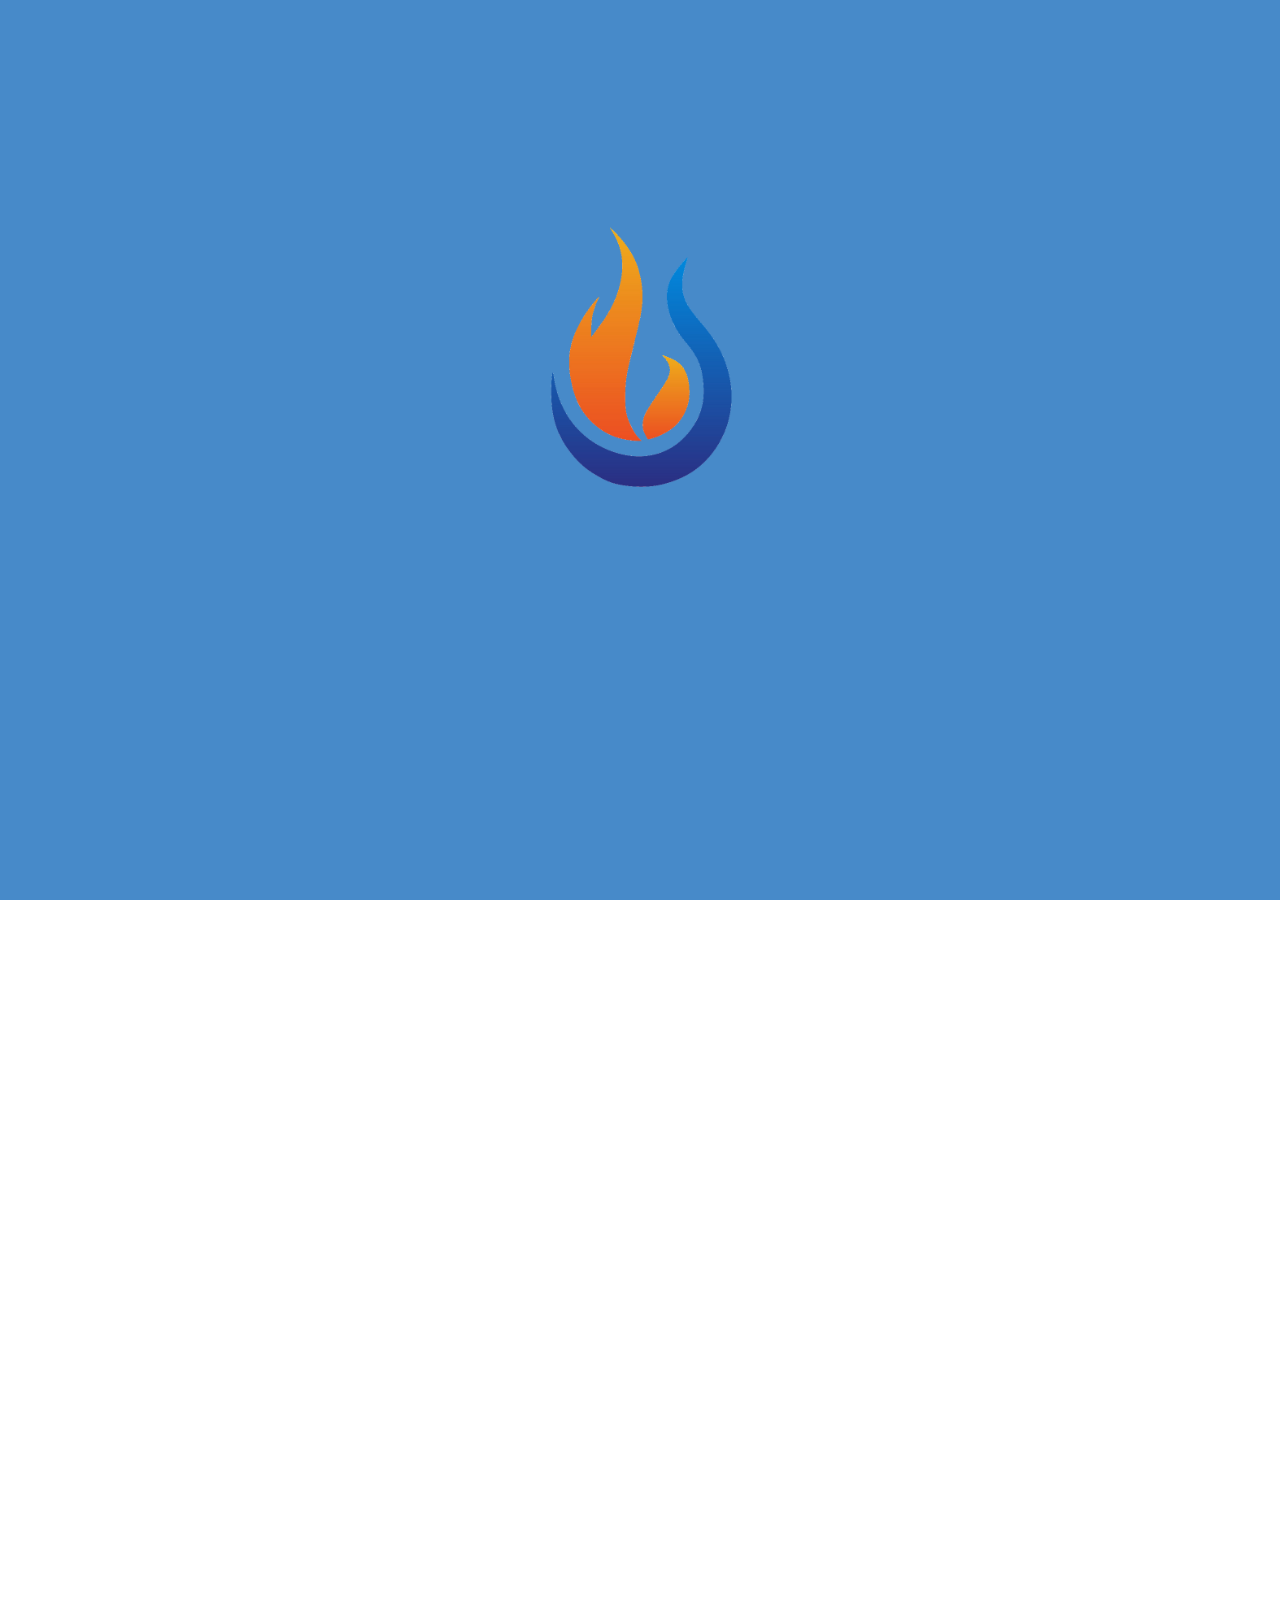
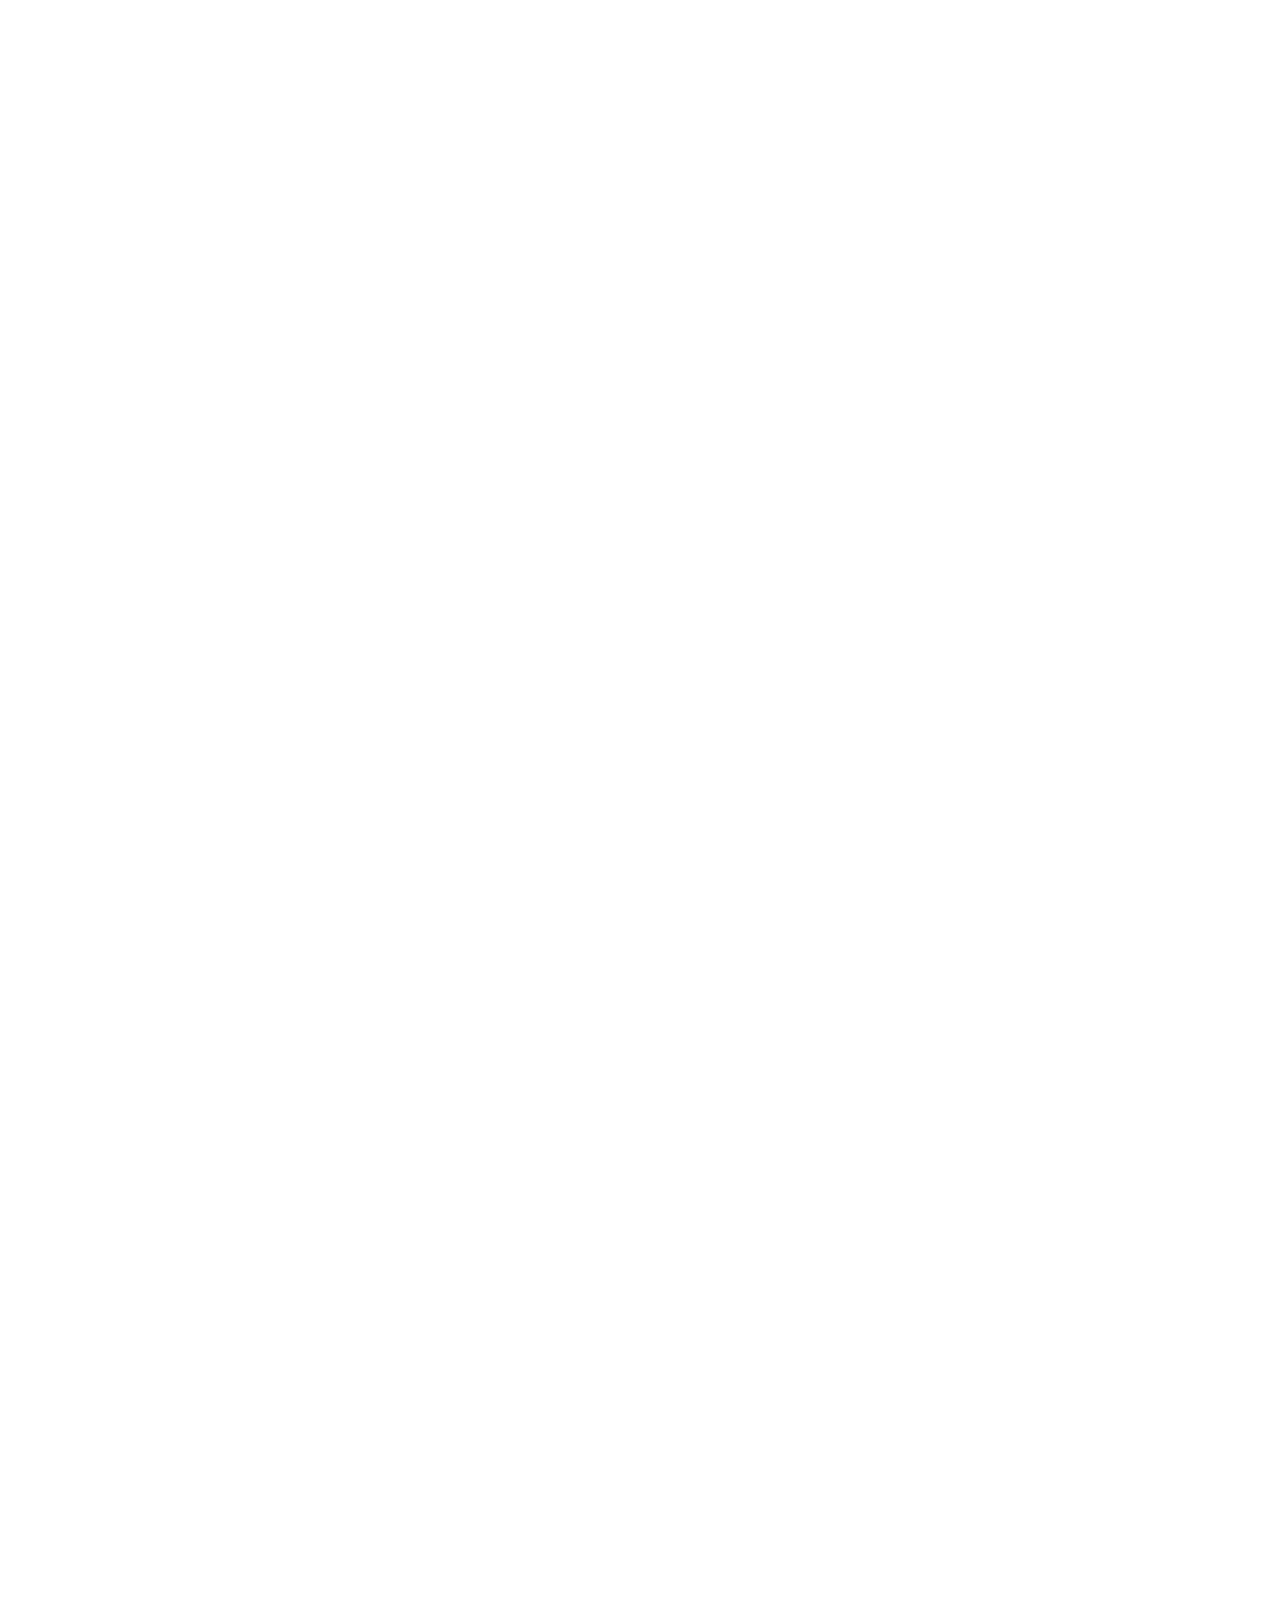
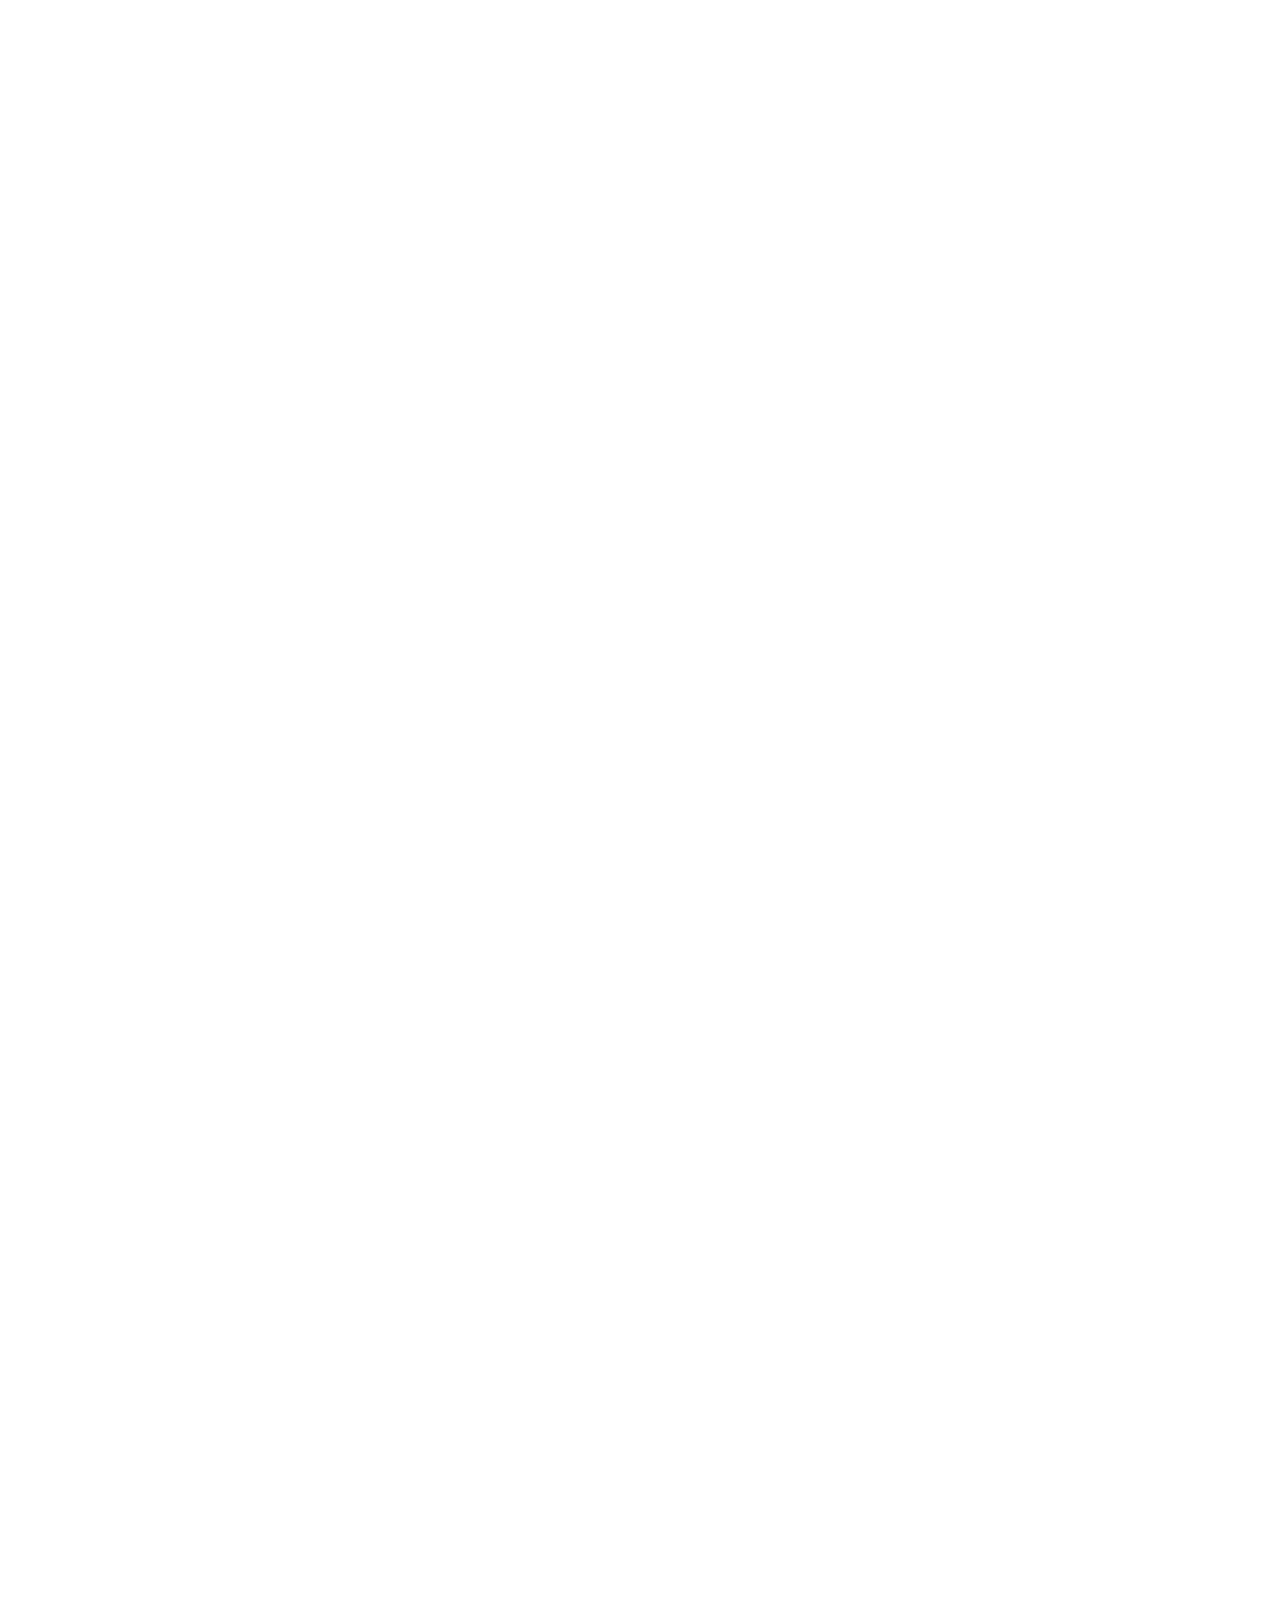
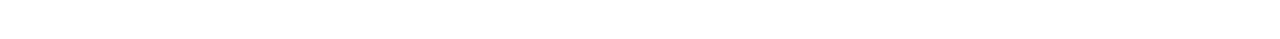
<file: index.html>
<!DOCTYPE html>
<html style="font-size: 16px;" lang="sk-SK"><head>
    <meta name="viewport" content="width=device-width, initial-scale=1.0">
    <meta charset="utf-8">
    <meta name="keywords" content="Key Features, Design Perfection, Business Center">
    <meta name="description" content="Kompletné inštalatérske služby – voda, plyn, kúrenie, odpady a solárne panely. Montáž, servis a revízie pre domácnosti aj firmy. Spoľahlivo a odborne.">
    <title>OPUSS</title>
    <link rel="stylesheet" href="nicepage.css" media="screen">
<link rel="stylesheet" href="index.css" media="screen">
    <script class="u-script" type="text/javascript" src="jquery.js" defer=""></script>
    <script class="u-script" type="text/javascript" src="nicepage.js" defer=""></script>
    <meta name="generator" content="Nicepage 7.7.3, nicepage.com">
    <meta property="og:title" content="Opuss">
    <meta property="og:description" content="Kompletné inštalatérske služby – voda, plyn, kúrenie, odpady a solárne panely. Montáž, servis a revízie pre domácnosti aj firmy. Spoľahlivo a odborne.">
    <meta property="og:image" content="images/Opusslogo.jpg">
    <link rel="icon" href="images/favicon.png">
    
    
    
    
    
    
    
    
    <link id="u-theme-google-font" rel="stylesheet" href="https://fonts.googleapis.com/css?family=Roboto:100,100i,300,300i,400,400i,500,500i,700,700i,900,900i|Open+Sans:300,300i,400,400i,500,500i,600,600i,700,700i,800,800i">
    <script type="application/ld+json">{
		"@context": "http://schema.org",
		"@type": "Organization",
		"name": "OPUSS",
		"logo": "images/Opusslogo1.png",
		"sameAs": [
				"https://www.facebook.com/profile.php?id=61574828747171",
				"https://www.instagram.com/opuss__vpk/",
				"https://www.facebook.com/profile.php?id=61574828747171",
				"https://www.instagram.com/opuss__vpk/"
		]
}</script>
    <meta name="theme-color" content="#478ac9">
    <meta property="og:type" content="website">
  <meta data-intl-tel-input-cdn-path="intlTelInput/"></head>
  <body data-home-page="OPUSS.html" data-home-page-title="OPUSS" data-path-to-root="./" data-include-products="false" class="u-body u-overlap u-overlap-transparent u-stick-footer u-xl-mode" data-lang="sk"><header class="u-clearfix u-header u-palette-1-base u-sticky u-sticky-5b9e u-header" id="header"><div class="u-clearfix u-sheet u-sheet-1">
    <div id="loading-screen" style="display: flex; justify-content: center; align-items: center; flex-direction: column; height: 100vh; background-color: #ffffff; position: fixed; top: 0; left: 0; width: 100%; z-index: 9999; transition: opacity 0.5s ease-in-out; opacity: 1; overflow: hidden; pointer-events: all;">
      <img src="images/Opusslogo1.png" alt="Opuss Logo" class="loading-logo" style="width: 200px; height: auto; margin-bottom: 30px;">
      <h1 class="loading-text" style="font-size: 48px; color: #ffffff; text-align: center;">OPUSS</h1>
      <p class="loading-subtext" style="font-size: 32px; color: #ffffff; text-align: center;">plyn-voda-kurenie</p>
    </div>
    
  <!-- ✅ Loader Script -->
  <script>
    if (!sessionStorage.getItem('firstVisit')) {
      const html = document.documentElement;
      const body = document.body;

      // Prevent scrolling before page loads
      html.style.overflow = 'hidden';
      html.style.height = '100%';
      body.style.overflow = 'hidden';
      body.style.height = '100%';

      window.addEventListener('load', () => {
        const loadingScreen = document.getElementById('loading-screen');

        // Start fade-out after delay
        setTimeout(() => {
          loadingScreen.style.opacity = '0';

          // Fully hide loader and allow scrolling
          setTimeout(() => {
            loadingScreen.style.display = 'none';
            html.style.overflow = '';
            html.style.height = '';
            body.style.overflow = '';
            body.style.height = '';
          }, 500); // Duration of fade-out
        }, 2400); // Time before fade-out starts

        // Mark first visit complete
        sessionStorage.setItem('firstVisit', 'true');
      });
    } else {
      // Skip loader on later visits
      const loadingScreen = document.getElementById('loading-screen');
      if (loadingScreen) loadingScreen.style.display = 'none';
    }
  </script>

        <a href="./" data-page-id="74715151" class="u-align-left u-image u-logo u-image-1" data-image-width="492" data-image-height="673" title="OPUSS">
          <img src="images/Opusslogo1.png" class="u-logo-image u-logo-image-1">
        </a>
        <h1 class="u-hidden-xs u-text u-text-default u-text-white u-text-1">
          <a class="u-btn u-button-link u-button-style u-btn-1" href="./#sec-dd91" data-page-id="74715151" title="OPUSS">OPUSS </a>
        </h1>
        <nav class="u-menu u-menu-one-level u-offcanvas u-menu-1">
          <div class="menu-collapse" style="font-size: 1rem; letter-spacing: 0px;">
            <a class="u-button-style u-custom-color u-custom-left-right-menu-spacing u-custom-padding-bottom u-custom-text-active-color u-custom-text-color u-custom-top-bottom-menu-spacing u-hamburger-link u-nav-link u-text-active-palette-1-base u-text-hover-palette-2-base" href="#">
              <svg class="u-svg-link" viewBox="0 0 24 24"><use xlink:href="#menu-hamburger"></use></svg>
              <svg class="u-svg-content" version="1.1" id="menu-hamburger" viewBox="0 0 16 16" x="0px" y="0px" xmlns:xlink="http://www.w3.org/1999/xlink" xmlns="http://www.w3.org/2000/svg"><g><rect y="1" width="16" height="2"></rect><rect y="7" width="16" height="2"></rect><rect y="13" width="16" height="2"></rect>
</g></svg>
            </a>
          </div>
          <div class="u-custom-menu u-nav-container">
            <ul class="u-nav u-unstyled u-nav-1"><li class="u-nav-item"><a class="u-button-style u-nav-link u-text-active-white u-text-hover-palette-2-base u-text-white" href="./#sec-3ad6" data-page-id="74715151" style="padding: 10px 20px;">SLUŽBY</a>
</li><li class="u-nav-item"><a class="u-button-style u-nav-link u-text-active-white u-text-hover-palette-2-base u-text-white" href="REFERENCIE.html" style="padding: 10px 20px;">REFERENCIE</a>
</li><li class="u-nav-item"><a class="u-button-style u-nav-link u-text-active-white u-text-hover-palette-2-base u-text-white" href="KONTAKT.html" style="padding: 10px 20px;">KONTAKT</a>
</li></ul>
          </div>
          <div class="u-custom-menu u-nav-container-collapse">
            <div class="u-container-style u-inner-container-layout u-opacity u-opacity-95 u-palette-1-dark-1 u-sidenav">
              <div class="u-inner-container-layout u-sidenav-overflow">
                <div class="u-menu-close u-menu-close-1"></div>
                <ul class="u-align-center u-nav u-popupmenu-items u-unstyled u-nav-2"><li class="u-nav-item"><a class="u-button-style u-nav-link" href="./#sec-3ad6" data-page-id="74715151">SLUŽBY</a>
</li><li class="u-nav-item"><a class="u-button-style u-nav-link" href="REFERENCIE.html">REFERENCIE</a>
</li><li class="u-nav-item"><a class="u-button-style u-nav-link" href="KONTAKT.html">KONTAKT</a>
</li></ul>
                <div class="u-social-icons u-social-icons-1">
                  <a class="u-social-url" title="facebook" target="_blank" href="https://www.facebook.com/profile.php?id=61574828747171"><span class="u-icon u-social-facebook u-social-icon u-text-white"><svg class="u-svg-link" preserveAspectRatio="xMidYMin slice" viewBox="0 0 97.75 97.75" style=""><use xmlns:xlink="http://www.w3.org/1999/xlink" xlink:href="#svg-1ca2"></use></svg><svg class="u-svg-content" viewBox="0 0 97.75 97.75" x="0px" y="0px" id="svg-1ca2" style="enable-background:new 0 0 97.75 97.75;"><g><path d="M48.875,0C21.882,0,0,21.882,0,48.875S21.882,97.75,48.875,97.75S97.75,75.868,97.75,48.875S75.868,0,48.875,0z    M67.521,24.89l-6.76,0.003c-5.301,0-6.326,2.519-6.326,6.215v8.15h12.641L67.07,52.023H54.436v32.758H41.251V52.023H30.229V39.258   h11.022v-9.414c0-10.925,6.675-16.875,16.42-16.875l9.851,0.015V24.89L67.521,24.89z"></path>
</g></svg></span>
                  </a>
                  <a class="u-social-url" title="instagram" target="_blank" href="https://www.instagram.com/opuss__vpk/"><span class="u-icon u-social-icon u-social-instagram u-text-white"><svg class="u-svg-link" preserveAspectRatio="xMidYMin slice" viewBox="0 0 512 512" style=""><use xmlns:xlink="http://www.w3.org/1999/xlink" xlink:href="#svg-c3cd"></use></svg><svg class="u-svg-content" viewBox="0 0 512 512" id="svg-c3cd"><path d="m305 256c0 27.0625-21.9375 49-49 49s-49-21.9375-49-49 21.9375-49 49-49 49 21.9375 49 49zm0 0"></path><path d="m370.59375 169.304688c-2.355469-6.382813-6.113281-12.160157-10.996094-16.902344-4.742187-4.882813-10.515625-8.640625-16.902344-10.996094-5.179687-2.011719-12.960937-4.40625-27.292968-5.058594-15.503906-.707031-20.152344-.859375-59.402344-.859375-39.253906 0-43.902344.148438-59.402344.855469-14.332031.65625-22.117187 3.050781-27.292968 5.0625-6.386719 2.355469-12.164063 6.113281-16.902344 10.996094-4.882813 4.742187-8.640625 10.515625-11 16.902344-2.011719 5.179687-4.40625 12.964843-5.058594 27.296874-.707031 15.5-.859375 20.148438-.859375 59.402344 0 39.25.152344 43.898438.859375 59.402344.652344 14.332031 3.046875 22.113281 5.058594 27.292969 2.359375 6.386719 6.113281 12.160156 10.996094 16.902343 4.742187 4.882813 10.515624 8.640626 16.902343 10.996094 5.179688 2.015625 12.964844 4.410156 27.296875 5.0625 15.5.707032 20.144532.855469 59.398438.855469 39.257812 0 43.90625-.148437 59.402344-.855469 14.332031-.652344 22.117187-3.046875 27.296874-5.0625 12.820313-4.945312 22.953126-15.078125 27.898438-27.898437 2.011719-5.179688 4.40625-12.960938 5.0625-27.292969.707031-15.503906.855469-20.152344.855469-59.402344 0-39.253906-.148438-43.902344-.855469-59.402344-.652344-14.332031-3.046875-22.117187-5.0625-27.296874zm-114.59375 162.179687c-41.691406 0-75.488281-33.792969-75.488281-75.484375s33.796875-75.484375 75.488281-75.484375c41.6875 0 75.484375 33.792969 75.484375 75.484375s-33.796875 75.484375-75.484375 75.484375zm78.46875-136.3125c-9.742188 0-17.640625-7.898437-17.640625-17.640625s7.898437-17.640625 17.640625-17.640625 17.640625 7.898437 17.640625 17.640625c-.003906 9.742188-7.898437 17.640625-17.640625 17.640625zm0 0"></path><path d="m256 0c-141.363281 0-256 114.636719-256 256s114.636719 256 256 256 256-114.636719 256-256-114.636719-256-256-256zm146.113281 316.605469c-.710937 15.648437-3.199219 26.332031-6.832031 35.683593-7.636719 19.746094-23.246094 35.355469-42.992188 42.992188-9.347656 3.632812-20.035156 6.117188-35.679687 6.832031-15.675781.714844-20.683594.886719-60.605469.886719-39.925781 0-44.929687-.171875-60.609375-.886719-15.644531-.714843-26.332031-3.199219-35.679687-6.832031-9.8125-3.691406-18.695313-9.476562-26.039063-16.957031-7.476562-7.339844-13.261719-16.226563-16.953125-26.035157-3.632812-9.347656-6.121094-20.035156-6.832031-35.679687-.722656-15.679687-.890625-20.6875-.890625-60.609375s.167969-44.929688.886719-60.605469c.710937-15.648437 3.195312-26.332031 6.828125-35.683593 3.691406-9.808594 9.480468-18.695313 16.960937-26.035157 7.339844-7.480469 16.226563-13.265625 26.035157-16.957031 9.351562-3.632812 20.035156-6.117188 35.683593-6.832031 15.675781-.714844 20.683594-.886719 60.605469-.886719s44.929688.171875 60.605469.890625c15.648437.710937 26.332031 3.195313 35.683593 6.824219 9.808594 3.691406 18.695313 9.480468 26.039063 16.960937 7.476563 7.34375 13.265625 16.226563 16.953125 26.035157 3.636719 9.351562 6.121094 20.035156 6.835938 35.683593.714843 15.675781.882812 20.683594.882812 60.605469s-.167969 44.929688-.886719 60.605469zm0 0"></path></svg></span>
                  </a>
                </div>
              </div>
            </div>
            <div class="u-black u-menu-overlay u-opacity u-opacity-70"></div>
          </div>
        </nav>
      </div></header>
    <section class="u-clearfix u-gradient u-image u-section-1" id="sec-dd91" data-image-width="800" data-image-height="600">
      <div class="u-clearfix u-sheet u-sheet-1">
        <div class="custom-expanded u-align-center u-container-align-center u-container-style u-group u-shape-rectangle u-group-1">
          <div class="u-container-layout u-container-layout-1">
            <h1 class="u-text u-text-palette-1-base u-title u-text-1"><span style="font-size: 6rem;">OPUSS</span>
              <br>plyn-voda-kurenie 
            </h1>
            <p class="u-large-text u-text u-text-variant u-text-2"> Odborníci na inštalatérske práce.<br><span style="font-size: 3.75rem;"></span>
              <br>
            </p>
          </div>
        </div>
      </div>
    </section>
    <section class="u-clearfix u-section-2" id="sec-fb9e">
      <div class="u-clearfix u-sheet u-valign-middle-lg u-valign-middle-md u-valign-middle-sm u-valign-middle-xs u-sheet-1">
        <div class="custom-expanded data-layout-selected u-clearfix u-gutter-10 u-layout-wrap u-layout-wrap-1">
          <div class="u-layout" style="">
            <div class="u-layout-row" style="">
              <div class="u-align-left u-container-align-left u-container-style u-layout-cell u-left-cell u-size-30 u-size-xs-60 u-layout-cell-1" src="">
                <div class="u-container-layout u-container-layout-1">
                  <h2 class="u-text u-text-default u-text-1">O NÁS </h2>
                  <p class="u-text u-text-2">Naša spoloč​​nosť sa špecializuje na inštalatérske práce so zameraním na širokú škálu služieb, ktoré zahŕňajú vodu, plyn, kúrenie, odpady a solárne panely. Sme tím odborníkov, ktorí poskytujú komplexné riešenia pre domácnosti aj komerčné objekty, a to od počiatočnej montáže, až po&nbsp;servisné prehliadky plynových kotlov rôznych značiek. </p>
                </div>
              </div>
              <div class="u-align-center u-container-align-center u-container-style u-layout-cell u-right-cell u-size-30 u-size-xs-60 u-layout-cell-2" src="">
                <div class="u-container-layout u-container-layout-2" src="">
                  <div class="u-carousel u-expanded-width u-gallery u-gallery-slider u-layout-carousel u-lightbox u-no-transition u-show-text-none u-gallery-1" data-interval="5000" data-u-ride="carousel" id="carousel-9021">
                    <ol class="u-absolute-hcenter u-carousel-indicators u-carousel-indicators-1">
                      <li data-u-target="#carousel-9021" data-u-slide-to="0" class="u-active u-grey-70 u-shape-circle" style="width: 10px; height: 10px;"></li>
                      <li data-u-target="#carousel-9021" data-u-slide-to="1" class="u-grey-70 u-shape-circle" style="width: 10px; height: 10px;"></li>
                      <li data-u-target="#carousel-9021" data-u-slide-to="2" class="u-grey-70 u-shape-circle" style="width: 10px; height: 10px;"></li>
                      <li data-u-target="#carousel-9021" data-u-slide-to="3" class="u-grey-70 u-shape-circle" style="width: 10px; height: 10px;"></li>
                      <li data-u-target="#carousel-9021" data-u-slide-to="4" class="u-grey-70 u-shape-circle" style="width: 10px; height: 10px;"></li>
                      <li data-u-target="#carousel-9021" data-u-slide-to="5" class="u-grey-70 u-shape-circle" style="width: 10px; height: 10px;"></li>
                    </ol>
                    <div class="u-carousel-inner u-gallery-inner" role="listbox">
                      <div class="u-active u-carousel-item u-gallery-item u-carousel-item-1">
                        <div class="u-back-slide" data-image-width="768" data-image-height="512">
                          <img class="u-back-image u-expanded u-image-contain" src="images/kupelka21.jpg">
                        </div>
                        <div class="u-align-center u-over-slide u-shading u-valign-bottom u-over-slide-1">
                          <h3 class="u-gallery-heading">Sample Title</h3>
                          <p class="u-gallery-text">Sample Text</p>
                        </div>
                      </div>
                      <div class="u-carousel-item u-gallery-item u-carousel-item-2">
                        <div class="u-back-slide" data-image-width="515" data-image-height="386">
                          <img class="u-back-image u-expanded u-image-contain u-back-image-2" src="images/kupelka1.jpg">
                        </div>
                        <div class="u-align-center u-over-slide u-shading u-valign-bottom u-over-slide-2">
                          <h3 class="u-gallery-heading">Sample Title</h3>
                          <p class="u-gallery-text">Sample Text</p>
                        </div>
                      </div>
                      <div class="u-carousel-item u-gallery-item u-carousel-item-3" data-image-width="1600" data-image-height="1200">
                        <div class="u-back-slide" data-image-width="1200" data-image-height="1600">
                          <img class="u-back-image u-expanded" src="images/WhatsAppImage2025-04-08at21.40.37.jpeg">
                        </div>
                        <div class="u-align-center u-over-slide u-shading u-valign-bottom u-over-slide-3"></div>
                        <style data-mode="XL" data-visited="true"></style>
                        <style data-mode="LG"></style>
                        <style data-mode="MD"></style>
                        <style data-mode="SM"></style>
                        <style data-mode="XS" data-visited="true"></style>
                      </div>
                      <div class="u-carousel-item u-gallery-item u-carousel-item-4" data-image-width="1200" data-image-height="1600">
                        <div class="u-back-slide">
                          <img class="u-back-image u-expanded" src="images/WhatsAppImage2025-04-08at21.44.59.jpeg">
                        </div>
                        <div class="u-align-center u-over-slide u-shading u-valign-bottom u-over-slide-4"></div>
                        <style data-mode="XL"></style>
                        <style data-mode="LG"></style>
                        <style data-mode="MD"></style>
                        <style data-mode="SM"></style>
                        <style data-mode="XS" data-visited="true"></style>
                      </div>
                      <div class="u-carousel-item u-gallery-item u-carousel-item-5" data-image-width="1600" data-image-height="1200">
                        <div class="u-back-slide">
                          <img class="u-back-image u-expanded" src="images/01ec84d3-4795-4875-af0c-515a153c2551.jpeg">
                        </div>
                        <div class="u-align-center u-over-slide u-shading u-valign-bottom u-over-slide-5"></div>
                        <style data-mode="XL"></style>
                        <style data-mode="LG"></style>
                        <style data-mode="MD"></style>
                        <style data-mode="SM"></style>
                        <style data-mode="XS" data-visited="true"></style>
                      </div>
                      <div class="u-carousel-item u-gallery-item u-carousel-item-6" data-image-width="1200" data-image-height="1600">
                        <div class="u-back-slide" data-image-width="1200" data-image-height="1600">
                          <img class="u-back-image u-expanded" src="images/9c1bee20-fde5-4c9b-9c4a-fbb97d89cb91.jpeg">
                        </div>
                        <div class="u-align-center u-over-slide u-shading u-valign-bottom u-over-slide-6"></div>
                        <style data-mode="XL"></style>
                        <style data-mode="LG"></style>
                        <style data-mode="MD"></style>
                        <style data-mode="SM"></style>
                        <style data-mode="XS" data-visited="true"></style>
                      </div>
                    </div>
                    <a class="u-absolute-vcenter u-carousel-control u-carousel-control-prev u-grey-70 u-icon-circle u-opacity u-opacity-70 u-spacing-10 u-text-white u-carousel-control-1" href="#carousel-9021" role="button" data-u-slide="prev"><span aria-hidden="true">
                        <svg viewBox="0 0 451.847 451.847"><path d="M97.141,225.92c0-8.095,3.091-16.192,9.259-22.366L300.689,9.27c12.359-12.359,32.397-12.359,44.751,0
c12.354,12.354,12.354,32.388,0,44.748L173.525,225.92l171.903,171.909c12.354,12.354,12.354,32.391,0,44.744
c-12.354,12.365-32.386,12.365-44.745,0l-194.29-194.281C100.226,242.115,97.141,234.018,97.141,225.92z"></path></svg></span><span class="sr-only">
                        <svg viewBox="0 0 451.847 451.847"><path d="M97.141,225.92c0-8.095,3.091-16.192,9.259-22.366L300.689,9.27c12.359-12.359,32.397-12.359,44.751,0
c12.354,12.354,12.354,32.388,0,44.748L173.525,225.92l171.903,171.909c12.354,12.354,12.354,32.391,0,44.744
c-12.354,12.365-32.386,12.365-44.745,0l-194.29-194.281C100.226,242.115,97.141,234.018,97.141,225.92z"></path></svg></span>
                    </a>
                    <a class="u-absolute-vcenter u-carousel-control u-carousel-control-next u-grey-70 u-icon-circle u-opacity u-opacity-70 u-spacing-10 u-text-white u-carousel-control-2" href="#carousel-9021" role="button" data-u-slide="next"><span aria-hidden="true">
                        <svg viewBox="0 0 451.846 451.847"><path d="M345.441,248.292L151.154,442.573c-12.359,12.365-32.397,12.365-44.75,0c-12.354-12.354-12.354-32.391,0-44.744
L278.318,225.92L106.409,54.017c-12.354-12.359-12.354-32.394,0-44.748c12.354-12.359,32.391-12.359,44.75,0l194.287,194.284
c6.177,6.18,9.262,14.271,9.262,22.366C354.708,234.018,351.617,242.115,345.441,248.292z"></path></svg></span><span class="sr-only">
                        <svg viewBox="0 0 451.846 451.847"><path d="M345.441,248.292L151.154,442.573c-12.359,12.365-32.397,12.365-44.75,0c-12.354-12.354-12.354-32.391,0-44.744
L278.318,225.92L106.409,54.017c-12.354-12.359-12.354-32.394,0-44.748c12.354-12.359,32.391-12.359,44.75,0l194.287,194.284
c6.177,6.18,9.262,14.271,9.262,22.366C354.708,234.018,351.617,242.115,345.441,248.292z"></path></svg></span>
                    </a>
                    <div class="u-gallery-item u-gallery-item-7" data-image-width="1600" data-image-height="1200">
                      <div class="u-back-slide">
                        <img class="u-back-image u-expanded" src="images/01ec84d3-4795-4875-af0c-515a153c2551.jpeg">
                      </div>
                      <div class="u-align-center u-over-slide u-shading u-valign-bottom u-over-slide-7"></div>
                    </div>
                    <div class="u-gallery-item u-gallery-item-8" data-image-width="1200" data-image-height="1600">
                      <div class="u-back-slide">
                        <img class="u-back-image u-expanded" src="images/479e3948-6a18-4a7a-8b89-f17df58b903b.jpeg">
                      </div>
                      <div class="u-align-center u-over-slide u-shading u-valign-bottom u-over-slide-8"></div>
                    </div>
                  </div>
                </div>
              </div>
            </div>
          </div>
        </div>
      </div>
    </section>
    <section class="u-clearfix u-palette-1-base u-section-3" id="carousel_0960">
      <div class="u-clearfix u-sheet u-valign-middle u-sheet-1">
        <div class="data-layout-selected u-clearfix u-expanded-width u-gutter-10 u-layout-wrap u-layout-wrap-1">
          <div class="u-layout" style="">
            <div class="u-layout-row" style="">
              <div class="u-align-center u-container-align-center u-container-style u-layout-cell u-right-cell u-size-30 u-size-xs-60 u-layout-cell-1" src="">
                <div class="u-container-layout u-valign-middle-xl u-valign-top-lg u-valign-top-md u-valign-top-sm u-valign-top-xs u-container-layout-1" src="">
                  <div class="custom-expanded u-carousel u-gallery u-gallery-slider u-layout-carousel u-lightbox u-no-transition u-show-text-none u-gallery-1" data-interval="5000" data-u-ride="false" id="carousel-2afd">
                    <ol class="u-absolute-hcenter u-carousel-indicators u-carousel-indicators-1">
                      <li data-u-target="#carousel-2afd" data-u-slide-to="0" class="u-active u-grey-70 u-shape-circle" style="width: 10px; height: 10px;"></li>
                      <li data-u-target="#carousel-2afd" data-u-slide-to="1" class="u-grey-70 u-shape-circle" style="width: 10px; height: 10px;"></li>
                      <li data-u-target="#carousel-2afd" data-u-slide-to="2" class="u-grey-70 u-shape-circle" style="width: 10px; height: 10px;"></li>
                    </ol>
                    <div class="u-carousel-inner u-gallery-inner" role="listbox">
                      <div class="u-active u-carousel-item u-gallery-item u-carousel-item-1">
                        <div class="u-back-slide" data-image-width="1200" data-image-height="1600">
                          <img class="u-back-image u-expanded" src="images/bf2a421f-df02-43b8-9106-7a238c29a99e.jpeg">
                        </div>
                        <div class="u-align-center u-over-slide u-shading u-valign-bottom u-over-slide-1">
                          <h3 class="u-gallery-heading">Sample Title</h3>
                          <p class="u-gallery-text">Sample Text</p>
                        </div>
                      </div>
                      <div class="u-carousel-item u-gallery-item u-carousel-item-2" data-image-width="1200" data-image-height="1600">
                        <div class="u-back-slide">
                          <img class="u-back-image u-expanded" src="images/27360ddf-70f3-4ca3-8c69-03491b7c95fc.jpeg">
                        </div>
                        <div class="u-align-center u-over-slide u-shading u-valign-bottom u-over-slide-2"></div>
                        <style data-mode="XL" data-visited="true"></style>
                        <style data-mode="LG"></style>
                        <style data-mode="MD"></style>
                        <style data-mode="SM"></style>
                        <style data-mode="XS" data-visited="true"></style>
                      </div>
                      <div class="u-carousel-item u-gallery-item u-carousel-item-3" data-image-width="1200" data-image-height="1600">
                        <div class="u-back-slide">
                          <img class="u-back-image u-expanded" src="images/WhatsAppImage2025-04-08at21.49.52.jpeg">
                        </div>
                        <div class="u-align-center u-over-slide u-shading u-valign-bottom u-over-slide-3"></div>
                        <style data-mode="XL" data-visited="true"></style>
                        <style data-mode="LG"></style>
                        <style data-mode="MD"></style>
                        <style data-mode="SM"></style>
                        <style data-mode="XS" data-visited="true"></style>
                      </div>
                    </div>
                    <a class="u-absolute-vcenter u-carousel-control u-carousel-control-prev u-grey-70 u-icon-circle u-opacity u-opacity-70 u-spacing-10 u-text-white u-carousel-control-1" href="#carousel-2afd" role="button" data-u-slide="prev"><span aria-hidden="true">
                        <svg viewBox="0 0 451.847 451.847"><path d="M97.141,225.92c0-8.095,3.091-16.192,9.259-22.366L300.689,9.27c12.359-12.359,32.397-12.359,44.751,0
c12.354,12.354,12.354,32.388,0,44.748L173.525,225.92l171.903,171.909c12.354,12.354,12.354,32.391,0,44.744
c-12.354,12.365-32.386,12.365-44.745,0l-194.29-194.281C100.226,242.115,97.141,234.018,97.141,225.92z"></path></svg></span><span class="sr-only">
                        <svg viewBox="0 0 451.847 451.847"><path d="M97.141,225.92c0-8.095,3.091-16.192,9.259-22.366L300.689,9.27c12.359-12.359,32.397-12.359,44.751,0
c12.354,12.354,12.354,32.388,0,44.748L173.525,225.92l171.903,171.909c12.354,12.354,12.354,32.391,0,44.744
c-12.354,12.365-32.386,12.365-44.745,0l-194.29-194.281C100.226,242.115,97.141,234.018,97.141,225.92z"></path></svg></span>
                    </a>
                    <a class="u-absolute-vcenter u-carousel-control u-carousel-control-next u-grey-70 u-icon-circle u-opacity u-opacity-70 u-spacing-10 u-text-white u-carousel-control-2" href="#carousel-2afd" role="button" data-u-slide="next"><span aria-hidden="true">
                        <svg viewBox="0 0 451.846 451.847"><path d="M345.441,248.292L151.154,442.573c-12.359,12.365-32.397,12.365-44.75,0c-12.354-12.354-12.354-32.391,0-44.744
L278.318,225.92L106.409,54.017c-12.354-12.359-12.354-32.394,0-44.748c12.354-12.359,32.391-12.359,44.75,0l194.287,194.284
c6.177,6.18,9.262,14.271,9.262,22.366C354.708,234.018,351.617,242.115,345.441,248.292z"></path></svg></span><span class="sr-only">
                        <svg viewBox="0 0 451.846 451.847"><path d="M345.441,248.292L151.154,442.573c-12.359,12.365-32.397,12.365-44.75,0c-12.354-12.354-12.354-32.391,0-44.744
L278.318,225.92L106.409,54.017c-12.354-12.359-12.354-32.394,0-44.748c12.354-12.359,32.391-12.359,44.75,0l194.287,194.284
c6.177,6.18,9.262,14.271,9.262,22.366C354.708,234.018,351.617,242.115,345.441,248.292z"></path></svg></span>
                    </a>
                  </div>
                </div>
              </div>
              <div class="u-align-left u-container-align-left u-container-style u-layout-cell u-left-cell u-size-30 u-size-xs-60 u-layout-cell-2" src="">
                <div class="u-container-layout u-valign-middle-lg u-valign-middle-md u-valign-middle-sm u-valign-middle-xs u-container-layout-2">
                  <h2 class="u-text u-text-default u-text-1">Naša práca nekončí len pri inštaláciách </h2>
                  <p class="u-text u-text-2">Venujeme sa aj čisteniu vykurovacích systémov, kde máme certifikát z preplachovacej akadémie. Vďaka profesionálnemu vybaveniu dokážeme zabezpečiť dlhodobú efektivitu a spoľahlivosť vykurovania. </p>
                </div>
              </div>
            </div>
          </div>
        </div>
      </div>
    </section>
    <section class="u-clearfix u-grey-5 u-section-4" id="sec-3ad6">
      <div class="u-clearfix u-sheet u-valign-middle-lg u-valign-middle-md u-valign-middle-sm u-sheet-1">
        <h2 class="u-align-center u-text u-text-default u-text-1">Naša ponuka zahŕňa </h2>
        <div class="data-layout-selected u-clearfix u-expanded-width u-gutter-0 u-layout-wrap u-layout-wrap-1">
          <div class="u-gutter-0 u-layout">
            <div class="u-layout-col">
              <div class="u-size-20">
                <div class="u-layout-row">
                  <div class="u-container-align-center u-container-style u-image u-layout-cell u-size-15 u-image-1">
                    <div class="u-container-layout u-valign-middle u-container-layout-1"></div>
                  </div>
                  <div class="u-align-left u-container-align-left u-container-style u-layout-cell u-size-15 u-white u-layout-cell-2">
                    <div class="u-container-layout u-valign-top-lg u-valign-top-md u-valign-top-sm u-valign-top-xs u-container-layout-2">
                      <h5 class="u-text u-text-2"> Inštalácie vodovodných a kanalizačných systémov</h5>
                      <p class="u-text u-text-3"> zaistíme kvalitné pripojenie na vodovod a odpadové systémy, vrátane rekonštrukcie a výmeny potrubí.</p>
                    </div>
                  </div>
                  <div class="u-container-style u-image u-layout-cell u-size-15 u-image-2">
                    <div class="u-container-layout u-container-layout-3"></div>
                  </div>
                  <div class="u-align-left u-container-align-left u-container-style u-layout-cell u-size-15 u-white u-layout-cell-4">
                    <div class="u-container-layout u-container-layout-4">
                      <h4 class="u-text u-text-4"> Plyno<span style="font-size: 1.25rem;"></span>vé inštalácie
                      </h4>
                      <p class="u-text u-text-5">montujeme a zabezpečujeme správnu funkčnosť plynových potrubí, kotlov, sporákov a iných plynových spotrebičov. Náš tím je vyškolený na prácu so všetkými typmi plynových zariadení a vždy dbáme na bezpečnosť.​Okrem montáže a servisu vykonávame aj revízie plynovodov.</p>
                    </div>
                  </div>
                </div>
              </div>
              <div class="u-size-20">
                <div class="u-layout-row">
                  <div class="u-align-left u-container-align-left u-container-style u-layout-cell u-size-15 u-white u-layout-cell-5">
                    <div class="u-container-layout u-valign-middle-lg u-valign-middle-md u-valign-middle-sm u-valign-middle-xs u-valign-top-xl u-container-layout-5">
                      <h5 class="u-text u-text-6"> Kúre​nie</h5>
                      <p class="u-text u-text-7"> ponúkame inštaláciu a údržbu vykurovacích systémov, vrátane podlahového kúrenia, radiátorov a kotlov. Riešime aj poruchy vykurovacieho systému a jeho pravidelný servis.</p>
                    </div>
                  </div>
                  <div class="u-container-style u-image u-layout-cell u-size-15 u-image-3">
                    <div class="u-container-layout u-container-layout-6"></div>
                  </div>
                  <div class="u-align-left u-container-align-left u-container-style u-layout-cell u-size-15 u-white u-layout-cell-7">
                    <div class="u-container-layout u-valign-middle u-container-layout-7">
                      <h5 class="u-text u-text-8">Solárne panely </h5>
                      <p class="u-text u-text-9">ponúkame inštaláciu solárnych panelov, ktoré znižujú náklady na energiu a prispievajú k ochrane životného prostredia. Naši odborníci navrhnú optimálny systém pre maximálny výkon a efektívnosť podľa vašich potrieb. </p>
                    </div>
                  </div>
                  <div class="u-container-align-center u-container-style u-image u-layout-cell u-size-15 u-image-4">
                    <div class="u-container-layout u-container-layout-8"></div>
                  </div>
                </div>
              </div>
              <div class="u-size-20">
                <div class="u-layout-row">
                  <div class="u-container-style u-image u-layout-cell u-size-15 u-image-5" data-image-width="1600" data-image-height="1200">
                    <div class="u-container-layout u-container-layout-9"></div>
                  </div>
                  <div class="u-container-style u-layout-cell u-size-15 u-white u-layout-cell-10">
                    <div class="u-container-layout u-container-layout-10">
                      <h5 class="u-text u-text-10">Montáž tepelných čerpadiel </h5>
                      <p class="u-text u-text-11"> Montujeme tepelné čerpadlá pre efektívne a úsporné vykurovanie. Zabezpečujeme profesionálnu inštaláciu a spoľahlivý chod systému. Poradíme vám s výberom vhodného riešenia presne podľa potrieb vašej domácnosti.</p>
                    </div>
                  </div>
                  <div class="u-container-style u-image u-layout-cell u-size-15 u-image-6" data-image-width="1200" data-image-height="1600">
                    <div class="u-container-layout u-container-layout-11"></div>
                  </div>
                  <div class="u-container-style u-layout-cell u-size-15 u-white u-layout-cell-12">
                    <div class="u-container-layout u-container-layout-12">
                      <h5 class="u-text u-text-12">Revízie a prehliadky</h5>
                      <p class="u-text u-text-13"> Zabezpečujeme odborné kontroly všetkých rozvodov – vodovodu, plynu aj kúrenia. Vykonávame kompletné revízie a prehliadky podľa platných noriem a predpisov.</p>
                    </div>
                  </div>
                </div>
              </div>
            </div>
          </div>
        </div>
      </div>
    </section>
    <section class="u-clearfix u-section-5" id="carousel_a9bb">
      <div class="u-clearfix u-sheet u-valign-middle-lg u-valign-middle-md u-valign-middle-sm u-valign-middle-xs u-sheet-1">
        <div class="data-layout-selected u-clearfix u-expanded-width u-gutter-10 u-layout-wrap u-layout-wrap-1">
          <div class="u-layout" style="">
            <div class="u-layout-row" style="">
              <div class="u-container-align-left u-container-style u-layout-cell u-left-cell u-size-30 u-size-xs-60 u-layout-cell-1" src="">
                <div class="u-container-layout u-container-layout-1">
                  <h2 class="u-align-left u-text u-text-default u-text-1"> Duálne&nbsp;vzdelávania v rámci RÚZ.</h2>
                  <p class="u-align-left u-text u-text-2">Okrem praktickej činnosti sa zapájame aj do duálneho vzdelávania v rámci RÚZ. Podporujeme mladých odborníkov a pomáhame im získavať cenné skúsenosti priamo v teréne. Našim cieľom je vychovávať novú generáciu kvalitných inštalatérov. </p>
                </div>
              </div>
              <div class="u-align-center u-container-align-center u-container-style u-layout-cell u-right-cell u-size-30 u-size-xs-60 u-layout-cell-2" src="">
                <div class="u-container-layout u-container-layout-2" src="">
                  <div class="u-carousel u-expanded-width u-gallery u-gallery-slider u-layout-carousel u-lightbox u-no-transition u-show-text-on-hover u-gallery-1" data-interval="5000" data-u-ride="carousel" id="carousel-a181">
                    <ol class="u-absolute-hcenter u-carousel-indicators u-carousel-indicators-1">
                      <li data-u-target="#carousel-a181" data-u-slide-to="0" class="u-active u-grey-70 u-shape-circle" style="width: 10px; height: 10px;"></li>
                      <li data-u-target="#carousel-a181" data-u-slide-to="1" class="u-grey-70 u-shape-circle" style="width: 10px; height: 10px;"></li>
                      <li data-u-target="#carousel-a181" data-u-slide-to="2" class="u-grey-70 u-shape-circle" style="width: 10px; height: 10px;"></li>
                      <li data-u-target="#carousel-a181" data-u-slide-to="3" class="u-grey-70 u-shape-circle" style="width: 10px; height: 10px;"></li>
                    </ol>
                    <div class="u-carousel-inner u-gallery-inner" role="listbox">
                      <div class="u-active u-carousel-item u-effect-fade u-gallery-item u-carousel-item-1">
                        <div class="u-back-slide" data-image-width="1200" data-image-height="1600">
                          <img class="u-back-image u-expanded" src="images/8651d913-f0aa-4ac3-855a-c0fe6f1b19b3.jpeg">
                        </div>
                        <div class="u-align-center u-over-slide u-shading u-valign-bottom u-over-slide-1"></div>
                      </div>
                      <div class="u-carousel-item u-effect-fade u-gallery-item u-carousel-item-2">
                        <div class="u-back-slide" data-image-width="1200" data-image-height="1600">
                          <img class="u-back-image u-expanded" src="images/e0c26426-1dfe-497b-b8c5-517b50e240ea.jpeg">
                        </div>
                        <div class="u-align-center u-over-slide u-shading u-valign-bottom u-over-slide-2"></div>
                      </div>
                      <div class="u-carousel-item u-effect-fade u-gallery-item u-carousel-item-3" data-image-width="1200" data-image-height="1600">
                        <div class="u-back-slide">
                          <img class="u-back-image u-expanded u-back-image-3" src="images/dd5ab6f6-6f9a-4e77-a585-d072fc59fbb8.jpeg">
                        </div>
                        <div class="u-align-center u-over-slide u-shading u-valign-bottom u-over-slide-3"></div>
                        <style data-mode="XL" data-visited="true"></style>
                        <style data-mode="LG"></style>
                        <style data-mode="MD"></style>
                        <style data-mode="SM"></style>
                        <style data-mode="XS"></style>
                      </div>
                      <div class="u-carousel-item u-effect-fade u-gallery-item u-carousel-item-4" data-image-width="2480" data-image-height="3508">
                        <div class="u-back-slide">
                          <img class="u-back-image u-expanded u-back-image-4" src="images/IMG_0001.jpg">
                        </div>
                        <div class="u-align-center u-over-slide u-shading u-valign-bottom u-over-slide-4"></div>
                        <style data-mode="XL" data-visited="true"></style>
                        <style data-mode="LG"></style>
                        <style data-mode="MD"></style>
                        <style data-mode="SM"></style>
                        <style data-mode="XS"></style>
                      </div>
                    </div>
                    <a class="u-absolute-vcenter u-carousel-control u-carousel-control-prev u-grey-70 u-icon-circle u-opacity u-opacity-70 u-spacing-10 u-text-white u-carousel-control-1" href="#carousel-a181" role="button" data-u-slide="prev"><span aria-hidden="true">
                        <svg viewBox="0 0 451.847 451.847"><path d="M97.141,225.92c0-8.095,3.091-16.192,9.259-22.366L300.689,9.27c12.359-12.359,32.397-12.359,44.751,0
c12.354,12.354,12.354,32.388,0,44.748L173.525,225.92l171.903,171.909c12.354,12.354,12.354,32.391,0,44.744
c-12.354,12.365-32.386,12.365-44.745,0l-194.29-194.281C100.226,242.115,97.141,234.018,97.141,225.92z"></path></svg></span><span class="sr-only">
                        <svg viewBox="0 0 451.847 451.847"><path d="M97.141,225.92c0-8.095,3.091-16.192,9.259-22.366L300.689,9.27c12.359-12.359,32.397-12.359,44.751,0
c12.354,12.354,12.354,32.388,0,44.748L173.525,225.92l171.903,171.909c12.354,12.354,12.354,32.391,0,44.744
c-12.354,12.365-32.386,12.365-44.745,0l-194.29-194.281C100.226,242.115,97.141,234.018,97.141,225.92z"></path></svg></span>
                    </a>
                    <a class="u-absolute-vcenter u-carousel-control u-carousel-control-next u-grey-70 u-icon-circle u-opacity u-opacity-70 u-spacing-10 u-text-white u-carousel-control-2" href="#carousel-a181" role="button" data-u-slide="next"><span aria-hidden="true">
                        <svg viewBox="0 0 451.846 451.847"><path d="M345.441,248.292L151.154,442.573c-12.359,12.365-32.397,12.365-44.75,0c-12.354-12.354-12.354-32.391,0-44.744
L278.318,225.92L106.409,54.017c-12.354-12.359-12.354-32.394,0-44.748c12.354-12.359,32.391-12.359,44.75,0l194.287,194.284
c6.177,6.18,9.262,14.271,9.262,22.366C354.708,234.018,351.617,242.115,345.441,248.292z"></path></svg></span><span class="sr-only">
                        <svg viewBox="0 0 451.846 451.847"><path d="M345.441,248.292L151.154,442.573c-12.359,12.365-32.397,12.365-44.75,0c-12.354-12.354-12.354-32.391,0-44.744
L278.318,225.92L106.409,54.017c-12.354-12.359-12.354-32.394,0-44.748c12.354-12.359,32.391-12.359,44.75,0l194.287,194.284
c6.177,6.18,9.262,14.271,9.262,22.366C354.708,234.018,351.617,242.115,345.441,248.292z"></path></svg></span>
                    </a>
                  </div>
                </div>
              </div>
            </div>
          </div>
        </div>
      </div>
    </section>
    <section class="u-align-center u-clearfix u-container-align-center u-palette-1-base u-section-6" id="sec-779a">
      <div class="u-clearfix u-sheet u-sheet-1">
        <p class="u-text u-text-1">Spolupracujeme s renomovanými značkami a garantujeme kvalitné a spoľahlivé riešenia pre vašu domácnosť aj firemné priestory. Naša práca je vždy precízna, spoľahlivá a prispôsobená individuálnym požiadavkám klienta.Ak hľadáte profesionálov, ktorí sa postarajú o vaše inštalatérske potreby, neváhajte nás kontaktovať.<br>&nbsp;Sme tu pre vás! 
        </p>
      </div>
    </section>
    
    
    
    <footer class="u-clearfix u-footer u-white" id="footer"><div class="u-clearfix u-sheet u-sheet-1">
        <a href="#" class="u-hidden-xs u-image u-logo u-image-1" data-image-width="492" data-image-height="673">
          <img src="images/Opusslogo1.png" class="u-logo-image u-logo-image-1">
        </a>
        <div class="u-align-left u-social-icons u-social-icons-1">
          <a class="u-social-url" title="facebook" target="_blank" href="https://www.facebook.com/profile.php?id=61574828747171"><span class="u-icon u-social-facebook u-social-icon u-text-palette-1-base"><svg class="u-svg-link" preserveAspectRatio="xMidYMin slice" viewBox="0 0 112 112" style=""><use xlink:href="#svg-e324"></use></svg><svg class="u-svg-content" viewBox="0 0 112 112" x="0" y="0" id="svg-e324"><circle fill="currentColor" cx="56.1" cy="56.1" r="55"></circle><path fill="#FFFFFF" d="M73.5,31.6h-9.1c-1.4,0-3.6,0.8-3.6,3.9v8.5h12.6L72,58.3H60.8v40.8H43.9V58.3h-8V43.9h8v-9.2
      c0-6.7,3.1-17,17-17h12.5v13.9H73.5z"></path></svg></span>
          </a>
          <a class="u-social-url" title="instagram" target="_blank" href="https://www.instagram.com/opuss__vpk/"><span class="u-icon u-social-icon u-social-instagram u-text-palette-1-base"><svg class="u-svg-link" preserveAspectRatio="xMidYMin slice" viewBox="0 0 112 112" style=""><use xlink:href="#svg-8102"></use></svg><svg class="u-svg-content" viewBox="0 0 112 112" x="0" y="0" id="svg-8102"><circle fill="currentColor" cx="56.1" cy="56.1" r="55"></circle><path fill="#FFFFFF" d="M55.9,38.2c-9.9,0-17.9,8-17.9,17.9C38,66,46,74,55.9,74c9.9,0,17.9-8,17.9-17.9C73.8,46.2,65.8,38.2,55.9,38.2
      z M55.9,66.4c-5.7,0-10.3-4.6-10.3-10.3c-0.1-5.7,4.6-10.3,10.3-10.3c5.7,0,10.3,4.6,10.3,10.3C66.2,61.8,61.6,66.4,55.9,66.4z"></path><path fill="#FFFFFF" d="M74.3,33.5c-2.3,0-4.2,1.9-4.2,4.2s1.9,4.2,4.2,4.2s4.2-1.9,4.2-4.2S76.6,33.5,74.3,33.5z"></path><path fill="#FFFFFF" d="M73.1,21.3H38.6c-9.7,0-17.5,7.9-17.5,17.5v34.5c0,9.7,7.9,17.6,17.5,17.6h34.5c9.7,0,17.5-7.9,17.5-17.5V38.8
      C90.6,29.1,82.7,21.3,73.1,21.3z M83,73.3c0,5.5-4.5,9.9-9.9,9.9H38.6c-5.5,0-9.9-4.5-9.9-9.9V38.8c0-5.5,4.5-9.9,9.9-9.9h34.5
      c5.5,0,9.9,4.5,9.9,9.9V73.3z"></path></svg></span>
          </a>
        </div>
        <p class="u-align-center u-text u-text-default u-text-1"> majercak.o3@gmail.com</p>
        <p class="u-align-center u-hidden-xs u-text u-text-2">Pre viac informácií alebo na objednanie našich služieb nás neváhajte kontaktovať. Radi vám pomôžeme s inštaláciami a servisom.</p>
        <a href="" class="u-active-none u-align-center u-btn u-btn-rectangle u-button-style u-hover-none u-none u-btn-1"><span class="u-icon"><svg class="u-svg-content" viewBox="0 0 405.333 405.333" x="0px" y="0px" style="width: 1em; height: 1em;"><path d="M373.333,266.88c-25.003,0-49.493-3.904-72.704-11.563c-11.328-3.904-24.192-0.896-31.637,6.699l-46.016,34.752    c-52.8-28.181-86.592-61.952-114.389-114.368l33.813-44.928c8.512-8.512,11.563-20.971,7.915-32.64    C142.592,81.472,138.667,56.96,138.667,32c0-17.643-14.357-32-32-32H32C14.357,0,0,14.357,0,32    c0,205.845,167.488,373.333,373.333,373.333c17.643,0,32-14.357,32-32V298.88C405.333,281.237,390.976,266.88,373.333,266.88z"></path></svg></span>&nbsp;&nbsp;+421 903 257 212&nbsp;
        </a>
        <a href="tel:+421 951 036 186" class="u-active-none u-align-center u-border-2 u-border-no-left u-border-no-right u-border-no-top u-border-palette-1-base u-btn u-btn-rectangle u-button-style u-hover-none u-none u-btn-2">Webdesing-Jozef Neupauer</a>
      </div></footer><span style="height: 64px; width: 64px; margin-left: 0px; margin-right: auto; margin-top: 0px; background-image: none; right: 20px; bottom: 130px; padding: 15px;" class="u-back-to-top u-icon u-icon-circle u-opacity u-opacity-85 u-palette-1-base" data-href="#"><svg class="u-svg-link" preserveAspectRatio="xMidYMin slice" viewBox="0 0 551.13 551.13"><use xmlns:xlink="http://www.w3.org/1999/xlink" xlink:href="#svg-1d98"></use></svg><svg class="u-svg-content" enable-background="new 0 0 551.13 551.13" viewBox="0 0 551.13 551.13" xmlns="http://www.w3.org/2000/svg" id="svg-1d98"><path d="m275.565 189.451 223.897 223.897h51.668l-275.565-275.565-275.565 275.565h51.668z"></path></svg></span>
  
</body></html>
</file>
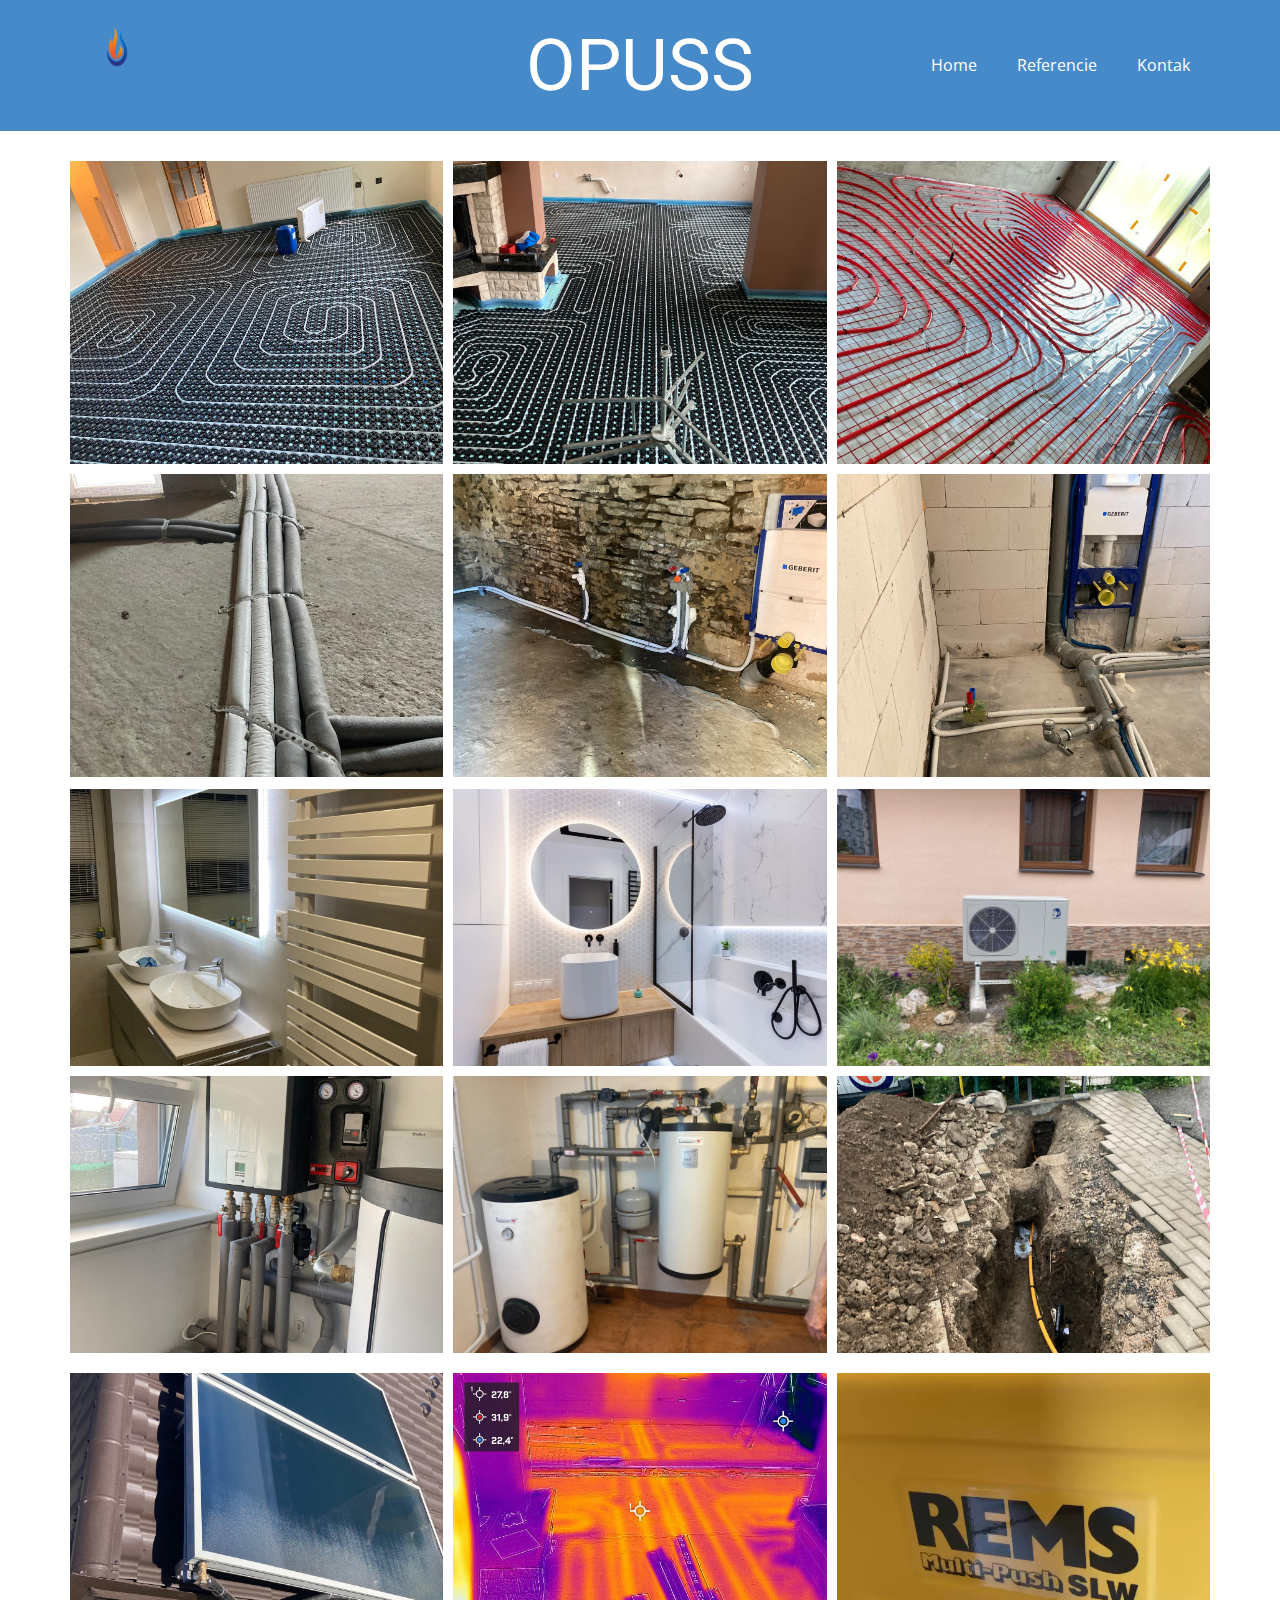
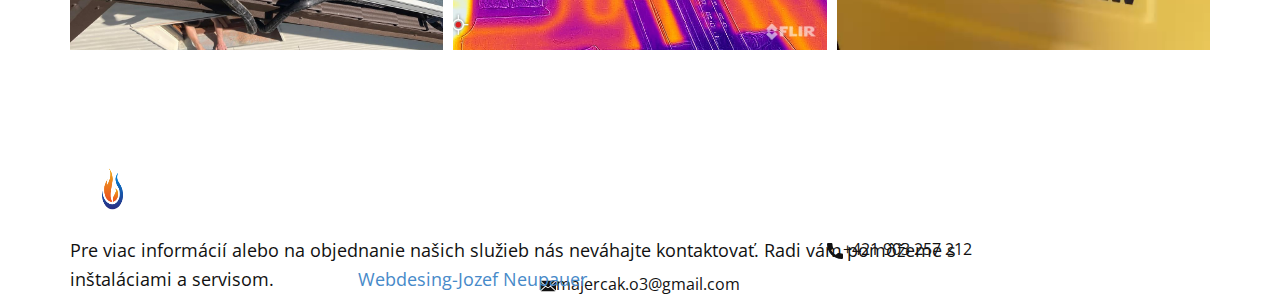
<file: About.html>
<!DOCTYPE html>
<html style="font-size: 16px;" lang="sk-SK"><head>
    <meta name="viewport" content="width=device-width, initial-scale=1.0">
    <meta charset="utf-8">
    <meta name="keywords" content="">
    <meta name="description" content="">
    <title>About</title>
    <link rel="stylesheet" href="nicepage.css" media="screen">
<link rel="stylesheet" href="About.css" media="screen">
    <script class="u-script" type="text/javascript" src="jquery.js" defer=""></script>
    <script class="u-script" type="text/javascript" src="nicepage.js" defer=""></script>
    <meta name="generator" content="Nicepage 7.7.3, nicepage.com">
    
    
    
    <link id="u-theme-google-font" rel="stylesheet" href="https://fonts.googleapis.com/css?family=Roboto:100,100i,300,300i,400,400i,500,500i,700,700i,900,900i|Open+Sans:300,300i,400,400i,500,500i,600,600i,700,700i,800,800i">
    <script type="application/ld+json">{
		"@context": "http://schema.org",
		"@type": "Organization",
		"name": "Site2",
		"logo": "images/Opusslogo.png"
}</script>
    <meta name="theme-color" content="#478ac9">
    <meta property="og:title" content="About">
    <meta property="og:description" content="">
    <meta property="og:type" content="website">
  <meta data-intl-tel-input-cdn-path="intlTelInput/"></head>
  <body data-path-to-root="./" data-include-products="false" class="u-body u-xl-mode" data-lang="sk"><header class="u-clearfix u-header u-palette-1-base u-sticky u-sticky-5b9e u-header" id="header"><div class="u-clearfix u-sheet u-sheet-1">
        <a href="#" class="u-align-left u-image u-logo u-image-1" data-image-width="1800" data-image-height="1800">
          <img src="images/Opusslogo.png" class="u-logo-image u-logo-image-1">
        </a>
        <h1 class="u-hidden-xs u-text u-text-default u-text-white u-text-1">OPUSS </h1>
        <nav class="u-menu u-menu-one-level u-offcanvas u-menu-1">
          <div class="menu-collapse" style="font-size: 1rem; letter-spacing: 0px;">
            <a class="u-button-style u-custom-left-right-menu-spacing u-custom-padding-bottom u-custom-text-active-color u-custom-text-color u-custom-top-bottom-menu-spacing u-hamburger-link u-nav-link u-text-active-palette-1-base u-text-hover-palette-2-base" href="#">
              <svg class="u-svg-link" viewBox="0 0 24 24"><use xlink:href="#menu-hamburger"></use></svg>
              <svg class="u-svg-content" version="1.1" id="menu-hamburger" viewBox="0 0 16 16" x="0px" y="0px" xmlns:xlink="http://www.w3.org/1999/xlink" xmlns="http://www.w3.org/2000/svg"><g><rect y="1" width="16" height="2"></rect><rect y="7" width="16" height="2"></rect><rect y="13" width="16" height="2"></rect>
</g></svg>
            </a>
          </div>
          <div class="u-custom-menu u-nav-container">
            <ul class="u-nav u-unstyled u-nav-1"><li class="u-nav-item"><a class="u-button-style u-nav-link u-text-active-white u-text-hover-palette-2-base u-text-white" href="./index.html" style="padding: 10px 20px;">Home</a>
</li><li class="u-nav-item"><a class="u-button-style u-nav-link u-text-active-white u-text-hover-palette-2-base u-text-white" href="About.html" style="padding: 10px 20px;">Referencie</a>
</li><li class="u-nav-item"><a class="u-button-style u-nav-link u-text-active-white u-text-hover-palette-2-base u-text-white" href="Contact.html" style="padding: 10px 20px;">Kontak</a>
</li></ul>
          </div>
          <div class="u-custom-menu u-nav-container-collapse">
            <div class="u-container-style u-inner-container-layout u-opacity u-opacity-95 u-palette-1-dark-1 u-sidenav">
              <div class="u-inner-container-layout u-sidenav-overflow">
                <div class="u-menu-close"></div>
                <ul class="u-align-center u-nav u-popupmenu-items u-unstyled u-nav-2"><li class="u-nav-item"><a class="u-button-style u-nav-link" href="./">Home</a>
</li><li class="u-nav-item"><a class="u-button-style u-nav-link" href="About.html">Referencie</a>
</li><li class="u-nav-item"><a class="u-button-style u-nav-link" href="Contact.html">Kontak</a>
</li></ul>
              </div>
            </div>
            <div class="u-black u-menu-overlay u-opacity u-opacity-70"></div>
          </div>
        </nav>
      </div></header>
    <section class="u-clearfix u-section-1" id="block-1">
      <div class="u-clearfix u-sheet u-sheet-1">
        <div class="u-expanded-width u-gallery u-layout-grid u-lightbox u-no-transition u-show-text-none u-gallery-1">
          <div class="u-gallery-inner u-gallery-inner-1">
            <div class="u-effect-hover-zoom u-gallery-item">
              <div class="u-back-slide" data-image-width="1600" data-image-height="1200">
                <img class="u-back-image u-expanded" src="images/01ec84d3-4795-4875-af0c-515a153c2551.jpeg">
              </div>
              <div class="u-over-slide u-shading u-over-slide-1"></div>
            </div>
            <div class="u-effect-hover-zoom u-gallery-item">
              <div class="u-back-slide" data-image-width="1200" data-image-height="1600">
                <img class="u-back-image u-expanded" src="images/1cdc5667-ef87-4e05-b268-b58a45558000.jpeg">
              </div>
              <div class="u-over-slide u-shading u-over-slide-2"></div>
            </div>
            <div class="u-effect-hover-zoom u-gallery-item">
              <div class="u-back-slide" data-image-width="1200" data-image-height="1600">
                <img class="u-back-image u-expanded" src="images/WhatsAppImage2025-04-08at21.37.26.jpeg">
              </div>
              <div class="u-over-slide u-shading u-over-slide-3"></div>
            </div>
            <div class="u-effect-hover-zoom u-gallery-item">
              <div class="u-back-slide" data-image-width="1200" data-image-height="1600">
                <img class="u-back-image u-expanded" src="images/WhatsAppImage2025-04-08at21.35.16.jpeg">
              </div>
              <div class="u-over-slide u-shading u-over-slide-4"></div>
            </div>
            <div class="u-effect-hover-zoom u-gallery-item">
              <div class="u-back-slide" data-image-width="1600" data-image-height="1200">
                <img class="u-back-image u-expanded" src="images/8248b55a-8177-48fe-b2ab-f100adb6d319.jpeg">
              </div>
              <div class="u-over-slide u-shading u-over-slide-5"></div>
            </div>
            <div class="u-effect-hover-zoom u-gallery-item">
              <div class="u-back-slide" data-image-width="1200" data-image-height="1600">
                <img class="u-back-image u-expanded u-back-image-6" src="images/9c1bee20-fde5-4c9b-9c4a-fbb97d89cb91.jpeg">
              </div>
              <div class="u-over-slide u-shading u-over-slide-6"></div>
            </div>
          </div>
        </div>
        <div class="u-expanded-width u-gallery u-layout-grid u-lightbox u-no-transition u-show-text-none u-gallery-2">
          <div class="u-gallery-inner u-gallery-inner-2">
            <div class="u-effect-hover-zoom u-gallery-item">
              <div class="u-back-slide" data-image-width="1200" data-image-height="1600">
                <img class="u-back-image u-expanded u-back-image-7" src="images/WhatsAppImage2025-04-08at21.40.37.jpeg">
              </div>
              <div class="u-over-slide u-shading u-over-slide-7"></div>
            </div>
            <div class="u-effect-hover-zoom u-gallery-item">
              <div class="u-back-slide" data-image-width="768" data-image-height="512">
                <img class="u-back-image u-expanded u-back-image-8" src="images/kupelka21.jpg">
              </div>
              <div class="u-over-slide u-shading u-over-slide-8"></div>
            </div>
            <div class="u-effect-hover-zoom u-gallery-item">
              <div class="u-back-slide" data-image-width="1600" data-image-height="1200">
                <img class="u-back-image u-expanded" src="images/ecb92712-db58-4d84-a531-d6d996c02641.jpeg">
              </div>
              <div class="u-over-slide u-shading u-over-slide-9"></div>
            </div>
            <div class="u-effect-hover-zoom u-gallery-item">
              <div class="u-back-slide" data-image-width="1200" data-image-height="1600">
                <img class="u-back-image u-expanded" src="images/image.png">
              </div>
              <div class="u-over-slide u-shading u-over-slide-10"></div>
            </div>
            <div class="u-effect-hover-zoom u-gallery-item">
              <div class="u-back-slide" data-image-width="1600" data-image-height="1200">
                <img class="u-back-image u-expanded" src="images/WhatsAppImage2025-04-08at21.37.38.jpeg">
              </div>
              <div class="u-over-slide u-shading u-over-slide-11"></div>
            </div>
            <div class="u-effect-hover-zoom u-gallery-item">
              <div class="u-back-slide" data-image-width="1200" data-image-height="1600">
                <img class="u-back-image u-expanded" src="images/479e3948-6a18-4a7a-8b89-f17df58b903b.jpeg">
              </div>
              <div class="u-over-slide u-shading u-over-slide-12"></div>
            </div>
          </div>
        </div>
        <div class="u-expanded-width u-gallery u-layout-grid u-lightbox u-no-transition u-show-text-none u-gallery-3">
          <div class="u-gallery-inner u-gallery-inner-3">
            <div class="u-effect-hover-zoom u-gallery-item">
              <div class="u-back-slide" data-image-width="1200" data-image-height="1600">
                <img class="u-back-image u-expanded u-back-image-13" src="images/WhatsAppImage2025-04-08at21.44.59.jpeg">
              </div>
              <div class="u-over-slide u-shading u-over-slide-13"></div>
            </div>
            <div class="u-effect-hover-zoom u-gallery-item">
              <div class="u-back-slide" data-image-width="1440" data-image-height="1080">
                <img class="u-back-image u-expanded u-back-image-14" src="images/2a2c0418-071f-4539-beb2-c5880437b1c5.jpeg">
              </div>
              <div class="u-over-slide u-shading u-over-slide-14"></div>
            </div>
            <div class="u-effect-hover-zoom u-gallery-item">
              <div class="u-back-slide u-uploaded-video u-video" data-image-width="1200" data-image-height="1600">
                <div class="u-background-video u-expanded" style="">
                  <div class="embed-responsive">
                    <video class="embed-responsive-item" data-autoplay="1" loop="" muted="1" autoplay="autoplay" playsinline="">
                      <source src="files/WhatsAppVideo2025-04-08at21.48.37.mp4" type="video/mp4">
                      <p>Your browser does not support HTML5 video.</p>
                    </video>
                  </div>
                </div>
              </div>
              <div class="u-over-slide u-shading u-over-slide-15"></div>
            </div>
          </div>
        </div>
      </div>
    </section>
    
    
    
    <footer class="u-align-center u-clearfix u-container-align-center u-footer u-white u-footer" id="footer"><div class="u-clearfix u-sheet u-sheet-1">
        <a href="#" class="u-align-left u-image u-logo u-image-1" data-image-width="1800" data-image-height="1800">
          <img src="images/Opusslogo.png" class="u-logo-image u-logo-image-1">
        </a>
        <a href="tel:+421 903 257 212 " class="u-active-none u-btn u-btn-rectangle u-button-style u-hover-none u-none u-btn-1"><span class="u-icon"><svg class="u-svg-content" viewBox="0 0 405.333 405.333" x="0px" y="0px" style="width: 1em; height: 1em;"><path d="M373.333,266.88c-25.003,0-49.493-3.904-72.704-11.563c-11.328-3.904-24.192-0.896-31.637,6.699l-46.016,34.752    c-52.8-28.181-86.592-61.952-114.389-114.368l33.813-44.928c8.512-8.512,11.563-20.971,7.915-32.64    C142.592,81.472,138.667,56.96,138.667,32c0-17.643-14.357-32-32-32H32C14.357,0,0,14.357,0,32    c0,205.845,167.488,373.333,373.333,373.333c17.643,0,32-14.357,32-32V298.88C405.333,281.237,390.976,266.88,373.333,266.88z"></path></svg></span>+421 903 257 212
        </a>
        <a href="mailto:majercak.o3@gmail.com?cc=majercak.o3%40gmail.com" class="u-border-none u-btn u-button-style u-none u-text-body-color u-btn-2"><span class="u-icon u-icon-2"><svg class="u-svg-content" viewBox="0 0 24 16" x="0px" y="0px" style="width: 1em; height: 1em;"><path fill="currentColor" d="M23.8,1.1l-7.3,6.8l7.3,6.8c0.1-0.2,0.2-0.6,0.2-0.9V2C24,1.7,23.9,1.4,23.8,1.1z M21.8,0H2.2
	c-0.4,0-0.7,0.1-1,0.2L10.6,9c0.8,0.8,2.2,0.8,3,0l9.2-8.7C22.6,0.1,22.2,0,21.8,0z M0.2,1.1C0.1,1.4,0,1.7,0,2V14
	c0,0.3,0.1,0.6,0.2,0.9l7.3-6.8L0.2,1.1z M15.5,9l-1.1,1c-1.3,1.2-3.6,1.2-4.9,0l-1-1l-7.3,6.8c0.2,0.1,0.6,0.2,1,0.2H22
	c0.4,0,0.6-0.1,1-0.2L15.5,9z"></path></svg></span>majercak.o3@gmail.com
        </a>
        <p class="u-align-left u-hidden-xs u-text u-text-1">Pre viac informácií alebo na objednanie našich služieb nás neváhajte kontaktovať. Radi vám pomôžeme s inštaláciami a servisom.</p>
        <p class="u-align-center u-text u-text-2">
          <a class="u-active-none u-border-none u-btn u-button-link u-button-style u-hover-none u-none u-text-palette-1-base u-btn-3" href="tel:+421 951 036 186" title="gggggggg"> Webdesing-Jozef Neupauer</a>
        </p>
      </div></footer>
  
</body></html>
</file>
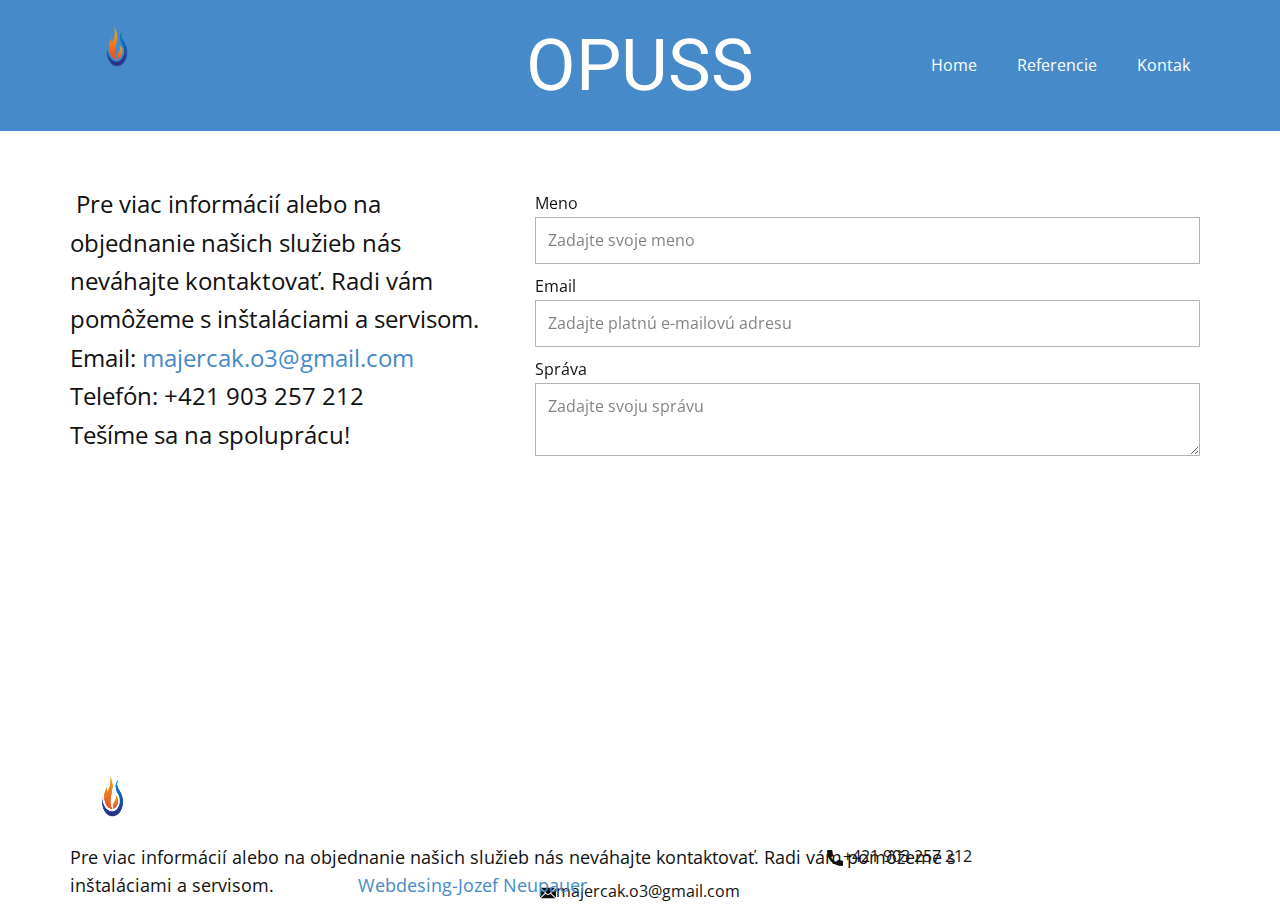
<file: Contact.html>
<!DOCTYPE html>
<html style="font-size: 16px;" lang="sk-SK"><head>
    <meta name="viewport" content="width=device-width, initial-scale=1.0">
    <meta charset="utf-8">
    <meta name="keywords" content="">
    <meta name="description" content="">
    <title>Contact</title>
    <link rel="stylesheet" href="nicepage.css" media="screen">
<link rel="stylesheet" href="Contact.css" media="screen">
    <script class="u-script" type="text/javascript" src="jquery.js" defer=""></script>
    <script class="u-script" type="text/javascript" src="nicepage.js" defer=""></script>
    <meta name="generator" content="Nicepage 7.7.3, nicepage.com">
    <meta name="referrer" content="origin">
    
    
    
    <link id="u-theme-google-font" rel="stylesheet" href="https://fonts.googleapis.com/css?family=Roboto:100,100i,300,300i,400,400i,500,500i,700,700i,900,900i|Open+Sans:300,300i,400,400i,500,500i,600,600i,700,700i,800,800i">
    <script type="application/ld+json">{
		"@context": "http://schema.org",
		"@type": "Organization",
		"name": "Site2",
		"logo": "images/Opusslogo.png"
}</script>
    <meta name="theme-color" content="#478ac9">
    <meta property="og:title" content="Contact">
    <meta property="og:description" content="">
    <meta property="og:type" content="website">
  <script>
    function gdprConfirmed() {
        return true;
    }
    function dynamicLoadScript() {
        var script = document.createElement('script');
        script.src = 'https://www.google.com/recaptcha/api.js?render=6LcC8BIrAAAAAG6rxy6-WsJY2lTkcyhTrLifiuId';
        script.async = true;
        document.body.appendChild(script);
        script.onload = function() {
            let event = new CustomEvent("recaptchaLoaded");
            document.dispatchEvent(event);
        };
    }
    function showRecaptchaError(error) {
        error = error || '';
        var formError = document.querySelector('.u-form-send-error');

        if (formError) {
            formError.innerText = 'Site Owner Error: ' + error.replace(/:[\s\S]*/, '');
            formError.style.display = 'block';
        }

        console.error('Error in grecaptcha: ', error);
    }
    document.addEventListener('DOMContentLoaded', function () {
        var confirmButton = document.querySelector('.u-cookies-consent .u-button-confirm');
        if (confirmButton) {
            confirmButton.onclick = dynamicLoadScript;
        }
    });
    </script>
    <script>
        document.addEventListener("DOMContentLoaded", function(){
            if (!gdprConfirmed()) {
                return;
            }
            dynamicLoadScript();
        });
    </script>
    <script>
        document.addEventListener("recaptchaLoaded", function() {
            if (!gdprConfirmed()) {
                return;
            }

            (function (grecaptcha, sitekey, actions) {
                var recaptcha = {
                    execute: function (action, submitFormCb) {
                        if (typeof grecaptcha === 'undefined' || typeof grecaptcha.execute !== 'function') {
                            showRecaptchaError('reCAPTCHA script failed to load.');
                            return;
                        }

                        grecaptcha.execute(sitekey, {action: action}).then((token) => {
                            if (!token) {
                                throw new Error('Empty token received from reCAPTCHA');
                            }

                            var forms = document.getElementsByTagName('form');

                            for (var i = 0; i < forms.length; i++) {
                                var response = forms[i].querySelector('[name="recaptchaResponse"]');

                                if (!response) {
                                    response = document.createElement('input');
                                    response.setAttribute('type', 'hidden');
                                    response.setAttribute('name', 'recaptchaResponse');
                                    forms[i].appendChild(response);
                                }

                                response.value = token;
                            }

                            submitFormCb();
                        }).catch((e) => {
                            showRecaptchaError(e.message);
                        });
                    },

                    executeContact: function (submitFormCb) {
                        recaptcha.execute(actions['contact'], submitFormCb);
                    }
                };

                window.recaptchaObject = recaptcha;
            })(
                grecaptcha,
                
                '6LcC8BIrAAAAAG6rxy6-WsJY2lTkcyhTrLifiuId',
                {'contact': 'contact'}
            );
        });
    </script>
<meta data-intl-tel-input-cdn-path="intlTelInput/"></head>
  <body data-path-to-root="./" data-include-products="false" class="u-body u-stick-footer u-xl-mode" data-lang="sk"><header class="u-clearfix u-header u-palette-1-base u-sticky u-sticky-5b9e u-header" id="header"><div class="u-clearfix u-sheet u-sheet-1">
        <a href="#" class="u-align-left u-image u-logo u-image-1" data-image-width="1800" data-image-height="1800">
          <img src="images/Opusslogo.png" class="u-logo-image u-logo-image-1">
        </a>
        <h1 class="u-hidden-xs u-text u-text-default u-text-white u-text-1">OPUSS </h1>
        <nav class="u-menu u-menu-one-level u-offcanvas u-menu-1">
          <div class="menu-collapse" style="font-size: 1rem; letter-spacing: 0px;">
            <a class="u-button-style u-custom-left-right-menu-spacing u-custom-padding-bottom u-custom-text-active-color u-custom-text-color u-custom-top-bottom-menu-spacing u-hamburger-link u-nav-link u-text-active-palette-1-base u-text-hover-palette-2-base" href="#">
              <svg class="u-svg-link" viewBox="0 0 24 24"><use xlink:href="#menu-hamburger"></use></svg>
              <svg class="u-svg-content" version="1.1" id="menu-hamburger" viewBox="0 0 16 16" x="0px" y="0px" xmlns:xlink="http://www.w3.org/1999/xlink" xmlns="http://www.w3.org/2000/svg"><g><rect y="1" width="16" height="2"></rect><rect y="7" width="16" height="2"></rect><rect y="13" width="16" height="2"></rect>
</g></svg>
            </a>
          </div>
          <div class="u-custom-menu u-nav-container">
            <ul class="u-nav u-unstyled u-nav-1"><li class="u-nav-item"><a class="u-button-style u-nav-link u-text-active-white u-text-hover-palette-2-base u-text-white" href="./index.html" style="padding: 10px 20px;">Home</a>
</li><li class="u-nav-item"><a class="u-button-style u-nav-link u-text-active-white u-text-hover-palette-2-base u-text-white" href="About.html" style="padding: 10px 20px;">Referencie</a>
</li><li class="u-nav-item"><a class="u-button-style u-nav-link u-text-active-white u-text-hover-palette-2-base u-text-white" href="Contact.html" style="padding: 10px 20px;">Kontak</a>
</li></ul>
          </div>
          <div class="u-custom-menu u-nav-container-collapse">
            <div class="u-container-style u-inner-container-layout u-opacity u-opacity-95 u-palette-1-dark-1 u-sidenav">
              <div class="u-inner-container-layout u-sidenav-overflow">
                <div class="u-menu-close"></div>
                <ul class="u-align-center u-nav u-popupmenu-items u-unstyled u-nav-2"><li class="u-nav-item"><a class="u-button-style u-nav-link" href="./">Home</a>
</li><li class="u-nav-item"><a class="u-button-style u-nav-link" href="About.html">Referencie</a>
</li><li class="u-nav-item"><a class="u-button-style u-nav-link" href="Contact.html">Kontak</a>
</li></ul>
              </div>
            </div>
            <div class="u-black u-menu-overlay u-opacity u-opacity-70"></div>
          </div>
        </nav>
      </div></header>
    <section class="u-clearfix u-section-1" id="block-1">
      <div class="u-clearfix u-sheet u-valign-middle-md u-valign-middle-sm u-sheet-1">
        <div class="u-carousel u-carousel-duration-250 u-carousel-fade u-expanded-width-xs u-form u-form-1" data-interval="0" data-u-ride="false" id="carousel-2667">
          <form action="https://forms.nicepagesrv.com/v2/form/process" class="u-clearfix u-form-spacing-10 u-form-vertical u-inner-form" source="email" name="form" style="padding: 10px;">
            <div class="u-carousel-inner" role="listbox">
              <div class="u-carousel-item u-form-step u-slide u-active">
                <div class="u-form-group u-form-name">
                  <label class="u-label">Meno </label>
                  <input type="text" placeholder="Zadajte svoje meno" id="name-a17a" name="name" class="u-input u-input-rectangle" required="">
                </div>
                <div class="u-form-email u-form-group">
                  <label class="u-label">Email</label>
                  <input type="email" placeholder="Zadajte platnú e-mailovú adresu" id="email-a17a" name="email" class="u-input u-input-rectangle" required="">
                </div>
                <div class="u-form-group u-form-message">
                  <label class="u-label">Správa</label>
                  <textarea placeholder="Zadajte svoju správu" id="message-a17a" name="message" class="u-input u-input-rectangle" required=""></textarea>
                </div>
              </div>
              <div class="u-carousel-item u-form-step u-slide"></div>
            </div>
            <div class="u-align-left u-form-group u-form-submit">
              <a href="#" class="u-btn u-btn-step u-btn-step-prev u-button-style u-hidden">Back</a>
              <a href="#" class="u-btn u-btn-step u-btn-step-next u-button-style">Next</a>
              <a href="#" class="u-btn u-btn-submit u-button-style u-hidden">Submit</a>
              <input type="submit" value="submit" class="u-form-control-hidden">
            </div>
            <div class="u-form-send-message u-form-send-success"> Thank you! Your message has been sent. </div>
            <div class="u-form-send-error u-form-send-message"> Unable to send your message. Please fix errors then try again. </div>
            <input type="hidden" value="" name="recaptchaResponse">
            <input type="hidden" name="formServices" value="31410c15-f9e5-a49c-4afe-675d1a6effd9">
            <input type="hidden" name="siteKey" value="6LcC8BIrAAAAAG6rxy6-WsJY2lTkcyhTrLifiuId">
          </form>
        </div>
        <p class="u-text u-text-1">&nbsp;Pre viac informácií alebo na objednanie našich služieb nás neváhajte kontaktovať. Radi vám pomôžeme s inštaláciami a servisom.<br>Email: <a class="skrollable u-active-none u-border-none u-btn u-button-style u-hover-none u-none u-text-palette-1-base u-btn-4" rel="noopener">majercak.o3@gmail.com</a>
          <br> Telefón: +421 903 257 212&nbsp;<br>Tešíme sa na spoluprácu!<br>
          <br>
        </p>
      </div>
    </section>
    
    
    
    <footer class="u-align-center u-clearfix u-container-align-center u-footer u-white u-footer" id="footer"><div class="u-clearfix u-sheet u-sheet-1">
        <a href="#" class="u-align-left u-image u-logo u-image-1" data-image-width="1800" data-image-height="1800">
          <img src="images/Opusslogo.png" class="u-logo-image u-logo-image-1">
        </a>
        <a href="tel:+421 903 257 212 " class="u-active-none u-btn u-btn-rectangle u-button-style u-hover-none u-none u-btn-1"><span class="u-icon"><svg class="u-svg-content" viewBox="0 0 405.333 405.333" x="0px" y="0px" style="width: 1em; height: 1em;"><path d="M373.333,266.88c-25.003,0-49.493-3.904-72.704-11.563c-11.328-3.904-24.192-0.896-31.637,6.699l-46.016,34.752    c-52.8-28.181-86.592-61.952-114.389-114.368l33.813-44.928c8.512-8.512,11.563-20.971,7.915-32.64    C142.592,81.472,138.667,56.96,138.667,32c0-17.643-14.357-32-32-32H32C14.357,0,0,14.357,0,32    c0,205.845,167.488,373.333,373.333,373.333c17.643,0,32-14.357,32-32V298.88C405.333,281.237,390.976,266.88,373.333,266.88z"></path></svg></span>+421 903 257 212
        </a>
        <a href="mailto:majercak.o3@gmail.com?cc=majercak.o3%40gmail.com" class="u-border-none u-btn u-button-style u-none u-text-body-color u-btn-2"><span class="u-icon u-icon-2"><svg class="u-svg-content" viewBox="0 0 24 16" x="0px" y="0px" style="width: 1em; height: 1em;"><path fill="currentColor" d="M23.8,1.1l-7.3,6.8l7.3,6.8c0.1-0.2,0.2-0.6,0.2-0.9V2C24,1.7,23.9,1.4,23.8,1.1z M21.8,0H2.2
	c-0.4,0-0.7,0.1-1,0.2L10.6,9c0.8,0.8,2.2,0.8,3,0l9.2-8.7C22.6,0.1,22.2,0,21.8,0z M0.2,1.1C0.1,1.4,0,1.7,0,2V14
	c0,0.3,0.1,0.6,0.2,0.9l7.3-6.8L0.2,1.1z M15.5,9l-1.1,1c-1.3,1.2-3.6,1.2-4.9,0l-1-1l-7.3,6.8c0.2,0.1,0.6,0.2,1,0.2H22
	c0.4,0,0.6-0.1,1-0.2L15.5,9z"></path></svg></span>majercak.o3@gmail.com
        </a>
        <p class="u-align-left u-hidden-xs u-text u-text-1">Pre viac informácií alebo na objednanie našich služieb nás neváhajte kontaktovať. Radi vám pomôžeme s inštaláciami a servisom.</p>
        <p class="u-align-center u-text u-text-2">
          <a class="u-active-none u-border-none u-btn u-button-link u-button-style u-hover-none u-none u-text-palette-1-base u-btn-3" href="tel:+421 951 036 186" title="gggggggg"> Webdesing-Jozef Neupauer</a>
        </p>
      </div></footer>
  
</body></html>
</file>
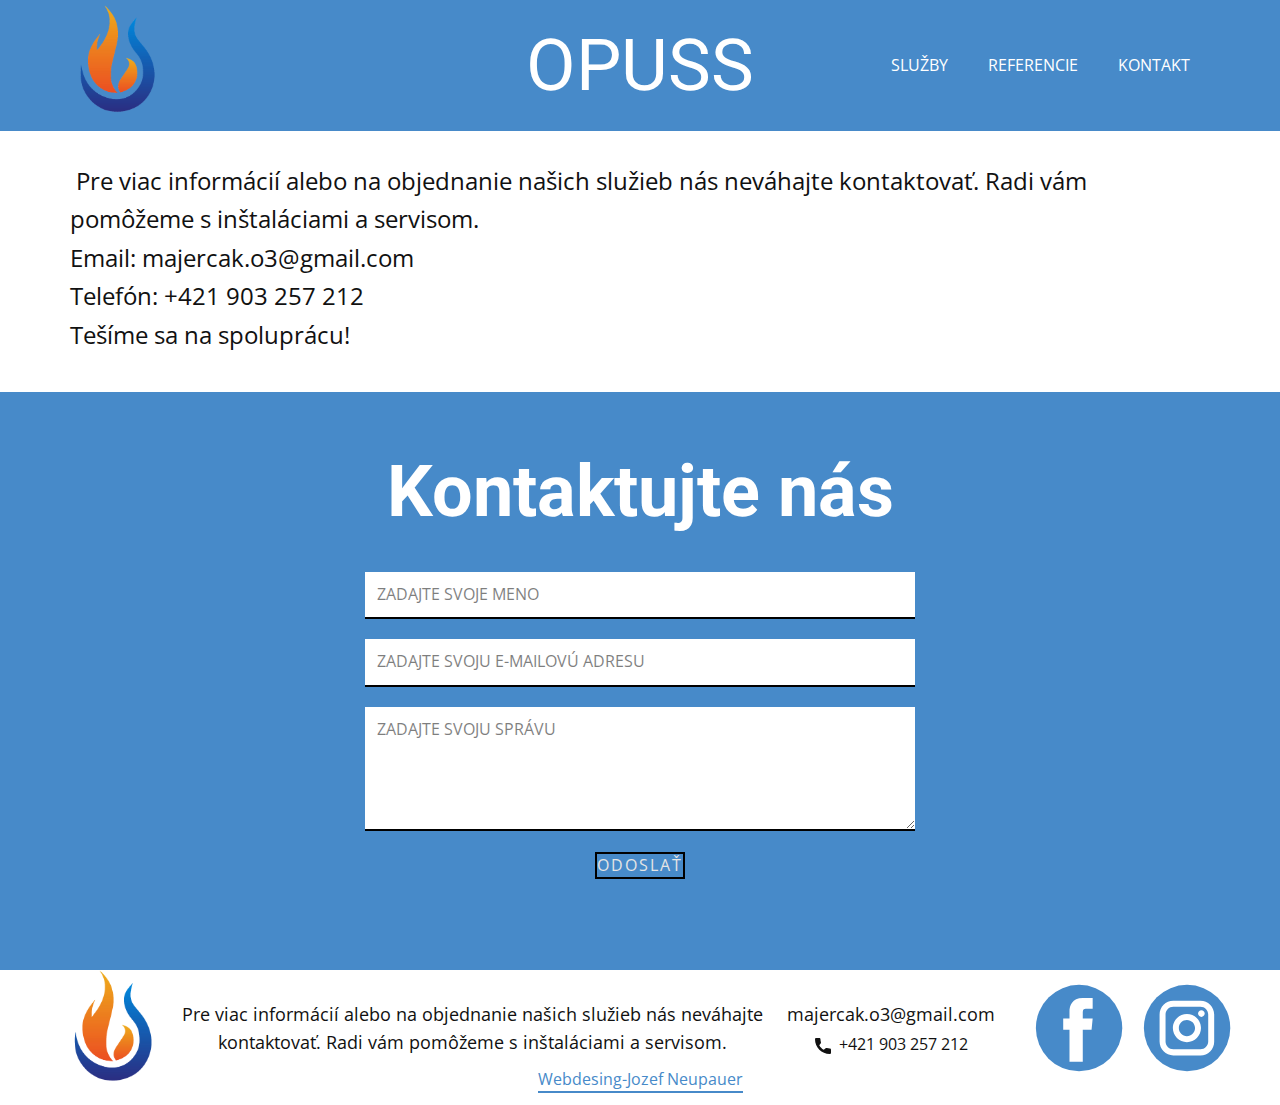
<file: KONTAKT.html>
<!DOCTYPE html>
<html style="font-size: 16px;" lang="sk-SK"><head>
    <meta name="viewport" content="width=device-width, initial-scale=1.0">
    <meta charset="utf-8">
    <meta name="keywords" content="Kompletné inštalatérske služby – voda, plyn, kúrenie, odpady a solárne panely. Montáž, servis a revízie pre domácnosti aj firmy. Spoľahlivo a odborne.">
    <meta name="description" content="Kompletné inštalatérske služby – voda, plyn, kúrenie, odpady a solárne panely. Montáž, servis a revízie pre domácnosti aj firmy. Spoľahlivo a odborne.">
    <meta name="robots" content="noindex">
    <title>KONTAKT</title>
    <link rel="stylesheet" href="nicepage.css" media="screen">
<link rel="stylesheet" href="KONTAKT.css" media="screen">
    <script class="u-script" type="text/javascript" src="jquery.js" defer=""></script>
    <script class="u-script" type="text/javascript" src="nicepage.js" defer=""></script>
    <meta name="generator" content="Nicepage 7.7.3, nicepage.com">
    <meta name="referrer" content="origin">
    <meta property="og:title" content="Kontakt">
    <meta property="og:image" content="images/Opusslogo.jpg">
    <link rel="icon" href="images/favicon.png">
    
    
    
    
    <link id="u-theme-google-font" rel="stylesheet" href="https://fonts.googleapis.com/css?family=Roboto:100,100i,300,300i,400,400i,500,500i,700,700i,900,900i|Open+Sans:300,300i,400,400i,500,500i,600,600i,700,700i,800,800i">
    <script type="application/ld+json">{
		"@context": "http://schema.org",
		"@type": "Organization",
		"name": "OPUSS",
		"logo": "images/Opusslogo1.png",
		"sameAs": [
				"https://www.facebook.com/profile.php?id=61574828747171",
				"https://www.instagram.com/opuss__vpk/",
				"https://www.facebook.com/profile.php?id=61574828747171",
				"https://www.instagram.com/opuss__vpk/"
		]
}</script>
    <meta name="theme-color" content="#478ac9">
    <meta property="og:description" content="Kompletné inštalatérske služby – voda, plyn, kúrenie, odpady a solárne panely. Montáž, servis a revízie pre domácnosti aj firmy. Spoľahlivo a odborne.">
    <meta property="og:type" content="website">
  <script>
    function gdprConfirmed() {
        return true;
    }
    function dynamicLoadScript() {
        var script = document.createElement('script');
        script.src = 'https://www.google.com/recaptcha/api.js?render=6LcC8BIrAAAAAG6rxy6-WsJY2lTkcyhTrLifiuId';
        script.async = true;
        document.body.appendChild(script);
        script.onload = function() {
            let event = new CustomEvent("recaptchaLoaded");
            document.dispatchEvent(event);
        };
    }
    function showRecaptchaError(error) {
        error = error || '';
        var formError = document.querySelector('.u-form-send-error');

        if (formError) {
            formError.innerText = 'Chyba vlastníka webu: ' + error.replace(/:[\s\S]*/, '');
            formError.style.display = 'block';
        }

        console.error('Error in grecaptcha: ', error);
    }
    document.addEventListener('DOMContentLoaded', function () {
        var confirmButton = document.querySelector('.u-cookies-consent .u-button-confirm');
        if (confirmButton) {
            confirmButton.onclick = dynamicLoadScript;
        }
    });
    </script>
    <script>
        document.addEventListener("DOMContentLoaded", function(){
            if (!gdprConfirmed()) {
                return;
            }
            dynamicLoadScript();
        });
    </script>
    <script>
        document.addEventListener("recaptchaLoaded", function() {
            if (!gdprConfirmed()) {
                return;
            }

            (function (grecaptcha, sitekey, actions) {
                var recaptcha = {
                    execute: function (action, submitFormCb) {
                        if (typeof grecaptcha === 'undefined' || typeof grecaptcha.execute !== 'function') {
                            showRecaptchaError('reCAPTCHA script failed to load.');
                            return;
                        }

                        grecaptcha.execute(sitekey, {action: action}).then((token) => {
                            if (!token) {
                                throw new Error('Empty token received from reCAPTCHA');
                            }

                            var forms = document.getElementsByTagName('form');

                            for (var i = 0; i < forms.length; i++) {
                                var response = forms[i].querySelector('[name="recaptchaResponse"]');

                                if (!response) {
                                    response = document.createElement('input');
                                    response.setAttribute('type', 'hidden');
                                    response.setAttribute('name', 'recaptchaResponse');
                                    forms[i].appendChild(response);
                                }

                                response.value = token;
                            }

                            submitFormCb();
                        }).catch((e) => {
                            showRecaptchaError(e.message);
                        });
                    },

                    executeContact: function (submitFormCb) {
                        recaptcha.execute(actions['contact'], submitFormCb);
                    }
                };

                window.recaptchaObject = recaptcha;
            })(
                grecaptcha,
                
                '6LcC8BIrAAAAAG6rxy6-WsJY2lTkcyhTrLifiuId',
                {'contact': 'contact'}
            );
        });
    </script>
<meta data-intl-tel-input-cdn-path="intlTelInput/"></head>
  <body data-path-to-root="./" data-include-products="false" class="u-body u-stick-footer u-xl-mode" data-lang="sk"><header class="u-clearfix u-header u-palette-1-base u-sticky u-sticky-5b9e u-header" id="header"><div class="u-clearfix u-sheet u-sheet-1">
        <a href="./" data-page-id="74715151" class="u-align-left u-image u-logo u-image-1" data-image-width="492" data-image-height="673" title="OPUSS">
          <img src="images/Opusslogo1.png" class="u-logo-image u-logo-image-1">
        </a>
        <h1 class="u-hidden-xs u-text u-text-default u-text-white u-text-1">
          <a class="u-btn u-button-link u-button-style u-btn-1" href="./#sec-dd91" data-page-id="74715151" title="OPUSS">OPUSS </a>
        </h1>
        <nav class="u-menu u-menu-one-level u-offcanvas u-menu-1">
          <div class="menu-collapse" style="font-size: 1rem; letter-spacing: 0px;">
            <a class="u-button-style u-custom-color u-custom-left-right-menu-spacing u-custom-padding-bottom u-custom-text-active-color u-custom-text-color u-custom-top-bottom-menu-spacing u-hamburger-link u-nav-link u-text-active-palette-1-base u-text-hover-palette-2-base" href="#">
              <svg class="u-svg-link" viewBox="0 0 24 24"><use xlink:href="#menu-hamburger"></use></svg>
              <svg class="u-svg-content" version="1.1" id="menu-hamburger" viewBox="0 0 16 16" x="0px" y="0px" xmlns:xlink="http://www.w3.org/1999/xlink" xmlns="http://www.w3.org/2000/svg"><g><rect y="1" width="16" height="2"></rect><rect y="7" width="16" height="2"></rect><rect y="13" width="16" height="2"></rect>
</g></svg>
            </a>
          </div>
          <div class="u-custom-menu u-nav-container">
            <ul class="u-nav u-unstyled u-nav-1"><li class="u-nav-item"><a class="u-button-style u-nav-link u-text-active-white u-text-hover-palette-2-base u-text-white" href="./#sec-3ad6" data-page-id="74715151" style="padding: 10px 20px;">SLUŽBY</a>
</li><li class="u-nav-item"><a class="u-button-style u-nav-link u-text-active-white u-text-hover-palette-2-base u-text-white" href="REFERENCIE.html" style="padding: 10px 20px;">REFERENCIE</a>
</li><li class="u-nav-item"><a class="u-button-style u-nav-link u-text-active-white u-text-hover-palette-2-base u-text-white" href="KONTAKT.html" style="padding: 10px 20px;">KONTAKT</a>
</li></ul>
          </div>
          <div class="u-custom-menu u-nav-container-collapse">
            <div class="u-container-style u-inner-container-layout u-opacity u-opacity-95 u-palette-1-dark-1 u-sidenav">
              <div class="u-inner-container-layout u-sidenav-overflow">
                <div class="u-menu-close u-menu-close-1"></div>
                <ul class="u-align-center u-nav u-popupmenu-items u-unstyled u-nav-2"><li class="u-nav-item"><a class="u-button-style u-nav-link" href="./#sec-3ad6" data-page-id="74715151">SLUŽBY</a>
</li><li class="u-nav-item"><a class="u-button-style u-nav-link" href="REFERENCIE.html">REFERENCIE</a>
</li><li class="u-nav-item"><a class="u-button-style u-nav-link" href="KONTAKT.html">KONTAKT</a>
</li></ul>
                <div class="u-social-icons u-social-icons-1">
                  <a class="u-social-url" title="facebook" target="_blank" href="https://www.facebook.com/profile.php?id=61574828747171"><span class="u-icon u-social-facebook u-social-icon u-text-white"><svg class="u-svg-link" preserveAspectRatio="xMidYMin slice" viewBox="0 0 97.75 97.75" style=""><use xmlns:xlink="http://www.w3.org/1999/xlink" xlink:href="#svg-1ca2"></use></svg><svg class="u-svg-content" viewBox="0 0 97.75 97.75" x="0px" y="0px" id="svg-1ca2" style="enable-background:new 0 0 97.75 97.75;"><g><path d="M48.875,0C21.882,0,0,21.882,0,48.875S21.882,97.75,48.875,97.75S97.75,75.868,97.75,48.875S75.868,0,48.875,0z    M67.521,24.89l-6.76,0.003c-5.301,0-6.326,2.519-6.326,6.215v8.15h12.641L67.07,52.023H54.436v32.758H41.251V52.023H30.229V39.258   h11.022v-9.414c0-10.925,6.675-16.875,16.42-16.875l9.851,0.015V24.89L67.521,24.89z"></path>
</g></svg></span>
                  </a>
                  <a class="u-social-url" title="instagram" target="_blank" href="https://www.instagram.com/opuss__vpk/"><span class="u-icon u-social-icon u-social-instagram u-text-white"><svg class="u-svg-link" preserveAspectRatio="xMidYMin slice" viewBox="0 0 512 512" style=""><use xmlns:xlink="http://www.w3.org/1999/xlink" xlink:href="#svg-c3cd"></use></svg><svg class="u-svg-content" viewBox="0 0 512 512" id="svg-c3cd"><path d="m305 256c0 27.0625-21.9375 49-49 49s-49-21.9375-49-49 21.9375-49 49-49 49 21.9375 49 49zm0 0"></path><path d="m370.59375 169.304688c-2.355469-6.382813-6.113281-12.160157-10.996094-16.902344-4.742187-4.882813-10.515625-8.640625-16.902344-10.996094-5.179687-2.011719-12.960937-4.40625-27.292968-5.058594-15.503906-.707031-20.152344-.859375-59.402344-.859375-39.253906 0-43.902344.148438-59.402344.855469-14.332031.65625-22.117187 3.050781-27.292968 5.0625-6.386719 2.355469-12.164063 6.113281-16.902344 10.996094-4.882813 4.742187-8.640625 10.515625-11 16.902344-2.011719 5.179687-4.40625 12.964843-5.058594 27.296874-.707031 15.5-.859375 20.148438-.859375 59.402344 0 39.25.152344 43.898438.859375 59.402344.652344 14.332031 3.046875 22.113281 5.058594 27.292969 2.359375 6.386719 6.113281 12.160156 10.996094 16.902343 4.742187 4.882813 10.515624 8.640626 16.902343 10.996094 5.179688 2.015625 12.964844 4.410156 27.296875 5.0625 15.5.707032 20.144532.855469 59.398438.855469 39.257812 0 43.90625-.148437 59.402344-.855469 14.332031-.652344 22.117187-3.046875 27.296874-5.0625 12.820313-4.945312 22.953126-15.078125 27.898438-27.898437 2.011719-5.179688 4.40625-12.960938 5.0625-27.292969.707031-15.503906.855469-20.152344.855469-59.402344 0-39.253906-.148438-43.902344-.855469-59.402344-.652344-14.332031-3.046875-22.117187-5.0625-27.296874zm-114.59375 162.179687c-41.691406 0-75.488281-33.792969-75.488281-75.484375s33.796875-75.484375 75.488281-75.484375c41.6875 0 75.484375 33.792969 75.484375 75.484375s-33.796875 75.484375-75.484375 75.484375zm78.46875-136.3125c-9.742188 0-17.640625-7.898437-17.640625-17.640625s7.898437-17.640625 17.640625-17.640625 17.640625 7.898437 17.640625 17.640625c-.003906 9.742188-7.898437 17.640625-17.640625 17.640625zm0 0"></path><path d="m256 0c-141.363281 0-256 114.636719-256 256s114.636719 256 256 256 256-114.636719 256-256-114.636719-256-256-256zm146.113281 316.605469c-.710937 15.648437-3.199219 26.332031-6.832031 35.683593-7.636719 19.746094-23.246094 35.355469-42.992188 42.992188-9.347656 3.632812-20.035156 6.117188-35.679687 6.832031-15.675781.714844-20.683594.886719-60.605469.886719-39.925781 0-44.929687-.171875-60.609375-.886719-15.644531-.714843-26.332031-3.199219-35.679687-6.832031-9.8125-3.691406-18.695313-9.476562-26.039063-16.957031-7.476562-7.339844-13.261719-16.226563-16.953125-26.035157-3.632812-9.347656-6.121094-20.035156-6.832031-35.679687-.722656-15.679687-.890625-20.6875-.890625-60.609375s.167969-44.929688.886719-60.605469c.710937-15.648437 3.195312-26.332031 6.828125-35.683593 3.691406-9.808594 9.480468-18.695313 16.960937-26.035157 7.339844-7.480469 16.226563-13.265625 26.035157-16.957031 9.351562-3.632812 20.035156-6.117188 35.683593-6.832031 15.675781-.714844 20.683594-.886719 60.605469-.886719s44.929688.171875 60.605469.890625c15.648437.710937 26.332031 3.195313 35.683593 6.824219 9.808594 3.691406 18.695313 9.480468 26.039063 16.960937 7.476563 7.34375 13.265625 16.226563 16.953125 26.035157 3.636719 9.351562 6.121094 20.035156 6.835938 35.683593.714843 15.675781.882812 20.683594.882812 60.605469s-.167969 44.929688-.886719 60.605469zm0 0"></path></svg></span>
                  </a>
                </div>
              </div>
            </div>
            <div class="u-black u-menu-overlay u-opacity u-opacity-70"></div>
          </div>
        </nav>
      </div></header>
    <section class="u-clearfix u-section-1" id="block-1">
      <div class="u-clearfix u-sheet u-valign-middle-md u-valign-middle-sm u-sheet-1">
        <p class="u-text u-text-1">&nbsp;Pre viac informácií alebo na objednanie našich služieb nás neváhajte kontaktovať. Radi vám pomôžeme s inštaláciami a servisom.<br>Email: majercak.o3@gmail.com<br> Telefón: +421 903 257 212&nbsp;<br>Tešíme sa na spoluprácu!<br>
          <br>
        </p>
      </div>
    </section>
    <section class="u-align-center u-clearfix u-container-align-center u-palette-1-base u-section-2" id="block-2">
      <div class="u-clearfix u-sheet u-valign-middle-lg u-valign-middle-md u-valign-middle-sm u-valign-middle-xs u-sheet-1">
        <h1 class="u-text u-text-default u-text-1">Kontaktujte nás</h1>
        <div class="u-form u-form-1">
          <form action="https://forms.nicepagesrv.com/v2/form/process" class="u-clearfix u-form-spacing-20 u-form-vertical u-inner-form" style="padding: 10px" source="email" name="form">
            <div class="u-form-group u-form-name u-label-none">
              <label for="name-3b9a" class="u-label">Name</label>
              <input type="text" placeholder="Zadajte svoje meno" id="name-3b9a" name="name" class="u-border-2 u-border-black u-border-no-left u-border-no-right u-border-no-top u-input u-input-rectangle u-input-1" required="">
            </div>
            <div class="u-form-email u-form-group u-label-none">
              <label for="email-3b9a" class="u-label">Email</label>
              <input type="email" placeholder="Zadajte svoju e-mailovú adresu" id="email-3b9a" name="email" class="u-border-2 u-border-black u-border-no-left u-border-no-right u-border-no-top u-input u-input-rectangle u-input-2" required="">
            </div>
            <div class="u-form-group u-form-message u-label-none">
              <label for="message-3b9a" class="u-label">Message</label>
              <textarea placeholder="Zadajte svoju správu" rows="4" cols="50" id="message-3b9a" name="message" class="u-border-2 u-border-black u-border-no-left u-border-no-right u-border-no-top u-input u-input-rectangle u-input-3" required=""></textarea>
            </div>
            <div class="u-align-center u-form-group u-form-submit">
              <a href="#" class="u-border-2 u-border-black u-btn u-btn-rectangle u-btn-submit u-button-style u-none u-text-custom-color-3 u-btn-1">Odoslať</a>
              <input type="submit" value="submit" class="u-form-control-hidden">
            </div>
            <div class="u-form-send-message u-form-send-success">Ďakujeme! Vaša správa bola odoslaná.</div>
            <div class="u-form-send-error u-form-send-message">Vašu správu nie je možné odoslať. Opravte chyby a skúste to znova.</div>
            <input type="hidden" value="" name="recaptchaResponse">
            <input type="hidden" name="formServices" value="31410c15-f9e5-a49c-4afe-675d1a6effd9">
            <input type="hidden" name="siteKey" value="6LcC8BIrAAAAAG6rxy6-WsJY2lTkcyhTrLifiuId">
          </form>
        </div>
      </div>
    </section>
    
    
    
    <footer class="u-clearfix u-footer u-white" id="footer"><div class="u-clearfix u-sheet u-sheet-1">
        <a href="#" class="u-hidden-xs u-image u-logo u-image-1" data-image-width="492" data-image-height="673">
          <img src="images/Opusslogo1.png" class="u-logo-image u-logo-image-1">
        </a>
        <div class="u-align-left u-social-icons u-social-icons-1">
          <a class="u-social-url" title="facebook" target="_blank" href="https://www.facebook.com/profile.php?id=61574828747171"><span class="u-icon u-social-facebook u-social-icon u-text-palette-1-base"><svg class="u-svg-link" preserveAspectRatio="xMidYMin slice" viewBox="0 0 112 112" style=""><use xlink:href="#svg-e324"></use></svg><svg class="u-svg-content" viewBox="0 0 112 112" x="0" y="0" id="svg-e324"><circle fill="currentColor" cx="56.1" cy="56.1" r="55"></circle><path fill="#FFFFFF" d="M73.5,31.6h-9.1c-1.4,0-3.6,0.8-3.6,3.9v8.5h12.6L72,58.3H60.8v40.8H43.9V58.3h-8V43.9h8v-9.2
      c0-6.7,3.1-17,17-17h12.5v13.9H73.5z"></path></svg></span>
          </a>
          <a class="u-social-url" title="instagram" target="_blank" href="https://www.instagram.com/opuss__vpk/"><span class="u-icon u-social-icon u-social-instagram u-text-palette-1-base"><svg class="u-svg-link" preserveAspectRatio="xMidYMin slice" viewBox="0 0 112 112" style=""><use xlink:href="#svg-8102"></use></svg><svg class="u-svg-content" viewBox="0 0 112 112" x="0" y="0" id="svg-8102"><circle fill="currentColor" cx="56.1" cy="56.1" r="55"></circle><path fill="#FFFFFF" d="M55.9,38.2c-9.9,0-17.9,8-17.9,17.9C38,66,46,74,55.9,74c9.9,0,17.9-8,17.9-17.9C73.8,46.2,65.8,38.2,55.9,38.2
      z M55.9,66.4c-5.7,0-10.3-4.6-10.3-10.3c-0.1-5.7,4.6-10.3,10.3-10.3c5.7,0,10.3,4.6,10.3,10.3C66.2,61.8,61.6,66.4,55.9,66.4z"></path><path fill="#FFFFFF" d="M74.3,33.5c-2.3,0-4.2,1.9-4.2,4.2s1.9,4.2,4.2,4.2s4.2-1.9,4.2-4.2S76.6,33.5,74.3,33.5z"></path><path fill="#FFFFFF" d="M73.1,21.3H38.6c-9.7,0-17.5,7.9-17.5,17.5v34.5c0,9.7,7.9,17.6,17.5,17.6h34.5c9.7,0,17.5-7.9,17.5-17.5V38.8
      C90.6,29.1,82.7,21.3,73.1,21.3z M83,73.3c0,5.5-4.5,9.9-9.9,9.9H38.6c-5.5,0-9.9-4.5-9.9-9.9V38.8c0-5.5,4.5-9.9,9.9-9.9h34.5
      c5.5,0,9.9,4.5,9.9,9.9V73.3z"></path></svg></span>
          </a>
        </div>
        <p class="u-align-center u-text u-text-default u-text-1"> majercak.o3@gmail.com</p>
        <p class="u-align-center u-hidden-xs u-text u-text-2">Pre viac informácií alebo na objednanie našich služieb nás neváhajte kontaktovať. Radi vám pomôžeme s inštaláciami a servisom.</p>
        <a href="" class="u-active-none u-align-center u-btn u-btn-rectangle u-button-style u-hover-none u-none u-btn-1"><span class="u-icon"><svg class="u-svg-content" viewBox="0 0 405.333 405.333" x="0px" y="0px" style="width: 1em; height: 1em;"><path d="M373.333,266.88c-25.003,0-49.493-3.904-72.704-11.563c-11.328-3.904-24.192-0.896-31.637,6.699l-46.016,34.752    c-52.8-28.181-86.592-61.952-114.389-114.368l33.813-44.928c8.512-8.512,11.563-20.971,7.915-32.64    C142.592,81.472,138.667,56.96,138.667,32c0-17.643-14.357-32-32-32H32C14.357,0,0,14.357,0,32    c0,205.845,167.488,373.333,373.333,373.333c17.643,0,32-14.357,32-32V298.88C405.333,281.237,390.976,266.88,373.333,266.88z"></path></svg></span>&nbsp;&nbsp;+421 903 257 212&nbsp;
        </a>
        <a href="tel:+421 951 036 186" class="u-active-none u-align-center u-border-2 u-border-no-left u-border-no-right u-border-no-top u-border-palette-1-base u-btn u-btn-rectangle u-button-style u-hover-none u-none u-btn-2">Webdesing-Jozef Neupauer</a>
      </div></footer>
  
</body></html>
</file>
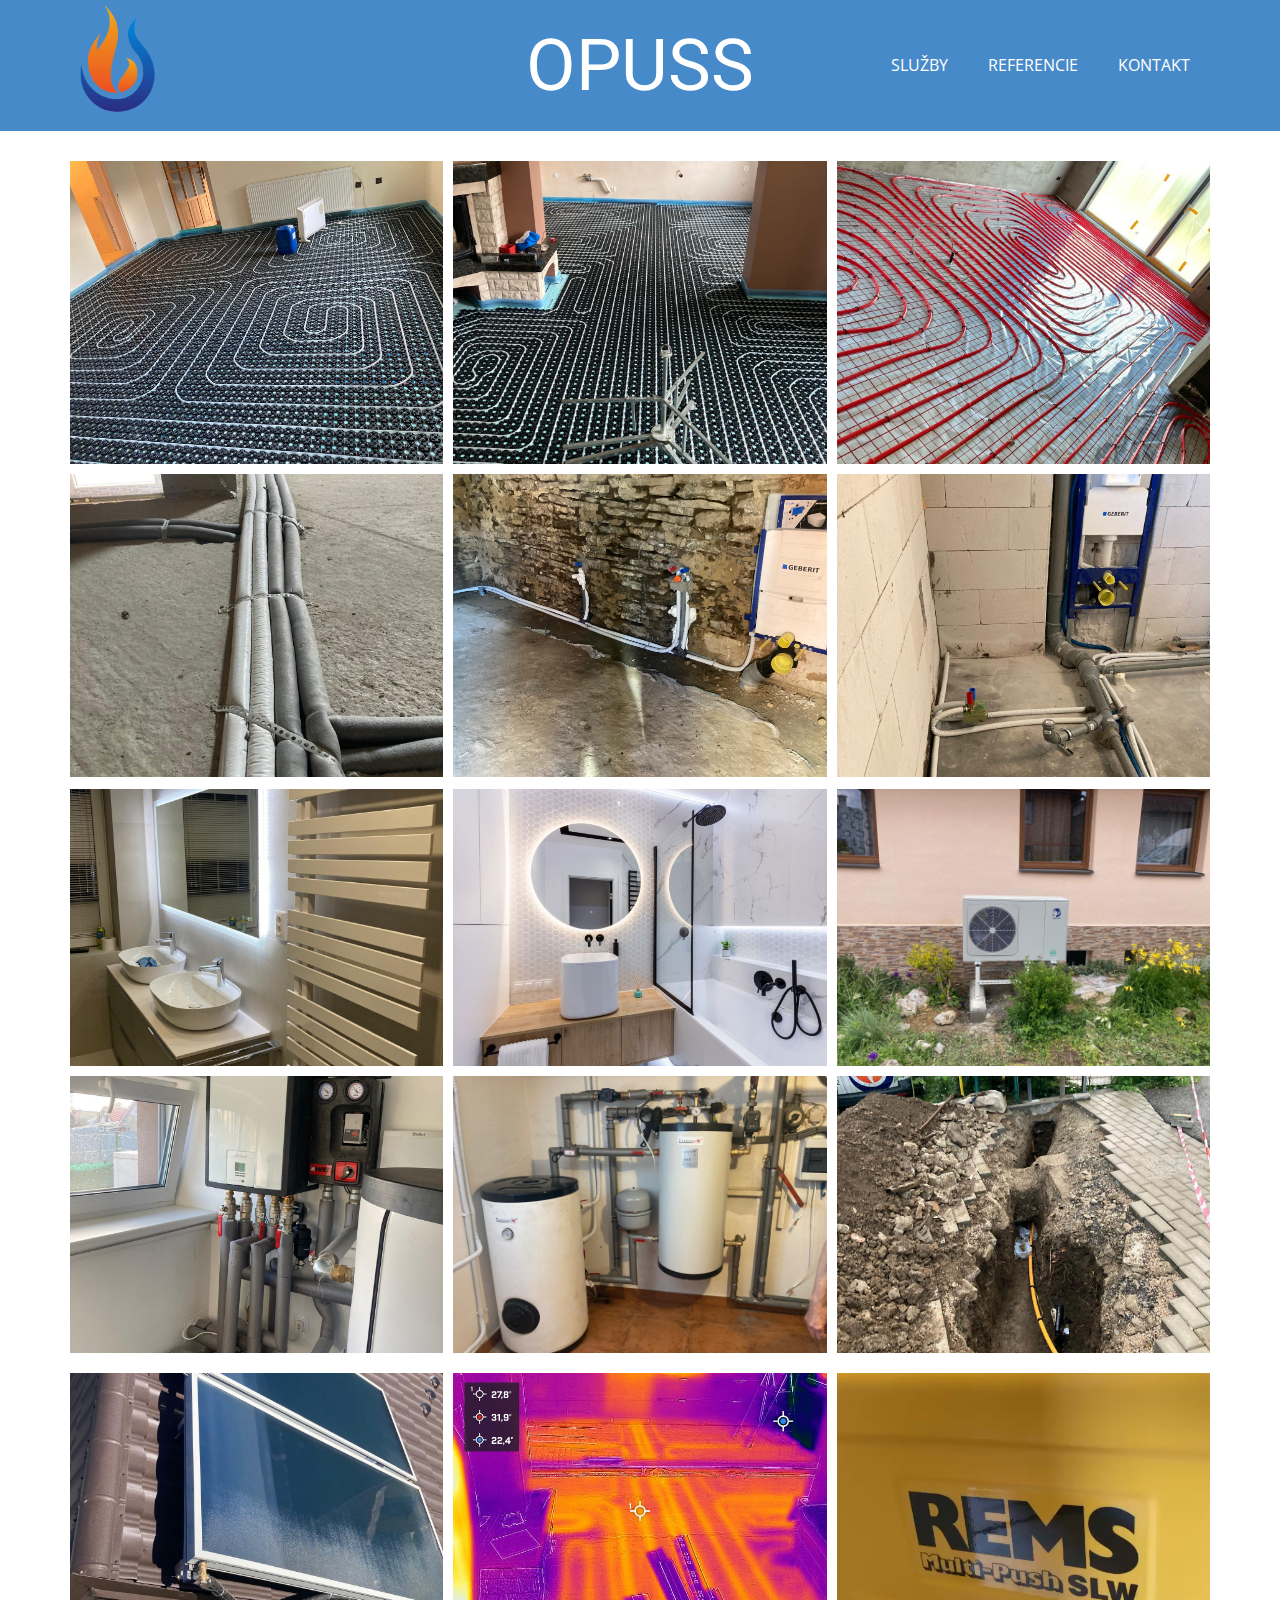
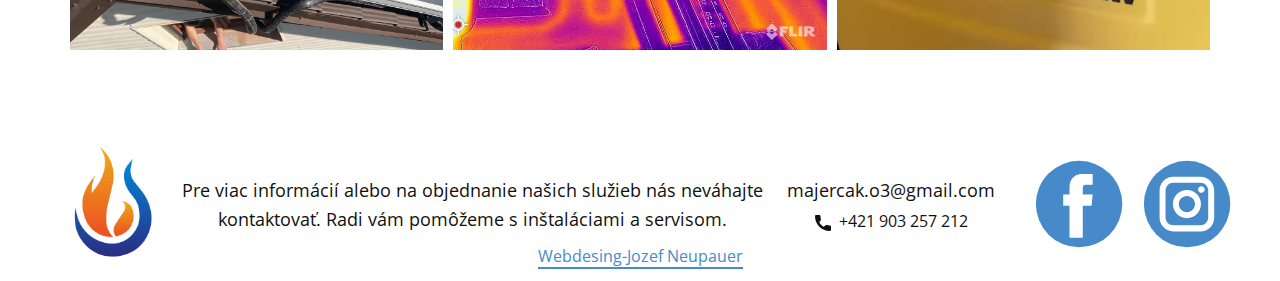
<file: REFERENCIE.html>
<!DOCTYPE html>
<html style="font-size: 16px;" lang="sk-SK"><head>
    <meta name="viewport" content="width=device-width, initial-scale=1.0">
    <meta charset="utf-8">
    <meta name="keywords" content="Kompletné inštalatérske služby – voda, plyn, kúrenie, odpady a solárne panely. Montáž, servis a revízie pre domácnosti aj firmy. Spoľahlivo a odborne.">
    <meta name="description" content="Kompletné inštalatérske služby – voda, plyn, kúrenie, odpady a solárne panely. Montáž, servis a revízie pre domácnosti aj firmy. Spoľahlivo a odborne.">
    <meta name="robots" content="noindex">
    <title>REFERENCIE</title>
    <link rel="stylesheet" href="nicepage.css" media="screen">
<link rel="stylesheet" href="REFERENCIE.css" media="screen">
    <script class="u-script" type="text/javascript" src="jquery.js" defer=""></script>
    <script class="u-script" type="text/javascript" src="nicepage.js" defer=""></script>
    <meta name="generator" content="Nicepage 7.7.3, nicepage.com">
    <meta property="og:title" content="Referencie ">
    <meta property="og:image" content="images/Opusslogo.jpg">
    <link rel="icon" href="images/favicon.png">
    
    
    
    <link id="u-theme-google-font" rel="stylesheet" href="https://fonts.googleapis.com/css?family=Roboto:100,100i,300,300i,400,400i,500,500i,700,700i,900,900i|Open+Sans:300,300i,400,400i,500,500i,600,600i,700,700i,800,800i">
    <script type="application/ld+json">{
		"@context": "http://schema.org",
		"@type": "Organization",
		"name": "OPUSS",
		"logo": "images/Opusslogo1.png",
		"sameAs": [
				"https://www.facebook.com/profile.php?id=61574828747171",
				"https://www.instagram.com/opuss__vpk/",
				"https://www.facebook.com/profile.php?id=61574828747171",
				"https://www.instagram.com/opuss__vpk/"
		]
}</script>
    <meta name="theme-color" content="#478ac9">
    <meta property="og:description" content="Kompletné inštalatérske služby – voda, plyn, kúrenie, odpady a solárne panely. Montáž, servis a revízie pre domácnosti aj firmy. Spoľahlivo a odborne.">
    <meta property="og:type" content="website">
  <meta data-intl-tel-input-cdn-path="intlTelInput/"></head>
  <body data-path-to-root="./" data-include-products="false" class="u-body u-xl-mode" data-lang="sk"><header class="u-clearfix u-header u-palette-1-base u-sticky u-sticky-5b9e u-header" id="header"><div class="u-clearfix u-sheet u-sheet-1">
        <a href="./" data-page-id="74715151" class="u-align-left u-image u-logo u-image-1" data-image-width="492" data-image-height="673" title="OPUSS">
          <img src="images/Opusslogo1.png" class="u-logo-image u-logo-image-1">
        </a>
        <h1 class="u-hidden-xs u-text u-text-default u-text-white u-text-1">
          <a class="u-btn u-button-link u-button-style u-btn-1" href="./#sec-dd91" data-page-id="74715151" title="OPUSS">OPUSS </a>
        </h1>
        <nav class="u-menu u-menu-one-level u-offcanvas u-menu-1">
          <div class="menu-collapse" style="font-size: 1rem; letter-spacing: 0px;">
            <a class="u-button-style u-custom-color u-custom-left-right-menu-spacing u-custom-padding-bottom u-custom-text-active-color u-custom-text-color u-custom-top-bottom-menu-spacing u-hamburger-link u-nav-link u-text-active-palette-1-base u-text-hover-palette-2-base" href="#">
              <svg class="u-svg-link" viewBox="0 0 24 24"><use xlink:href="#menu-hamburger"></use></svg>
              <svg class="u-svg-content" version="1.1" id="menu-hamburger" viewBox="0 0 16 16" x="0px" y="0px" xmlns:xlink="http://www.w3.org/1999/xlink" xmlns="http://www.w3.org/2000/svg"><g><rect y="1" width="16" height="2"></rect><rect y="7" width="16" height="2"></rect><rect y="13" width="16" height="2"></rect>
</g></svg>
            </a>
          </div>
          <div class="u-custom-menu u-nav-container">
            <ul class="u-nav u-unstyled u-nav-1"><li class="u-nav-item"><a class="u-button-style u-nav-link u-text-active-white u-text-hover-palette-2-base u-text-white" href="./#sec-3ad6" data-page-id="74715151" style="padding: 10px 20px;">SLUŽBY</a>
</li><li class="u-nav-item"><a class="u-button-style u-nav-link u-text-active-white u-text-hover-palette-2-base u-text-white" href="REFERENCIE.html" style="padding: 10px 20px;">REFERENCIE</a>
</li><li class="u-nav-item"><a class="u-button-style u-nav-link u-text-active-white u-text-hover-palette-2-base u-text-white" href="KONTAKT.html" style="padding: 10px 20px;">KONTAKT</a>
</li></ul>
          </div>
          <div class="u-custom-menu u-nav-container-collapse">
            <div class="u-container-style u-inner-container-layout u-opacity u-opacity-95 u-palette-1-dark-1 u-sidenav">
              <div class="u-inner-container-layout u-sidenav-overflow">
                <div class="u-menu-close u-menu-close-1"></div>
                <ul class="u-align-center u-nav u-popupmenu-items u-unstyled u-nav-2"><li class="u-nav-item"><a class="u-button-style u-nav-link" href="./#sec-3ad6" data-page-id="74715151">SLUŽBY</a>
</li><li class="u-nav-item"><a class="u-button-style u-nav-link" href="REFERENCIE.html">REFERENCIE</a>
</li><li class="u-nav-item"><a class="u-button-style u-nav-link" href="KONTAKT.html">KONTAKT</a>
</li></ul>
                <div class="u-social-icons u-social-icons-1">
                  <a class="u-social-url" title="facebook" target="_blank" href="https://www.facebook.com/profile.php?id=61574828747171"><span class="u-icon u-social-facebook u-social-icon u-text-white"><svg class="u-svg-link" preserveAspectRatio="xMidYMin slice" viewBox="0 0 97.75 97.75" style=""><use xmlns:xlink="http://www.w3.org/1999/xlink" xlink:href="#svg-1ca2"></use></svg><svg class="u-svg-content" viewBox="0 0 97.75 97.75" x="0px" y="0px" id="svg-1ca2" style="enable-background:new 0 0 97.75 97.75;"><g><path d="M48.875,0C21.882,0,0,21.882,0,48.875S21.882,97.75,48.875,97.75S97.75,75.868,97.75,48.875S75.868,0,48.875,0z    M67.521,24.89l-6.76,0.003c-5.301,0-6.326,2.519-6.326,6.215v8.15h12.641L67.07,52.023H54.436v32.758H41.251V52.023H30.229V39.258   h11.022v-9.414c0-10.925,6.675-16.875,16.42-16.875l9.851,0.015V24.89L67.521,24.89z"></path>
</g></svg></span>
                  </a>
                  <a class="u-social-url" title="instagram" target="_blank" href="https://www.instagram.com/opuss__vpk/"><span class="u-icon u-social-icon u-social-instagram u-text-white"><svg class="u-svg-link" preserveAspectRatio="xMidYMin slice" viewBox="0 0 512 512" style=""><use xmlns:xlink="http://www.w3.org/1999/xlink" xlink:href="#svg-c3cd"></use></svg><svg class="u-svg-content" viewBox="0 0 512 512" id="svg-c3cd"><path d="m305 256c0 27.0625-21.9375 49-49 49s-49-21.9375-49-49 21.9375-49 49-49 49 21.9375 49 49zm0 0"></path><path d="m370.59375 169.304688c-2.355469-6.382813-6.113281-12.160157-10.996094-16.902344-4.742187-4.882813-10.515625-8.640625-16.902344-10.996094-5.179687-2.011719-12.960937-4.40625-27.292968-5.058594-15.503906-.707031-20.152344-.859375-59.402344-.859375-39.253906 0-43.902344.148438-59.402344.855469-14.332031.65625-22.117187 3.050781-27.292968 5.0625-6.386719 2.355469-12.164063 6.113281-16.902344 10.996094-4.882813 4.742187-8.640625 10.515625-11 16.902344-2.011719 5.179687-4.40625 12.964843-5.058594 27.296874-.707031 15.5-.859375 20.148438-.859375 59.402344 0 39.25.152344 43.898438.859375 59.402344.652344 14.332031 3.046875 22.113281 5.058594 27.292969 2.359375 6.386719 6.113281 12.160156 10.996094 16.902343 4.742187 4.882813 10.515624 8.640626 16.902343 10.996094 5.179688 2.015625 12.964844 4.410156 27.296875 5.0625 15.5.707032 20.144532.855469 59.398438.855469 39.257812 0 43.90625-.148437 59.402344-.855469 14.332031-.652344 22.117187-3.046875 27.296874-5.0625 12.820313-4.945312 22.953126-15.078125 27.898438-27.898437 2.011719-5.179688 4.40625-12.960938 5.0625-27.292969.707031-15.503906.855469-20.152344.855469-59.402344 0-39.253906-.148438-43.902344-.855469-59.402344-.652344-14.332031-3.046875-22.117187-5.0625-27.296874zm-114.59375 162.179687c-41.691406 0-75.488281-33.792969-75.488281-75.484375s33.796875-75.484375 75.488281-75.484375c41.6875 0 75.484375 33.792969 75.484375 75.484375s-33.796875 75.484375-75.484375 75.484375zm78.46875-136.3125c-9.742188 0-17.640625-7.898437-17.640625-17.640625s7.898437-17.640625 17.640625-17.640625 17.640625 7.898437 17.640625 17.640625c-.003906 9.742188-7.898437 17.640625-17.640625 17.640625zm0 0"></path><path d="m256 0c-141.363281 0-256 114.636719-256 256s114.636719 256 256 256 256-114.636719 256-256-114.636719-256-256-256zm146.113281 316.605469c-.710937 15.648437-3.199219 26.332031-6.832031 35.683593-7.636719 19.746094-23.246094 35.355469-42.992188 42.992188-9.347656 3.632812-20.035156 6.117188-35.679687 6.832031-15.675781.714844-20.683594.886719-60.605469.886719-39.925781 0-44.929687-.171875-60.609375-.886719-15.644531-.714843-26.332031-3.199219-35.679687-6.832031-9.8125-3.691406-18.695313-9.476562-26.039063-16.957031-7.476562-7.339844-13.261719-16.226563-16.953125-26.035157-3.632812-9.347656-6.121094-20.035156-6.832031-35.679687-.722656-15.679687-.890625-20.6875-.890625-60.609375s.167969-44.929688.886719-60.605469c.710937-15.648437 3.195312-26.332031 6.828125-35.683593 3.691406-9.808594 9.480468-18.695313 16.960937-26.035157 7.339844-7.480469 16.226563-13.265625 26.035157-16.957031 9.351562-3.632812 20.035156-6.117188 35.683593-6.832031 15.675781-.714844 20.683594-.886719 60.605469-.886719s44.929688.171875 60.605469.890625c15.648437.710937 26.332031 3.195313 35.683593 6.824219 9.808594 3.691406 18.695313 9.480468 26.039063 16.960937 7.476563 7.34375 13.265625 16.226563 16.953125 26.035157 3.636719 9.351562 6.121094 20.035156 6.835938 35.683593.714843 15.675781.882812 20.683594.882812 60.605469s-.167969 44.929688-.886719 60.605469zm0 0"></path></svg></span>
                  </a>
                </div>
              </div>
            </div>
            <div class="u-black u-menu-overlay u-opacity u-opacity-70"></div>
          </div>
        </nav>
      </div></header>
    <section class="u-clearfix u-section-1" id="block-1">
      <div class="u-clearfix u-sheet u-sheet-1">
        <div class="u-expanded-width u-gallery u-layout-grid u-lightbox u-no-transition u-show-text-none u-gallery-1">
          <div class="u-gallery-inner u-gallery-inner-1">
            <div class="u-effect-hover-zoom u-gallery-item">
              <div class="u-back-slide" data-image-width="1600" data-image-height="1200">
                <img class="u-back-image u-expanded" src="images/01ec84d3-4795-4875-af0c-515a153c2551.jpeg">
              </div>
              <div class="u-over-slide u-shading u-over-slide-1"></div>
            </div>
            <div class="u-effect-hover-zoom u-gallery-item">
              <div class="u-back-slide" data-image-width="1200" data-image-height="1600">
                <img class="u-back-image u-expanded" src="images/1cdc5667-ef87-4e05-b268-b58a45558000.jpeg">
              </div>
              <div class="u-over-slide u-shading u-over-slide-2"></div>
            </div>
            <div class="u-effect-hover-zoom u-gallery-item">
              <div class="u-back-slide" data-image-width="1200" data-image-height="1600">
                <img class="u-back-image u-expanded" src="images/WhatsAppImage2025-04-08at21.37.26.jpeg">
              </div>
              <div class="u-over-slide u-shading u-over-slide-3"></div>
            </div>
            <div class="u-effect-hover-zoom u-gallery-item">
              <div class="u-back-slide" data-image-width="1200" data-image-height="1600">
                <img class="u-back-image u-expanded" src="images/WhatsAppImage2025-04-08at21.35.16.jpeg">
              </div>
              <div class="u-over-slide u-shading u-over-slide-4"></div>
            </div>
            <div class="u-effect-hover-zoom u-gallery-item">
              <div class="u-back-slide" data-image-width="1600" data-image-height="1200">
                <img class="u-back-image u-expanded" src="images/8248b55a-8177-48fe-b2ab-f100adb6d319.jpeg">
              </div>
              <div class="u-over-slide u-shading u-over-slide-5"></div>
            </div>
            <div class="u-effect-hover-zoom u-gallery-item">
              <div class="u-back-slide" data-image-width="1200" data-image-height="1600">
                <img class="u-back-image u-expanded u-back-image-6" src="images/9c1bee20-fde5-4c9b-9c4a-fbb97d89cb91.jpeg">
              </div>
              <div class="u-over-slide u-shading u-over-slide-6"></div>
            </div>
          </div>
        </div>
        <div class="u-expanded-width u-gallery u-layout-grid u-lightbox u-no-transition u-show-text-none u-gallery-2">
          <div class="u-gallery-inner u-gallery-inner-2">
            <div class="u-effect-hover-zoom u-gallery-item">
              <div class="u-back-slide" data-image-width="1200" data-image-height="1600">
                <img class="u-back-image u-expanded u-back-image-7" src="images/WhatsAppImage2025-04-08at21.40.37.jpeg">
              </div>
              <div class="u-over-slide u-shading u-over-slide-7"></div>
            </div>
            <div class="u-effect-hover-zoom u-gallery-item">
              <div class="u-back-slide" data-image-width="768" data-image-height="512">
                <img class="u-back-image u-expanded u-back-image-8" src="images/kupelka21.jpg">
              </div>
              <div class="u-over-slide u-shading u-over-slide-8"></div>
            </div>
            <div class="u-effect-hover-zoom u-gallery-item">
              <div class="u-back-slide" data-image-width="1600" data-image-height="1200">
                <img class="u-back-image u-expanded" src="images/ecb92712-db58-4d84-a531-d6d996c02641.jpeg">
              </div>
              <div class="u-over-slide u-shading u-over-slide-9"></div>
            </div>
            <div class="u-effect-hover-zoom u-gallery-item">
              <div class="u-back-slide" data-image-width="1200" data-image-height="1600">
                <img class="u-back-image u-expanded" src="images/image.png">
              </div>
              <div class="u-over-slide u-shading u-over-slide-10"></div>
            </div>
            <div class="u-effect-hover-zoom u-gallery-item">
              <div class="u-back-slide" data-image-width="1600" data-image-height="1200">
                <img class="u-back-image u-expanded" src="images/WhatsAppImage2025-04-08at21.37.38.jpeg">
              </div>
              <div class="u-over-slide u-shading u-over-slide-11"></div>
            </div>
            <div class="u-effect-hover-zoom u-gallery-item">
              <div class="u-back-slide" data-image-width="1200" data-image-height="1600">
                <img class="u-back-image u-expanded" src="images/479e3948-6a18-4a7a-8b89-f17df58b903b.jpeg">
              </div>
              <div class="u-over-slide u-shading u-over-slide-12"></div>
            </div>
          </div>
        </div>
        <div class="u-expanded-width u-gallery u-layout-grid u-lightbox u-no-transition u-show-text-none u-gallery-3">
          <div class="u-gallery-inner u-gallery-inner-3">
            <div class="u-effect-hover-zoom u-gallery-item">
              <div class="u-back-slide" data-image-width="1200" data-image-height="1600">
                <img class="u-back-image u-expanded u-back-image-13" src="images/WhatsAppImage2025-04-08at21.44.59.jpeg">
              </div>
              <div class="u-over-slide u-shading u-over-slide-13"></div>
            </div>
            <div class="u-effect-hover-zoom u-gallery-item">
              <div class="u-back-slide" data-image-width="1440" data-image-height="1080">
                <img class="u-back-image u-expanded u-back-image-14" src="images/2a2c0418-071f-4539-beb2-c5880437b1c5.jpeg">
              </div>
              <div class="u-over-slide u-shading u-over-slide-14"></div>
            </div>
            <div class="u-effect-hover-zoom u-gallery-item">
              <div class="u-back-slide u-uploaded-video u-video" data-image-width="1200" data-image-height="1600">
                <div class="u-background-video u-expanded" style="">
                  <div class="embed-responsive">
                    <video class="embed-responsive-item" data-autoplay="1" loop="" muted="1" autoplay="autoplay" playsinline="">
                      <source src="files/WhatsAppVideo2025-04-08at21.48.37.mp4" type="video/mp4">
                      <p>Your browser does not support HTML5 video.</p>
                    </video>
                  </div>
                </div>
              </div>
              <div class="u-over-slide u-shading u-over-slide-15"></div>
            </div>
          </div>
        </div>
      </div>
    </section>
    
    
    
    <footer class="u-clearfix u-footer u-white" id="footer"><div class="u-clearfix u-sheet u-sheet-1">
        <a href="#" class="u-hidden-xs u-image u-logo u-image-1" data-image-width="492" data-image-height="673">
          <img src="images/Opusslogo1.png" class="u-logo-image u-logo-image-1">
        </a>
        <div class="u-align-left u-social-icons u-social-icons-1">
          <a class="u-social-url" title="facebook" target="_blank" href="https://www.facebook.com/profile.php?id=61574828747171"><span class="u-icon u-social-facebook u-social-icon u-text-palette-1-base"><svg class="u-svg-link" preserveAspectRatio="xMidYMin slice" viewBox="0 0 112 112" style=""><use xlink:href="#svg-e324"></use></svg><svg class="u-svg-content" viewBox="0 0 112 112" x="0" y="0" id="svg-e324"><circle fill="currentColor" cx="56.1" cy="56.1" r="55"></circle><path fill="#FFFFFF" d="M73.5,31.6h-9.1c-1.4,0-3.6,0.8-3.6,3.9v8.5h12.6L72,58.3H60.8v40.8H43.9V58.3h-8V43.9h8v-9.2
      c0-6.7,3.1-17,17-17h12.5v13.9H73.5z"></path></svg></span>
          </a>
          <a class="u-social-url" title="instagram" target="_blank" href="https://www.instagram.com/opuss__vpk/"><span class="u-icon u-social-icon u-social-instagram u-text-palette-1-base"><svg class="u-svg-link" preserveAspectRatio="xMidYMin slice" viewBox="0 0 112 112" style=""><use xlink:href="#svg-8102"></use></svg><svg class="u-svg-content" viewBox="0 0 112 112" x="0" y="0" id="svg-8102"><circle fill="currentColor" cx="56.1" cy="56.1" r="55"></circle><path fill="#FFFFFF" d="M55.9,38.2c-9.9,0-17.9,8-17.9,17.9C38,66,46,74,55.9,74c9.9,0,17.9-8,17.9-17.9C73.8,46.2,65.8,38.2,55.9,38.2
      z M55.9,66.4c-5.7,0-10.3-4.6-10.3-10.3c-0.1-5.7,4.6-10.3,10.3-10.3c5.7,0,10.3,4.6,10.3,10.3C66.2,61.8,61.6,66.4,55.9,66.4z"></path><path fill="#FFFFFF" d="M74.3,33.5c-2.3,0-4.2,1.9-4.2,4.2s1.9,4.2,4.2,4.2s4.2-1.9,4.2-4.2S76.6,33.5,74.3,33.5z"></path><path fill="#FFFFFF" d="M73.1,21.3H38.6c-9.7,0-17.5,7.9-17.5,17.5v34.5c0,9.7,7.9,17.6,17.5,17.6h34.5c9.7,0,17.5-7.9,17.5-17.5V38.8
      C90.6,29.1,82.7,21.3,73.1,21.3z M83,73.3c0,5.5-4.5,9.9-9.9,9.9H38.6c-5.5,0-9.9-4.5-9.9-9.9V38.8c0-5.5,4.5-9.9,9.9-9.9h34.5
      c5.5,0,9.9,4.5,9.9,9.9V73.3z"></path></svg></span>
          </a>
        </div>
        <p class="u-align-center u-text u-text-default u-text-1"> majercak.o3@gmail.com</p>
        <p class="u-align-center u-hidden-xs u-text u-text-2">Pre viac informácií alebo na objednanie našich služieb nás neváhajte kontaktovať. Radi vám pomôžeme s inštaláciami a servisom.</p>
        <a href="" class="u-active-none u-align-center u-btn u-btn-rectangle u-button-style u-hover-none u-none u-btn-1"><span class="u-icon"><svg class="u-svg-content" viewBox="0 0 405.333 405.333" x="0px" y="0px" style="width: 1em; height: 1em;"><path d="M373.333,266.88c-25.003,0-49.493-3.904-72.704-11.563c-11.328-3.904-24.192-0.896-31.637,6.699l-46.016,34.752    c-52.8-28.181-86.592-61.952-114.389-114.368l33.813-44.928c8.512-8.512,11.563-20.971,7.915-32.64    C142.592,81.472,138.667,56.96,138.667,32c0-17.643-14.357-32-32-32H32C14.357,0,0,14.357,0,32    c0,205.845,167.488,373.333,373.333,373.333c17.643,0,32-14.357,32-32V298.88C405.333,281.237,390.976,266.88,373.333,266.88z"></path></svg></span>&nbsp;&nbsp;+421 903 257 212&nbsp;
        </a>
        <a href="tel:+421 951 036 186" class="u-active-none u-align-center u-border-2 u-border-no-left u-border-no-right u-border-no-top u-border-palette-1-base u-btn u-btn-rectangle u-button-style u-hover-none u-none u-btn-2">Webdesing-Jozef Neupauer</a>
      </div></footer>
  
</body></html>
</file>
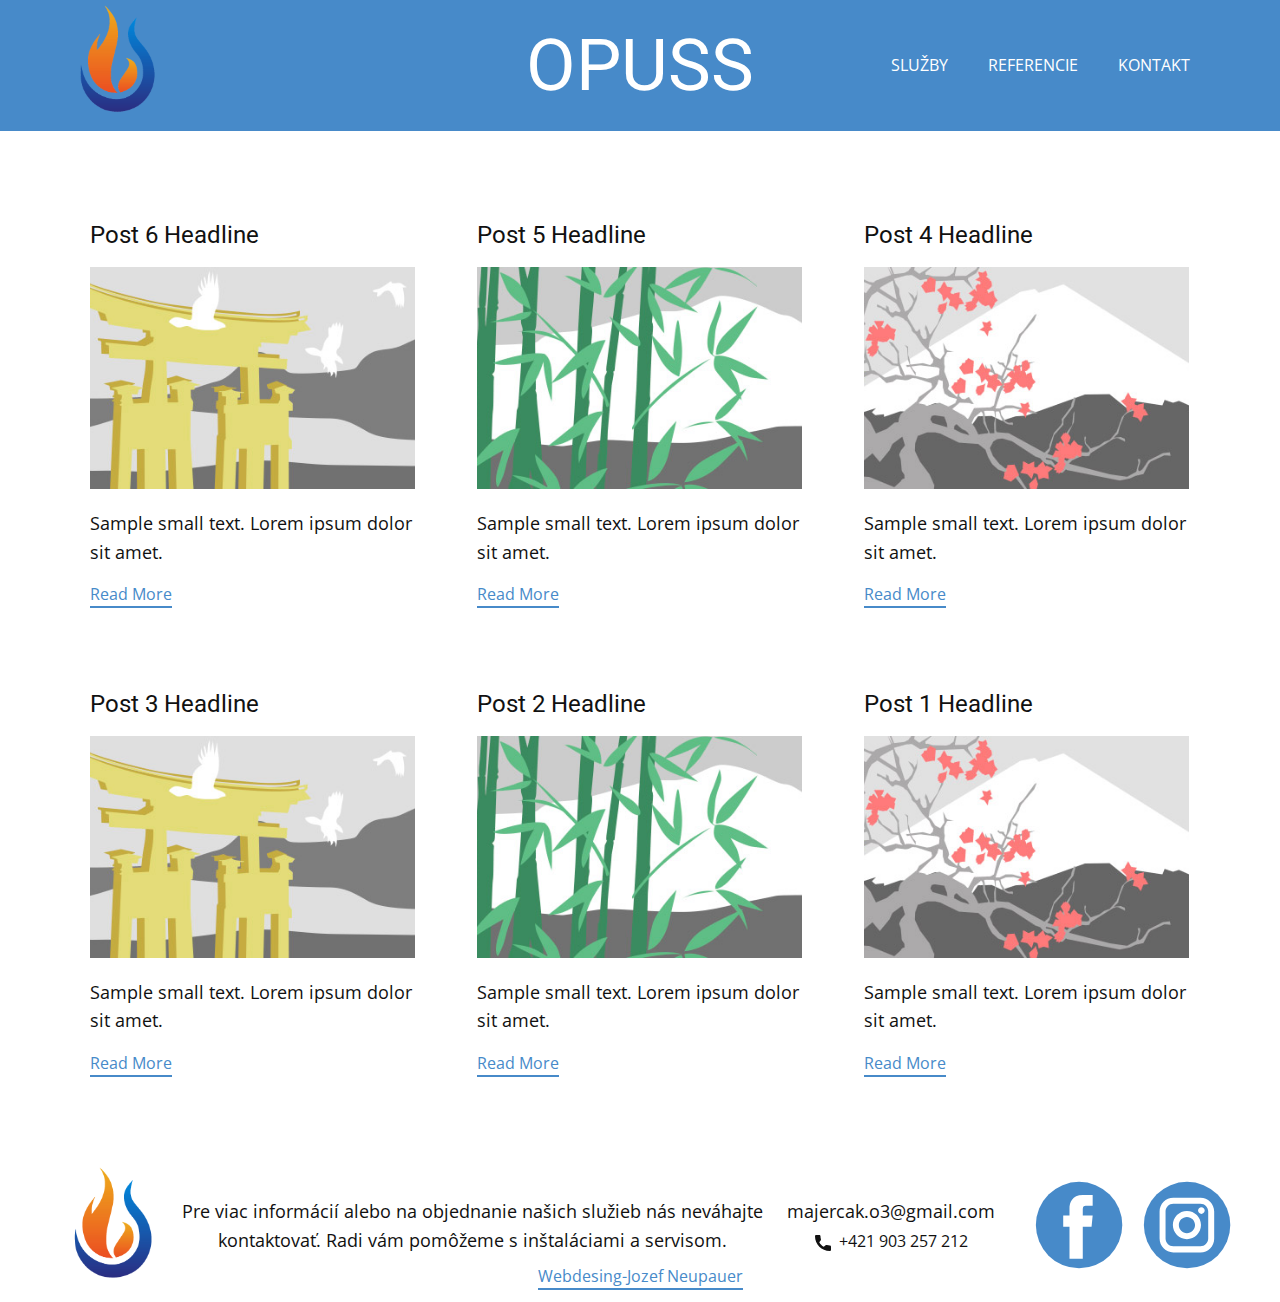
<file: blog/blog.html>
<!DOCTYPE html>
<html style="font-size: 16px;" lang="sk-SK"><head>
    <meta name="viewport" content="width=device-width, initial-scale=1.0">
    <meta charset="utf-8">
    <meta name="keywords" content="Kompletné inštalatérske služby – voda, plyn, kúrenie, odpady a solárne panely. Montáž, servis a revízie pre domácnosti aj firmy. Spoľahlivo a odborne.">
    <meta name="description" content="Kompletné inštalatérske služby – voda, plyn, kúrenie, odpady a solárne panely. Montáž, servis a revízie pre domácnosti aj firmy. Spoľahlivo a odborne.">
    <title>Blog</title>
    <link rel="stylesheet" href="../nicepage.css" media="screen">
<link rel="stylesheet" href="../Blog-Template.css" media="screen">
    <script class="u-script" type="text/javascript" src="../jquery.js" defer=""></script>
    <script class="u-script" type="text/javascript" src="../nicepage.js" defer=""></script>
    <meta name="generator" content="Nicepage 7.7.3, nicepage.com">
    <link rel="icon" href="../images/favicon.png">
    
    
    
    <link id="u-theme-google-font" rel="stylesheet" href="https://fonts.googleapis.com/css?family=Roboto:100,100i,300,300i,400,400i,500,500i,700,700i,900,900i|Open+Sans:300,300i,400,400i,500,500i,600,600i,700,700i,800,800i">
    <script type="application/ld+json">{
		"@context": "http://schema.org",
		"@type": "Organization",
		"name": "OPUSS",
		"logo": "images/Opusslogo1.png",
		"sameAs": [
				"https://www.facebook.com/profile.php?id=61574828747171",
				"https://www.instagram.com/opuss__vpk/",
				"https://www.facebook.com/profile.php?id=61574828747171",
				"https://www.instagram.com/opuss__vpk/"
		]
}</script>
    <meta name="theme-color" content="#478ac9">
  <meta data-intl-tel-input-cdn-path="intlTelInput/"></head>
  <body data-path-to-root="../" data-include-products="false" class="u-body u-xl-mode" data-lang="sk"><header class="u-clearfix u-header u-palette-1-base u-sticky u-sticky-5b9e u-header" id="header"><div class="u-clearfix u-sheet u-sheet-1">
        <a href="../" data-page-id="74715151" class="u-align-left u-image u-logo u-image-1" data-image-width="492" data-image-height="673" title="OPUSS">
          <img src="../images/Opusslogo1.png" class="u-logo-image u-logo-image-1">
        </a>
        <h1 class="u-hidden-xs u-text u-text-default u-text-white u-text-1">
          <a class="u-btn u-button-link u-button-style u-btn-1" href="../#sec-dd91" data-page-id="74715151" title="OPUSS">OPUSS </a>
        </h1>
        <nav class="u-menu u-menu-one-level u-offcanvas u-menu-1">
          <div class="menu-collapse" style="font-size: 1rem; letter-spacing: 0px;">
            <a class="u-button-style u-custom-color u-custom-left-right-menu-spacing u-custom-padding-bottom u-custom-text-active-color u-custom-text-color u-custom-top-bottom-menu-spacing u-hamburger-link u-nav-link u-text-active-palette-1-base u-text-hover-palette-2-base" href="#">
              <svg class="u-svg-link" viewBox="0 0 24 24"><use xlink:href="#menu-hamburger"></use></svg>
              <svg class="u-svg-content" version="1.1" id="menu-hamburger" viewBox="0 0 16 16" x="0px" y="0px" xmlns:xlink="http://www.w3.org/1999/xlink" xmlns="http://www.w3.org/2000/svg"><g><rect y="1" width="16" height="2"></rect><rect y="7" width="16" height="2"></rect><rect y="13" width="16" height="2"></rect>
</g></svg>
            </a>
          </div>
          <div class="u-custom-menu u-nav-container">
            <ul class="u-nav u-unstyled u-nav-1"><li class="u-nav-item"><a class="u-button-style u-nav-link u-text-active-white u-text-hover-palette-2-base u-text-white" href="../#sec-3ad6" data-page-id="74715151" style="padding: 10px 20px;">SLUŽBY</a>
</li><li class="u-nav-item"><a class="u-button-style u-nav-link u-text-active-white u-text-hover-palette-2-base u-text-white" href="../REFERENCIE.html" style="padding: 10px 20px;">REFERENCIE</a>
</li><li class="u-nav-item"><a class="u-button-style u-nav-link u-text-active-white u-text-hover-palette-2-base u-text-white" href="../KONTAKT.html" style="padding: 10px 20px;">KONTAKT</a>
</li></ul>
          </div>
          <div class="u-custom-menu u-nav-container-collapse">
            <div class="u-container-style u-inner-container-layout u-opacity u-opacity-95 u-palette-1-dark-1 u-sidenav">
              <div class="u-inner-container-layout u-sidenav-overflow">
                <div class="u-menu-close u-menu-close-1"></div>
                <ul class="u-align-center u-nav u-popupmenu-items u-unstyled u-nav-2"><li class="u-nav-item"><a class="u-button-style u-nav-link" href="../#sec-3ad6" data-page-id="74715151">SLUŽBY</a>
</li><li class="u-nav-item"><a class="u-button-style u-nav-link" href="../REFERENCIE.html">REFERENCIE</a>
</li><li class="u-nav-item"><a class="u-button-style u-nav-link" href="../KONTAKT.html">KONTAKT</a>
</li></ul>
                <div class="u-social-icons u-social-icons-1">
                  <a class="u-social-url" title="facebook" target="_blank" href="https://www.facebook.com/profile.php?id=61574828747171"><span class="u-icon u-social-facebook u-social-icon u-text-white"><svg class="u-svg-link" preserveAspectRatio="xMidYMin slice" viewBox="0 0 97.75 97.75" style=""><use xmlns:xlink="http://www.w3.org/1999/xlink" xlink:href="#svg-1ca2"></use></svg><svg class="u-svg-content" viewBox="0 0 97.75 97.75" x="0px" y="0px" id="svg-1ca2" style="enable-background:new 0 0 97.75 97.75;"><g><path d="M48.875,0C21.882,0,0,21.882,0,48.875S21.882,97.75,48.875,97.75S97.75,75.868,97.75,48.875S75.868,0,48.875,0z    M67.521,24.89l-6.76,0.003c-5.301,0-6.326,2.519-6.326,6.215v8.15h12.641L67.07,52.023H54.436v32.758H41.251V52.023H30.229V39.258   h11.022v-9.414c0-10.925,6.675-16.875,16.42-16.875l9.851,0.015V24.89L67.521,24.89z"></path>
</g></svg></span>
                  </a>
                  <a class="u-social-url" title="instagram" target="_blank" href="https://www.instagram.com/opuss__vpk/"><span class="u-icon u-social-icon u-social-instagram u-text-white"><svg class="u-svg-link" preserveAspectRatio="xMidYMin slice" viewBox="0 0 512 512" style=""><use xmlns:xlink="http://www.w3.org/1999/xlink" xlink:href="#svg-c3cd"></use></svg><svg class="u-svg-content" viewBox="0 0 512 512" id="svg-c3cd"><path d="m305 256c0 27.0625-21.9375 49-49 49s-49-21.9375-49-49 21.9375-49 49-49 49 21.9375 49 49zm0 0"></path><path d="m370.59375 169.304688c-2.355469-6.382813-6.113281-12.160157-10.996094-16.902344-4.742187-4.882813-10.515625-8.640625-16.902344-10.996094-5.179687-2.011719-12.960937-4.40625-27.292968-5.058594-15.503906-.707031-20.152344-.859375-59.402344-.859375-39.253906 0-43.902344.148438-59.402344.855469-14.332031.65625-22.117187 3.050781-27.292968 5.0625-6.386719 2.355469-12.164063 6.113281-16.902344 10.996094-4.882813 4.742187-8.640625 10.515625-11 16.902344-2.011719 5.179687-4.40625 12.964843-5.058594 27.296874-.707031 15.5-.859375 20.148438-.859375 59.402344 0 39.25.152344 43.898438.859375 59.402344.652344 14.332031 3.046875 22.113281 5.058594 27.292969 2.359375 6.386719 6.113281 12.160156 10.996094 16.902343 4.742187 4.882813 10.515624 8.640626 16.902343 10.996094 5.179688 2.015625 12.964844 4.410156 27.296875 5.0625 15.5.707032 20.144532.855469 59.398438.855469 39.257812 0 43.90625-.148437 59.402344-.855469 14.332031-.652344 22.117187-3.046875 27.296874-5.0625 12.820313-4.945312 22.953126-15.078125 27.898438-27.898437 2.011719-5.179688 4.40625-12.960938 5.0625-27.292969.707031-15.503906.855469-20.152344.855469-59.402344 0-39.253906-.148438-43.902344-.855469-59.402344-.652344-14.332031-3.046875-22.117187-5.0625-27.296874zm-114.59375 162.179687c-41.691406 0-75.488281-33.792969-75.488281-75.484375s33.796875-75.484375 75.488281-75.484375c41.6875 0 75.484375 33.792969 75.484375 75.484375s-33.796875 75.484375-75.484375 75.484375zm78.46875-136.3125c-9.742188 0-17.640625-7.898437-17.640625-17.640625s7.898437-17.640625 17.640625-17.640625 17.640625 7.898437 17.640625 17.640625c-.003906 9.742188-7.898437 17.640625-17.640625 17.640625zm0 0"></path><path d="m256 0c-141.363281 0-256 114.636719-256 256s114.636719 256 256 256 256-114.636719 256-256-114.636719-256-256-256zm146.113281 316.605469c-.710937 15.648437-3.199219 26.332031-6.832031 35.683593-7.636719 19.746094-23.246094 35.355469-42.992188 42.992188-9.347656 3.632812-20.035156 6.117188-35.679687 6.832031-15.675781.714844-20.683594.886719-60.605469.886719-39.925781 0-44.929687-.171875-60.609375-.886719-15.644531-.714843-26.332031-3.199219-35.679687-6.832031-9.8125-3.691406-18.695313-9.476562-26.039063-16.957031-7.476562-7.339844-13.261719-16.226563-16.953125-26.035157-3.632812-9.347656-6.121094-20.035156-6.832031-35.679687-.722656-15.679687-.890625-20.6875-.890625-60.609375s.167969-44.929688.886719-60.605469c.710937-15.648437 3.195312-26.332031 6.828125-35.683593 3.691406-9.808594 9.480468-18.695313 16.960937-26.035157 7.339844-7.480469 16.226563-13.265625 26.035157-16.957031 9.351562-3.632812 20.035156-6.117188 35.683593-6.832031 15.675781-.714844 20.683594-.886719 60.605469-.886719s44.929688.171875 60.605469.890625c15.648437.710937 26.332031 3.195313 35.683593 6.824219 9.808594 3.691406 18.695313 9.480468 26.039063 16.960937 7.476563 7.34375 13.265625 16.226563 16.953125 26.035157 3.636719 9.351562 6.121094 20.035156 6.835938 35.683593.714843 15.675781.882812 20.683594.882812 60.605469s-.167969 44.929688-.886719 60.605469zm0 0"></path></svg></span>
                  </a>
                </div>
              </div>
            </div>
            <div class="u-black u-menu-overlay u-opacity u-opacity-70"></div>
          </div>
        </nav>
      </div></header>
    <section class="u-clearfix u-section-1" id="block-1">
      <div class="u-clearfix u-sheet u-valign-middle u-sheet-1"><!--blog--><!--blog_options_json--><!--{"type":"Recent","source":"","tags":"","count":""}--><!--/blog_options_json-->
        <div class="u-blog u-expanded-width u-repeater u-repeater-1" data-blog-id="blog-1"><!--blog_post-->
          <div class="u-blog-post u-container-style u-repeater-item u-white u-repeater-item-1">
            <div class="u-container-layout u-similar-container u-valign-top u-container-layout-1"><!--blog_post_header-->
              <h4 class="u-blog-control u-text u-text-1">
                <a class="u-post-header-link" href="../blog/post-5.html">Post 6 Headline</a>
              </h4><!--/blog_post_header--><!--blog_post_image-->
              <a class="u-post-header-link" href="../blog/post-5.html"><img alt="" class="u-blog-control u-expanded-width u-image u-image-default u-image-1" src="../images/8ad73f3c.jpeg"></a><!--/blog_post_image--><!--blog_post_content-->
              <div class="u-blog-control u-post-content u-text u-text-2 fr-view">Sample small text. Lorem ipsum dolor sit amet.</div><!--/blog_post_content--><!--blog_post_readmore-->
              <a href="../blog/post-5.html" class="u-blog-control u-border-2 u-border-palette-1-base u-btn u-btn-rectangle u-button-style u-none u-btn-1"><!--blog_post_readmore_content--><!--options_json--><!--{"content":"Read More","defaultValue":"Přečtěte si více"}--><!--/options_json-->Read More<!--/blog_post_readmore_content--></a><!--/blog_post_readmore-->
            </div>
          </div><div class="u-blog-post u-container-style u-repeater-item u-video-cover u-white">
            <div class="u-container-layout u-similar-container u-valign-top u-container-layout-2"><!--blog_post_header-->
              <h4 class="u-blog-control u-text u-text-3">
                <a class="u-post-header-link" href="../blog/post-4.html">Post 5 Headline</a>
              </h4><!--/blog_post_header--><!--blog_post_image-->
              <a class="u-post-header-link" href="../blog/post-4.html"><img alt="" class="u-blog-control u-expanded-width u-image u-image-default u-image-2" src="../images/68f64b9d.jpeg"></a><!--/blog_post_image--><!--blog_post_content-->
              <div class="u-blog-control u-post-content u-text u-text-4 fr-view">Sample small text. Lorem ipsum dolor sit amet.</div><!--/blog_post_content--><!--blog_post_readmore-->
              <a href="../blog/post-4.html" class="u-blog-control u-border-2 u-border-palette-1-base u-btn u-btn-rectangle u-button-style u-none u-btn-2"><!--blog_post_readmore_content--><!--options_json--><!--{"content":"Read More","defaultValue":"Přečtěte si více"}--><!--/options_json-->Read More<!--/blog_post_readmore_content--></a><!--/blog_post_readmore-->
            </div>
          </div><div class="u-blog-post u-container-style u-repeater-item u-video-cover u-white">
            <div class="u-container-layout u-similar-container u-valign-top u-container-layout-3"><!--blog_post_header-->
              <h4 class="u-blog-control u-text u-text-5">
                <a class="u-post-header-link" href="../blog/post-3.html">Post 4 Headline</a>
              </h4><!--/blog_post_header--><!--blog_post_image-->
              <a class="u-post-header-link" href="../blog/post-3.html"><img alt="" class="u-blog-control u-expanded-width u-image u-image-default u-image-3" src="../images/0fd3416c.jpeg"></a><!--/blog_post_image--><!--blog_post_content-->
              <div class="u-blog-control u-post-content u-text u-text-6 fr-view">Sample small text. Lorem ipsum dolor sit amet.</div><!--/blog_post_content--><!--blog_post_readmore-->
              <a href="../blog/post-3.html" class="u-blog-control u-border-2 u-border-palette-1-base u-btn u-btn-rectangle u-button-style u-none u-btn-3"><!--blog_post_readmore_content--><!--options_json--><!--{"content":"Read More","defaultValue":"Přečtěte si více"}--><!--/options_json-->Read More<!--/blog_post_readmore_content--></a><!--/blog_post_readmore-->
            </div>
          </div><div class="u-blog-post u-container-style u-repeater-item u-white u-repeater-item-1">
            <div class="u-container-layout u-similar-container u-valign-top u-container-layout-1"><!--blog_post_header-->
              <h4 class="u-blog-control u-text u-text-1">
                <a class="u-post-header-link" href="../blog/post-2.html">Post 3 Headline</a>
              </h4><!--/blog_post_header--><!--blog_post_image-->
              <a class="u-post-header-link" href="../blog/post-2.html"><img alt="" class="u-blog-control u-expanded-width u-image u-image-default u-image-1" src="../images/8ad73f3c.jpeg"></a><!--/blog_post_image--><!--blog_post_content-->
              <div class="u-blog-control u-post-content u-text u-text-2 fr-view">Sample small text. Lorem ipsum dolor sit amet.</div><!--/blog_post_content--><!--blog_post_readmore-->
              <a href="../blog/post-2.html" class="u-blog-control u-border-2 u-border-palette-1-base u-btn u-btn-rectangle u-button-style u-none u-btn-1"><!--blog_post_readmore_content--><!--options_json--><!--{"content":"Read More","defaultValue":"Přečtěte si více"}--><!--/options_json-->Read More<!--/blog_post_readmore_content--></a><!--/blog_post_readmore-->
            </div>
          </div><div class="u-blog-post u-container-style u-repeater-item u-video-cover u-white">
            <div class="u-container-layout u-similar-container u-valign-top u-container-layout-2"><!--blog_post_header-->
              <h4 class="u-blog-control u-text u-text-3">
                <a class="u-post-header-link" href="../blog/post-1.html">Post 2 Headline</a>
              </h4><!--/blog_post_header--><!--blog_post_image-->
              <a class="u-post-header-link" href="../blog/post-1.html"><img alt="" class="u-blog-control u-expanded-width u-image u-image-default u-image-2" src="../images/68f64b9d.jpeg"></a><!--/blog_post_image--><!--blog_post_content-->
              <div class="u-blog-control u-post-content u-text u-text-4 fr-view">Sample small text. Lorem ipsum dolor sit amet.</div><!--/blog_post_content--><!--blog_post_readmore-->
              <a href="../blog/post-1.html" class="u-blog-control u-border-2 u-border-palette-1-base u-btn u-btn-rectangle u-button-style u-none u-btn-2"><!--blog_post_readmore_content--><!--options_json--><!--{"content":"Read More","defaultValue":"Přečtěte si více"}--><!--/options_json-->Read More<!--/blog_post_readmore_content--></a><!--/blog_post_readmore-->
            </div>
          </div><div class="u-blog-post u-container-style u-repeater-item u-video-cover u-white">
            <div class="u-container-layout u-similar-container u-valign-top u-container-layout-3"><!--blog_post_header-->
              <h4 class="u-blog-control u-text u-text-5">
                <a class="u-post-header-link" href="../blog/post.html">Post 1 Headline</a>
              </h4><!--/blog_post_header--><!--blog_post_image-->
              <a class="u-post-header-link" href="../blog/post.html"><img alt="" class="u-blog-control u-expanded-width u-image u-image-default u-image-3" src="../images/0fd3416c.jpeg"></a><!--/blog_post_image--><!--blog_post_content-->
              <div class="u-blog-control u-post-content u-text u-text-6 fr-view">Sample small text. Lorem ipsum dolor sit amet.</div><!--/blog_post_content--><!--blog_post_readmore-->
              <a href="../blog/post.html" class="u-blog-control u-border-2 u-border-palette-1-base u-btn u-btn-rectangle u-button-style u-none u-btn-3"><!--blog_post_readmore_content--><!--options_json--><!--{"content":"Read More","defaultValue":"Přečtěte si více"}--><!--/options_json-->Read More<!--/blog_post_readmore_content--></a><!--/blog_post_readmore-->
            </div>
          </div><!--/blog_post--><!--blog_post-->
          <!--/blog_post--><!--blog_post-->
          <!--/blog_post-->
        </div><!--/blog-->
      </div>
    </section>
    
    
    
    <footer class="u-clearfix u-footer u-white" id="footer"><div class="u-clearfix u-sheet u-sheet-1">
        <a href="#" class="u-hidden-xs u-image u-logo u-image-1" data-image-width="492" data-image-height="673">
          <img src="../images/Opusslogo1.png" class="u-logo-image u-logo-image-1">
        </a>
        <div class="u-align-left u-social-icons u-social-icons-1">
          <a class="u-social-url" title="facebook" target="_blank" href="https://www.facebook.com/profile.php?id=61574828747171"><span class="u-icon u-social-facebook u-social-icon u-text-palette-1-base"><svg class="u-svg-link" preserveAspectRatio="xMidYMin slice" viewBox="0 0 112 112" style=""><use xlink:href="#svg-e324"></use></svg><svg class="u-svg-content" viewBox="0 0 112 112" x="0" y="0" id="svg-e324"><circle fill="currentColor" cx="56.1" cy="56.1" r="55"></circle><path fill="#FFFFFF" d="M73.5,31.6h-9.1c-1.4,0-3.6,0.8-3.6,3.9v8.5h12.6L72,58.3H60.8v40.8H43.9V58.3h-8V43.9h8v-9.2
      c0-6.7,3.1-17,17-17h12.5v13.9H73.5z"></path></svg></span>
          </a>
          <a class="u-social-url" title="instagram" target="_blank" href="https://www.instagram.com/opuss__vpk/"><span class="u-icon u-social-icon u-social-instagram u-text-palette-1-base"><svg class="u-svg-link" preserveAspectRatio="xMidYMin slice" viewBox="0 0 112 112" style=""><use xlink:href="#svg-8102"></use></svg><svg class="u-svg-content" viewBox="0 0 112 112" x="0" y="0" id="svg-8102"><circle fill="currentColor" cx="56.1" cy="56.1" r="55"></circle><path fill="#FFFFFF" d="M55.9,38.2c-9.9,0-17.9,8-17.9,17.9C38,66,46,74,55.9,74c9.9,0,17.9-8,17.9-17.9C73.8,46.2,65.8,38.2,55.9,38.2
      z M55.9,66.4c-5.7,0-10.3-4.6-10.3-10.3c-0.1-5.7,4.6-10.3,10.3-10.3c5.7,0,10.3,4.6,10.3,10.3C66.2,61.8,61.6,66.4,55.9,66.4z"></path><path fill="#FFFFFF" d="M74.3,33.5c-2.3,0-4.2,1.9-4.2,4.2s1.9,4.2,4.2,4.2s4.2-1.9,4.2-4.2S76.6,33.5,74.3,33.5z"></path><path fill="#FFFFFF" d="M73.1,21.3H38.6c-9.7,0-17.5,7.9-17.5,17.5v34.5c0,9.7,7.9,17.6,17.5,17.6h34.5c9.7,0,17.5-7.9,17.5-17.5V38.8
      C90.6,29.1,82.7,21.3,73.1,21.3z M83,73.3c0,5.5-4.5,9.9-9.9,9.9H38.6c-5.5,0-9.9-4.5-9.9-9.9V38.8c0-5.5,4.5-9.9,9.9-9.9h34.5
      c5.5,0,9.9,4.5,9.9,9.9V73.3z"></path></svg></span>
          </a>
        </div>
        <p class="u-align-center u-text u-text-default u-text-1"> majercak.o3@gmail.com</p>
        <p class="u-align-center u-hidden-xs u-text u-text-2">Pre viac informácií alebo na objednanie našich služieb nás neváhajte kontaktovať. Radi vám pomôžeme s inštaláciami a servisom.</p>
        <a href="" class="u-active-none u-align-center u-btn u-btn-rectangle u-button-style u-hover-none u-none u-btn-1"><span class="u-icon"><svg class="u-svg-content" viewBox="0 0 405.333 405.333" x="0px" y="0px" style="width: 1em; height: 1em;"><path d="M373.333,266.88c-25.003,0-49.493-3.904-72.704-11.563c-11.328-3.904-24.192-0.896-31.637,6.699l-46.016,34.752    c-52.8-28.181-86.592-61.952-114.389-114.368l33.813-44.928c8.512-8.512,11.563-20.971,7.915-32.64    C142.592,81.472,138.667,56.96,138.667,32c0-17.643-14.357-32-32-32H32C14.357,0,0,14.357,0,32    c0,205.845,167.488,373.333,373.333,373.333c17.643,0,32-14.357,32-32V298.88C405.333,281.237,390.976,266.88,373.333,266.88z"></path></svg></span>&nbsp;&nbsp;+421 903 257 212&nbsp;
        </a>
        <a href="tel:+421 951 036 186" class="u-active-none u-align-center u-border-2 u-border-no-left u-border-no-right u-border-no-top u-border-palette-1-base u-btn u-btn-rectangle u-button-style u-hover-none u-none u-btn-2">Webdesing-Jozef Neupauer</a>
      </div></footer>
  
</body></html>
</file>
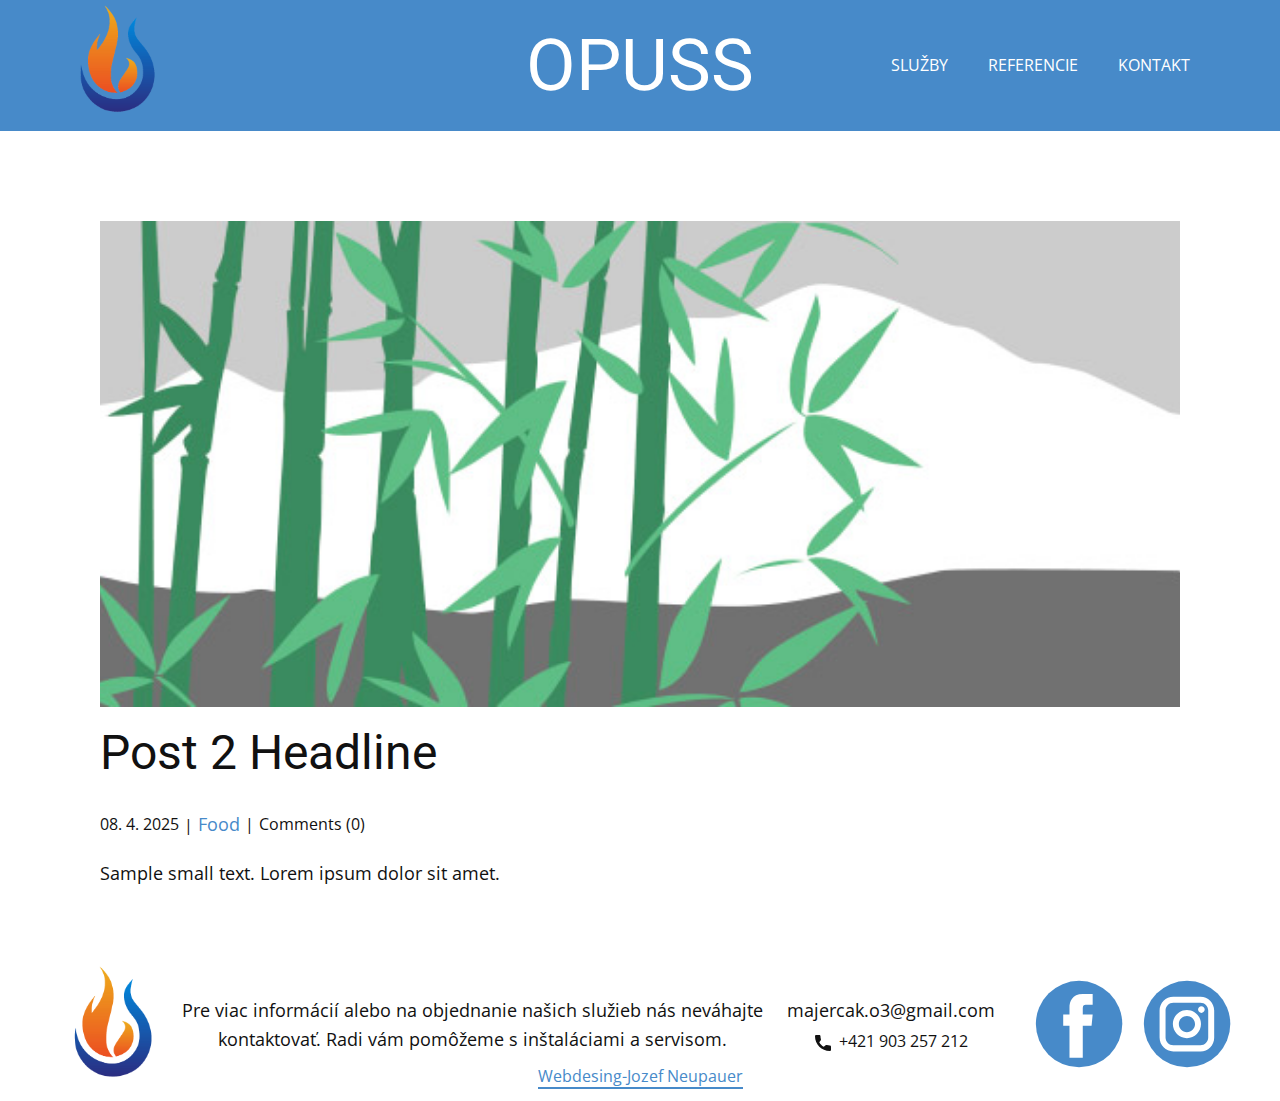
<file: blog/post-1.html>
<!DOCTYPE html>
<html style="font-size: 16px;" lang="sk-SK"><head>
    <meta name="viewport" content="width=device-width, initial-scale=1.0">
    <meta charset="utf-8">
    <meta name="keywords" content="Post 1 Headline">
    <meta name="description" content="Kompletné inštalatérske služby – voda, plyn, kúrenie, odpady a solárne panely. Montáž, servis a revízie pre domácnosti aj firmy. Spoľahlivo a odborne.">
    <title>Post 2 Headline</title>
    <link rel="stylesheet" href="../nicepage.css" media="screen">
<link rel="stylesheet" href="../Post-Template.css" media="screen">
    <script class="u-script" type="text/javascript" src="../jquery.js" defer=""></script>
    <script class="u-script" type="text/javascript" src="../nicepage.js" defer=""></script>
    <meta name="generator" content="Nicepage 7.7.3, nicepage.com">
    <link rel="icon" href="../images/favicon.png">
    
    
    
    <link id="u-theme-google-font" rel="stylesheet" href="https://fonts.googleapis.com/css?family=Roboto:100,100i,300,300i,400,400i,500,500i,700,700i,900,900i|Open+Sans:300,300i,400,400i,500,500i,600,600i,700,700i,800,800i">
    <script type="application/ld+json">{
		"@context": "http://schema.org",
		"@type": "Organization",
		"name": "OPUSS",
		"logo": "images/Opusslogo1.png",
		"sameAs": [
				"https://www.facebook.com/profile.php?id=61574828747171",
				"https://www.instagram.com/opuss__vpk/",
				"https://www.facebook.com/profile.php?id=61574828747171",
				"https://www.instagram.com/opuss__vpk/"
		]
}</script>
    <meta name="theme-color" content="#478ac9">
  <meta data-intl-tel-input-cdn-path="intlTelInput/"></head>
  <body data-path-to-root="./" data-include-products="false" class="u-body u-xl-mode" data-lang="sk"><header class="u-clearfix u-header u-palette-1-base u-sticky u-sticky-5b9e u-header" id="header"><div class="u-clearfix u-sheet u-sheet-1">
        <a href="../" data-page-id="74715151" class="u-align-left u-image u-logo u-image-1" data-image-width="492" data-image-height="673" title="OPUSS">
          <img src="../images/Opusslogo1.png" class="u-logo-image u-logo-image-1">
        </a>
        <h1 class="u-hidden-xs u-text u-text-default u-text-white u-text-1">
          <a class="u-btn u-button-link u-button-style u-btn-1" href="../#sec-dd91" data-page-id="74715151" title="OPUSS">OPUSS </a>
        </h1>
        <nav class="u-menu u-menu-one-level u-offcanvas u-menu-1">
          <div class="menu-collapse" style="font-size: 1rem; letter-spacing: 0px;">
            <a class="u-button-style u-custom-color u-custom-left-right-menu-spacing u-custom-padding-bottom u-custom-text-active-color u-custom-text-color u-custom-top-bottom-menu-spacing u-hamburger-link u-nav-link u-text-active-palette-1-base u-text-hover-palette-2-base" href="#">
              <svg class="u-svg-link" viewBox="0 0 24 24"><use xlink:href="#menu-hamburger"></use></svg>
              <svg class="u-svg-content" version="1.1" id="menu-hamburger" viewBox="0 0 16 16" x="0px" y="0px" xmlns:xlink="http://www.w3.org/1999/xlink" xmlns="http://www.w3.org/2000/svg"><g><rect y="1" width="16" height="2"></rect><rect y="7" width="16" height="2"></rect><rect y="13" width="16" height="2"></rect>
</g></svg>
            </a>
          </div>
          <div class="u-custom-menu u-nav-container">
            <ul class="u-nav u-unstyled u-nav-1"><li class="u-nav-item"><a class="u-button-style u-nav-link u-text-active-white u-text-hover-palette-2-base u-text-white" href="../#sec-3ad6" data-page-id="74715151" style="padding: 10px 20px;">SLUŽBY</a>
</li><li class="u-nav-item"><a class="u-button-style u-nav-link u-text-active-white u-text-hover-palette-2-base u-text-white" href="../REFERENCIE.html" style="padding: 10px 20px;">REFERENCIE</a>
</li><li class="u-nav-item"><a class="u-button-style u-nav-link u-text-active-white u-text-hover-palette-2-base u-text-white" href="../KONTAKT.html" style="padding: 10px 20px;">KONTAKT</a>
</li></ul>
          </div>
          <div class="u-custom-menu u-nav-container-collapse">
            <div class="u-container-style u-inner-container-layout u-opacity u-opacity-95 u-palette-1-dark-1 u-sidenav">
              <div class="u-inner-container-layout u-sidenav-overflow">
                <div class="u-menu-close u-menu-close-1"></div>
                <ul class="u-align-center u-nav u-popupmenu-items u-unstyled u-nav-2"><li class="u-nav-item"><a class="u-button-style u-nav-link" href="../#sec-3ad6" data-page-id="74715151">SLUŽBY</a>
</li><li class="u-nav-item"><a class="u-button-style u-nav-link" href="../REFERENCIE.html">REFERENCIE</a>
</li><li class="u-nav-item"><a class="u-button-style u-nav-link" href="../KONTAKT.html">KONTAKT</a>
</li></ul>
                <div class="u-social-icons u-social-icons-1">
                  <a class="u-social-url" title="facebook" target="_blank" href="https://www.facebook.com/profile.php?id=61574828747171"><span class="u-icon u-social-facebook u-social-icon u-text-white"><svg class="u-svg-link" preserveAspectRatio="xMidYMin slice" viewBox="0 0 97.75 97.75" style=""><use xmlns:xlink="http://www.w3.org/1999/xlink" xlink:href="#svg-1ca2"></use></svg><svg class="u-svg-content" viewBox="0 0 97.75 97.75" x="0px" y="0px" id="svg-1ca2" style="enable-background:new 0 0 97.75 97.75;"><g><path d="M48.875,0C21.882,0,0,21.882,0,48.875S21.882,97.75,48.875,97.75S97.75,75.868,97.75,48.875S75.868,0,48.875,0z    M67.521,24.89l-6.76,0.003c-5.301,0-6.326,2.519-6.326,6.215v8.15h12.641L67.07,52.023H54.436v32.758H41.251V52.023H30.229V39.258   h11.022v-9.414c0-10.925,6.675-16.875,16.42-16.875l9.851,0.015V24.89L67.521,24.89z"></path>
</g></svg></span>
                  </a>
                  <a class="u-social-url" title="instagram" target="_blank" href="https://www.instagram.com/opuss__vpk/"><span class="u-icon u-social-icon u-social-instagram u-text-white"><svg class="u-svg-link" preserveAspectRatio="xMidYMin slice" viewBox="0 0 512 512" style=""><use xmlns:xlink="http://www.w3.org/1999/xlink" xlink:href="#svg-c3cd"></use></svg><svg class="u-svg-content" viewBox="0 0 512 512" id="svg-c3cd"><path d="m305 256c0 27.0625-21.9375 49-49 49s-49-21.9375-49-49 21.9375-49 49-49 49 21.9375 49 49zm0 0"></path><path d="m370.59375 169.304688c-2.355469-6.382813-6.113281-12.160157-10.996094-16.902344-4.742187-4.882813-10.515625-8.640625-16.902344-10.996094-5.179687-2.011719-12.960937-4.40625-27.292968-5.058594-15.503906-.707031-20.152344-.859375-59.402344-.859375-39.253906 0-43.902344.148438-59.402344.855469-14.332031.65625-22.117187 3.050781-27.292968 5.0625-6.386719 2.355469-12.164063 6.113281-16.902344 10.996094-4.882813 4.742187-8.640625 10.515625-11 16.902344-2.011719 5.179687-4.40625 12.964843-5.058594 27.296874-.707031 15.5-.859375 20.148438-.859375 59.402344 0 39.25.152344 43.898438.859375 59.402344.652344 14.332031 3.046875 22.113281 5.058594 27.292969 2.359375 6.386719 6.113281 12.160156 10.996094 16.902343 4.742187 4.882813 10.515624 8.640626 16.902343 10.996094 5.179688 2.015625 12.964844 4.410156 27.296875 5.0625 15.5.707032 20.144532.855469 59.398438.855469 39.257812 0 43.90625-.148437 59.402344-.855469 14.332031-.652344 22.117187-3.046875 27.296874-5.0625 12.820313-4.945312 22.953126-15.078125 27.898438-27.898437 2.011719-5.179688 4.40625-12.960938 5.0625-27.292969.707031-15.503906.855469-20.152344.855469-59.402344 0-39.253906-.148438-43.902344-.855469-59.402344-.652344-14.332031-3.046875-22.117187-5.0625-27.296874zm-114.59375 162.179687c-41.691406 0-75.488281-33.792969-75.488281-75.484375s33.796875-75.484375 75.488281-75.484375c41.6875 0 75.484375 33.792969 75.484375 75.484375s-33.796875 75.484375-75.484375 75.484375zm78.46875-136.3125c-9.742188 0-17.640625-7.898437-17.640625-17.640625s7.898437-17.640625 17.640625-17.640625 17.640625 7.898437 17.640625 17.640625c-.003906 9.742188-7.898437 17.640625-17.640625 17.640625zm0 0"></path><path d="m256 0c-141.363281 0-256 114.636719-256 256s114.636719 256 256 256 256-114.636719 256-256-114.636719-256-256-256zm146.113281 316.605469c-.710937 15.648437-3.199219 26.332031-6.832031 35.683593-7.636719 19.746094-23.246094 35.355469-42.992188 42.992188-9.347656 3.632812-20.035156 6.117188-35.679687 6.832031-15.675781.714844-20.683594.886719-60.605469.886719-39.925781 0-44.929687-.171875-60.609375-.886719-15.644531-.714843-26.332031-3.199219-35.679687-6.832031-9.8125-3.691406-18.695313-9.476562-26.039063-16.957031-7.476562-7.339844-13.261719-16.226563-16.953125-26.035157-3.632812-9.347656-6.121094-20.035156-6.832031-35.679687-.722656-15.679687-.890625-20.6875-.890625-60.609375s.167969-44.929688.886719-60.605469c.710937-15.648437 3.195312-26.332031 6.828125-35.683593 3.691406-9.808594 9.480468-18.695313 16.960937-26.035157 7.339844-7.480469 16.226563-13.265625 26.035157-16.957031 9.351562-3.632812 20.035156-6.117188 35.683593-6.832031 15.675781-.714844 20.683594-.886719 60.605469-.886719s44.929688.171875 60.605469.890625c15.648437.710937 26.332031 3.195313 35.683593 6.824219 9.808594 3.691406 18.695313 9.480468 26.039063 16.960937 7.476563 7.34375 13.265625 16.226563 16.953125 26.035157 3.636719 9.351562 6.121094 20.035156 6.835938 35.683593.714843 15.675781.882812 20.683594.882812 60.605469s-.167969 44.929688-.886719 60.605469zm0 0"></path></svg></span>
                  </a>
                </div>
              </div>
            </div>
            <div class="u-black u-menu-overlay u-opacity u-opacity-70"></div>
          </div>
        </nav>
      </div></header>
    <section class="u-align-center u-clearfix u-section-1" id="block-1">
      <div class="u-clearfix u-sheet u-valign-middle-md u-valign-middle-sm u-valign-middle-xs u-sheet-1"><!--post_details--><!--post_details_options_json--><!--{"source":""}--><!--/post_details_options_json--><!--blog_post-->
        <div class="u-container-style u-expanded-width u-post-details u-post-details-1">
          <div class="u-container-layout u-valign-middle u-container-layout-1"><!--blog_post_image-->
            <img alt="" class="u-blog-control u-expanded-width u-image u-image-default u-image-1" src="../images/68f64b9d.jpeg"><!--/blog_post_image--><!--blog_post_header-->
            <h2 class="u-blog-control u-text u-text-1">Post 2 Headline</h2><!--/blog_post_header--><!--blog_post_metadata-->
            <div class="u-blog-control u-metadata u-metadata-1"><!--blog_post_metadata_date--><span class="u-meta-date u-meta-icon">08. 4. 2025</span><!--/blog_post_metadata_date--><!--blog_post_metadata_category--><span class="u-meta-category u-meta-icon"><a href="../blog/blog.html#/blog-1///1">Food</a></span><!--/blog_post_metadata_category--><!--blog_post_metadata_comments--><span class="u-meta-comments u-meta-icon"><!--blog_post_metadata_comments_content-->Comments (0)<!--/blog_post_metadata_comments_content--></span><!--/blog_post_metadata_comments-->
            </div><!--/blog_post_metadata--><!--blog_post_content-->
            <div class="u-align-justify u-blog-control u-post-content u-text u-text-2 fr-view">
  <p>Sample small text. Lorem ipsum dolor sit amet.</p>
  </div><!--/blog_post_content-->
          </div>
        </div><!--/blog_post--><!--/post_details-->
      </div>
    </section>
    
    
    
    <footer class="u-clearfix u-footer u-white" id="footer"><div class="u-clearfix u-sheet u-sheet-1">
        <a href="#" class="u-hidden-xs u-image u-logo u-image-1" data-image-width="492" data-image-height="673">
          <img src="../images/Opusslogo1.png" class="u-logo-image u-logo-image-1">
        </a>
        <div class="u-align-left u-social-icons u-social-icons-1">
          <a class="u-social-url" title="facebook" target="_blank" href="https://www.facebook.com/profile.php?id=61574828747171"><span class="u-icon u-social-facebook u-social-icon u-text-palette-1-base"><svg class="u-svg-link" preserveAspectRatio="xMidYMin slice" viewBox="0 0 112 112" style=""><use xlink:href="#svg-e324"></use></svg><svg class="u-svg-content" viewBox="0 0 112 112" x="0" y="0" id="svg-e324"><circle fill="currentColor" cx="56.1" cy="56.1" r="55"></circle><path fill="#FFFFFF" d="M73.5,31.6h-9.1c-1.4,0-3.6,0.8-3.6,3.9v8.5h12.6L72,58.3H60.8v40.8H43.9V58.3h-8V43.9h8v-9.2
      c0-6.7,3.1-17,17-17h12.5v13.9H73.5z"></path></svg></span>
          </a>
          <a class="u-social-url" title="instagram" target="_blank" href="https://www.instagram.com/opuss__vpk/"><span class="u-icon u-social-icon u-social-instagram u-text-palette-1-base"><svg class="u-svg-link" preserveAspectRatio="xMidYMin slice" viewBox="0 0 112 112" style=""><use xlink:href="#svg-8102"></use></svg><svg class="u-svg-content" viewBox="0 0 112 112" x="0" y="0" id="svg-8102"><circle fill="currentColor" cx="56.1" cy="56.1" r="55"></circle><path fill="#FFFFFF" d="M55.9,38.2c-9.9,0-17.9,8-17.9,17.9C38,66,46,74,55.9,74c9.9,0,17.9-8,17.9-17.9C73.8,46.2,65.8,38.2,55.9,38.2
      z M55.9,66.4c-5.7,0-10.3-4.6-10.3-10.3c-0.1-5.7,4.6-10.3,10.3-10.3c5.7,0,10.3,4.6,10.3,10.3C66.2,61.8,61.6,66.4,55.9,66.4z"></path><path fill="#FFFFFF" d="M74.3,33.5c-2.3,0-4.2,1.9-4.2,4.2s1.9,4.2,4.2,4.2s4.2-1.9,4.2-4.2S76.6,33.5,74.3,33.5z"></path><path fill="#FFFFFF" d="M73.1,21.3H38.6c-9.7,0-17.5,7.9-17.5,17.5v34.5c0,9.7,7.9,17.6,17.5,17.6h34.5c9.7,0,17.5-7.9,17.5-17.5V38.8
      C90.6,29.1,82.7,21.3,73.1,21.3z M83,73.3c0,5.5-4.5,9.9-9.9,9.9H38.6c-5.5,0-9.9-4.5-9.9-9.9V38.8c0-5.5,4.5-9.9,9.9-9.9h34.5
      c5.5,0,9.9,4.5,9.9,9.9V73.3z"></path></svg></span>
          </a>
        </div>
        <p class="u-align-center u-text u-text-default u-text-1"> majercak.o3@gmail.com</p>
        <p class="u-align-center u-hidden-xs u-text u-text-2">Pre viac informácií alebo na objednanie našich služieb nás neváhajte kontaktovať. Radi vám pomôžeme s inštaláciami a servisom.</p>
        <a href="" class="u-active-none u-align-center u-btn u-btn-rectangle u-button-style u-hover-none u-none u-btn-1"><span class="u-icon"><svg class="u-svg-content" viewBox="0 0 405.333 405.333" x="0px" y="0px" style="width: 1em; height: 1em;"><path d="M373.333,266.88c-25.003,0-49.493-3.904-72.704-11.563c-11.328-3.904-24.192-0.896-31.637,6.699l-46.016,34.752    c-52.8-28.181-86.592-61.952-114.389-114.368l33.813-44.928c8.512-8.512,11.563-20.971,7.915-32.64    C142.592,81.472,138.667,56.96,138.667,32c0-17.643-14.357-32-32-32H32C14.357,0,0,14.357,0,32    c0,205.845,167.488,373.333,373.333,373.333c17.643,0,32-14.357,32-32V298.88C405.333,281.237,390.976,266.88,373.333,266.88z"></path></svg></span>&nbsp;&nbsp;+421 903 257 212&nbsp;
        </a>
        <a href="tel:+421 951 036 186" class="u-active-none u-align-center u-border-2 u-border-no-left u-border-no-right u-border-no-top u-border-palette-1-base u-btn u-btn-rectangle u-button-style u-hover-none u-none u-btn-2">Webdesing-Jozef Neupauer</a>
      </div></footer>
  
</body></html>
</file>
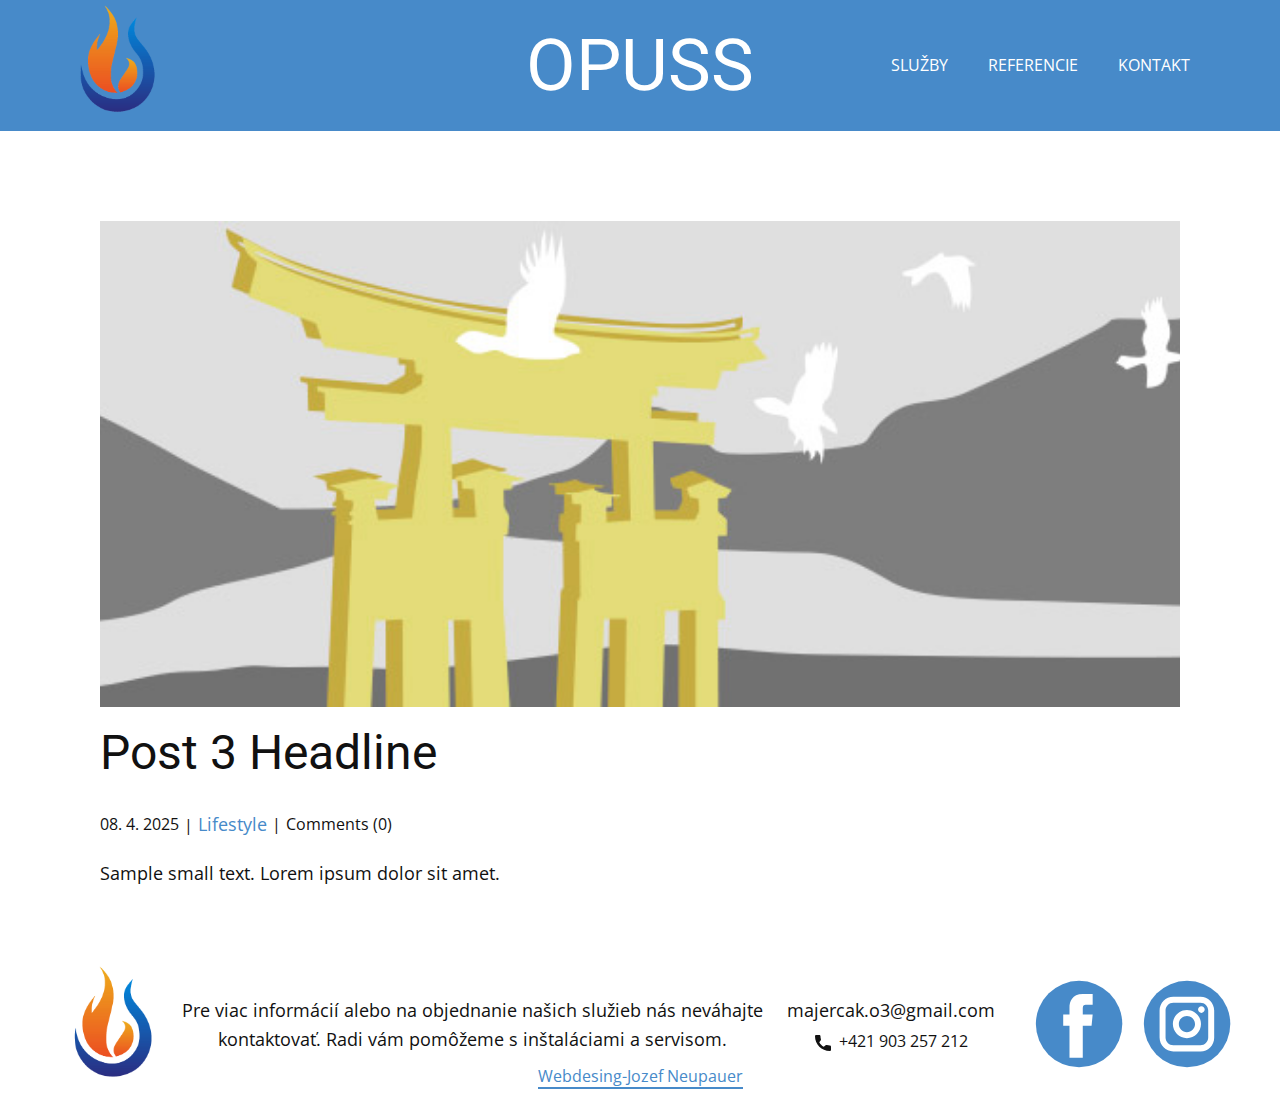
<file: blog/post-2.html>
<!DOCTYPE html>
<html style="font-size: 16px;" lang="sk-SK"><head>
    <meta name="viewport" content="width=device-width, initial-scale=1.0">
    <meta charset="utf-8">
    <meta name="keywords" content="Post 1 Headline">
    <meta name="description" content="Kompletné inštalatérske služby – voda, plyn, kúrenie, odpady a solárne panely. Montáž, servis a revízie pre domácnosti aj firmy. Spoľahlivo a odborne.">
    <title>Post 3 Headline</title>
    <link rel="stylesheet" href="../nicepage.css" media="screen">
<link rel="stylesheet" href="../Post-Template.css" media="screen">
    <script class="u-script" type="text/javascript" src="../jquery.js" defer=""></script>
    <script class="u-script" type="text/javascript" src="../nicepage.js" defer=""></script>
    <meta name="generator" content="Nicepage 7.7.3, nicepage.com">
    <link rel="icon" href="../images/favicon.png">
    
    
    
    <link id="u-theme-google-font" rel="stylesheet" href="https://fonts.googleapis.com/css?family=Roboto:100,100i,300,300i,400,400i,500,500i,700,700i,900,900i|Open+Sans:300,300i,400,400i,500,500i,600,600i,700,700i,800,800i">
    <script type="application/ld+json">{
		"@context": "http://schema.org",
		"@type": "Organization",
		"name": "OPUSS",
		"logo": "images/Opusslogo1.png",
		"sameAs": [
				"https://www.facebook.com/profile.php?id=61574828747171",
				"https://www.instagram.com/opuss__vpk/",
				"https://www.facebook.com/profile.php?id=61574828747171",
				"https://www.instagram.com/opuss__vpk/"
		]
}</script>
    <meta name="theme-color" content="#478ac9">
  <meta data-intl-tel-input-cdn-path="intlTelInput/"></head>
  <body data-path-to-root="./" data-include-products="false" class="u-body u-xl-mode" data-lang="sk"><header class="u-clearfix u-header u-palette-1-base u-sticky u-sticky-5b9e u-header" id="header"><div class="u-clearfix u-sheet u-sheet-1">
        <a href="../" data-page-id="74715151" class="u-align-left u-image u-logo u-image-1" data-image-width="492" data-image-height="673" title="OPUSS">
          <img src="../images/Opusslogo1.png" class="u-logo-image u-logo-image-1">
        </a>
        <h1 class="u-hidden-xs u-text u-text-default u-text-white u-text-1">
          <a class="u-btn u-button-link u-button-style u-btn-1" href="../#sec-dd91" data-page-id="74715151" title="OPUSS">OPUSS </a>
        </h1>
        <nav class="u-menu u-menu-one-level u-offcanvas u-menu-1">
          <div class="menu-collapse" style="font-size: 1rem; letter-spacing: 0px;">
            <a class="u-button-style u-custom-color u-custom-left-right-menu-spacing u-custom-padding-bottom u-custom-text-active-color u-custom-text-color u-custom-top-bottom-menu-spacing u-hamburger-link u-nav-link u-text-active-palette-1-base u-text-hover-palette-2-base" href="#">
              <svg class="u-svg-link" viewBox="0 0 24 24"><use xlink:href="#menu-hamburger"></use></svg>
              <svg class="u-svg-content" version="1.1" id="menu-hamburger" viewBox="0 0 16 16" x="0px" y="0px" xmlns:xlink="http://www.w3.org/1999/xlink" xmlns="http://www.w3.org/2000/svg"><g><rect y="1" width="16" height="2"></rect><rect y="7" width="16" height="2"></rect><rect y="13" width="16" height="2"></rect>
</g></svg>
            </a>
          </div>
          <div class="u-custom-menu u-nav-container">
            <ul class="u-nav u-unstyled u-nav-1"><li class="u-nav-item"><a class="u-button-style u-nav-link u-text-active-white u-text-hover-palette-2-base u-text-white" href="../#sec-3ad6" data-page-id="74715151" style="padding: 10px 20px;">SLUŽBY</a>
</li><li class="u-nav-item"><a class="u-button-style u-nav-link u-text-active-white u-text-hover-palette-2-base u-text-white" href="../REFERENCIE.html" style="padding: 10px 20px;">REFERENCIE</a>
</li><li class="u-nav-item"><a class="u-button-style u-nav-link u-text-active-white u-text-hover-palette-2-base u-text-white" href="../KONTAKT.html" style="padding: 10px 20px;">KONTAKT</a>
</li></ul>
          </div>
          <div class="u-custom-menu u-nav-container-collapse">
            <div class="u-container-style u-inner-container-layout u-opacity u-opacity-95 u-palette-1-dark-1 u-sidenav">
              <div class="u-inner-container-layout u-sidenav-overflow">
                <div class="u-menu-close u-menu-close-1"></div>
                <ul class="u-align-center u-nav u-popupmenu-items u-unstyled u-nav-2"><li class="u-nav-item"><a class="u-button-style u-nav-link" href="../#sec-3ad6" data-page-id="74715151">SLUŽBY</a>
</li><li class="u-nav-item"><a class="u-button-style u-nav-link" href="../REFERENCIE.html">REFERENCIE</a>
</li><li class="u-nav-item"><a class="u-button-style u-nav-link" href="../KONTAKT.html">KONTAKT</a>
</li></ul>
                <div class="u-social-icons u-social-icons-1">
                  <a class="u-social-url" title="facebook" target="_blank" href="https://www.facebook.com/profile.php?id=61574828747171"><span class="u-icon u-social-facebook u-social-icon u-text-white"><svg class="u-svg-link" preserveAspectRatio="xMidYMin slice" viewBox="0 0 97.75 97.75" style=""><use xmlns:xlink="http://www.w3.org/1999/xlink" xlink:href="#svg-1ca2"></use></svg><svg class="u-svg-content" viewBox="0 0 97.75 97.75" x="0px" y="0px" id="svg-1ca2" style="enable-background:new 0 0 97.75 97.75;"><g><path d="M48.875,0C21.882,0,0,21.882,0,48.875S21.882,97.75,48.875,97.75S97.75,75.868,97.75,48.875S75.868,0,48.875,0z    M67.521,24.89l-6.76,0.003c-5.301,0-6.326,2.519-6.326,6.215v8.15h12.641L67.07,52.023H54.436v32.758H41.251V52.023H30.229V39.258   h11.022v-9.414c0-10.925,6.675-16.875,16.42-16.875l9.851,0.015V24.89L67.521,24.89z"></path>
</g></svg></span>
                  </a>
                  <a class="u-social-url" title="instagram" target="_blank" href="https://www.instagram.com/opuss__vpk/"><span class="u-icon u-social-icon u-social-instagram u-text-white"><svg class="u-svg-link" preserveAspectRatio="xMidYMin slice" viewBox="0 0 512 512" style=""><use xmlns:xlink="http://www.w3.org/1999/xlink" xlink:href="#svg-c3cd"></use></svg><svg class="u-svg-content" viewBox="0 0 512 512" id="svg-c3cd"><path d="m305 256c0 27.0625-21.9375 49-49 49s-49-21.9375-49-49 21.9375-49 49-49 49 21.9375 49 49zm0 0"></path><path d="m370.59375 169.304688c-2.355469-6.382813-6.113281-12.160157-10.996094-16.902344-4.742187-4.882813-10.515625-8.640625-16.902344-10.996094-5.179687-2.011719-12.960937-4.40625-27.292968-5.058594-15.503906-.707031-20.152344-.859375-59.402344-.859375-39.253906 0-43.902344.148438-59.402344.855469-14.332031.65625-22.117187 3.050781-27.292968 5.0625-6.386719 2.355469-12.164063 6.113281-16.902344 10.996094-4.882813 4.742187-8.640625 10.515625-11 16.902344-2.011719 5.179687-4.40625 12.964843-5.058594 27.296874-.707031 15.5-.859375 20.148438-.859375 59.402344 0 39.25.152344 43.898438.859375 59.402344.652344 14.332031 3.046875 22.113281 5.058594 27.292969 2.359375 6.386719 6.113281 12.160156 10.996094 16.902343 4.742187 4.882813 10.515624 8.640626 16.902343 10.996094 5.179688 2.015625 12.964844 4.410156 27.296875 5.0625 15.5.707032 20.144532.855469 59.398438.855469 39.257812 0 43.90625-.148437 59.402344-.855469 14.332031-.652344 22.117187-3.046875 27.296874-5.0625 12.820313-4.945312 22.953126-15.078125 27.898438-27.898437 2.011719-5.179688 4.40625-12.960938 5.0625-27.292969.707031-15.503906.855469-20.152344.855469-59.402344 0-39.253906-.148438-43.902344-.855469-59.402344-.652344-14.332031-3.046875-22.117187-5.0625-27.296874zm-114.59375 162.179687c-41.691406 0-75.488281-33.792969-75.488281-75.484375s33.796875-75.484375 75.488281-75.484375c41.6875 0 75.484375 33.792969 75.484375 75.484375s-33.796875 75.484375-75.484375 75.484375zm78.46875-136.3125c-9.742188 0-17.640625-7.898437-17.640625-17.640625s7.898437-17.640625 17.640625-17.640625 17.640625 7.898437 17.640625 17.640625c-.003906 9.742188-7.898437 17.640625-17.640625 17.640625zm0 0"></path><path d="m256 0c-141.363281 0-256 114.636719-256 256s114.636719 256 256 256 256-114.636719 256-256-114.636719-256-256-256zm146.113281 316.605469c-.710937 15.648437-3.199219 26.332031-6.832031 35.683593-7.636719 19.746094-23.246094 35.355469-42.992188 42.992188-9.347656 3.632812-20.035156 6.117188-35.679687 6.832031-15.675781.714844-20.683594.886719-60.605469.886719-39.925781 0-44.929687-.171875-60.609375-.886719-15.644531-.714843-26.332031-3.199219-35.679687-6.832031-9.8125-3.691406-18.695313-9.476562-26.039063-16.957031-7.476562-7.339844-13.261719-16.226563-16.953125-26.035157-3.632812-9.347656-6.121094-20.035156-6.832031-35.679687-.722656-15.679687-.890625-20.6875-.890625-60.609375s.167969-44.929688.886719-60.605469c.710937-15.648437 3.195312-26.332031 6.828125-35.683593 3.691406-9.808594 9.480468-18.695313 16.960937-26.035157 7.339844-7.480469 16.226563-13.265625 26.035157-16.957031 9.351562-3.632812 20.035156-6.117188 35.683593-6.832031 15.675781-.714844 20.683594-.886719 60.605469-.886719s44.929688.171875 60.605469.890625c15.648437.710937 26.332031 3.195313 35.683593 6.824219 9.808594 3.691406 18.695313 9.480468 26.039063 16.960937 7.476563 7.34375 13.265625 16.226563 16.953125 26.035157 3.636719 9.351562 6.121094 20.035156 6.835938 35.683593.714843 15.675781.882812 20.683594.882812 60.605469s-.167969 44.929688-.886719 60.605469zm0 0"></path></svg></span>
                  </a>
                </div>
              </div>
            </div>
            <div class="u-black u-menu-overlay u-opacity u-opacity-70"></div>
          </div>
        </nav>
      </div></header>
    <section class="u-align-center u-clearfix u-section-1" id="block-1">
      <div class="u-clearfix u-sheet u-valign-middle-md u-valign-middle-sm u-valign-middle-xs u-sheet-1"><!--post_details--><!--post_details_options_json--><!--{"source":""}--><!--/post_details_options_json--><!--blog_post-->
        <div class="u-container-style u-expanded-width u-post-details u-post-details-1">
          <div class="u-container-layout u-valign-middle u-container-layout-1"><!--blog_post_image-->
            <img alt="" class="u-blog-control u-expanded-width u-image u-image-default u-image-1" src="../images/8ad73f3c.jpeg"><!--/blog_post_image--><!--blog_post_header-->
            <h2 class="u-blog-control u-text u-text-1">Post 3 Headline</h2><!--/blog_post_header--><!--blog_post_metadata-->
            <div class="u-blog-control u-metadata u-metadata-1"><!--blog_post_metadata_date--><span class="u-meta-date u-meta-icon">08. 4. 2025</span><!--/blog_post_metadata_date--><!--blog_post_metadata_category--><span class="u-meta-category u-meta-icon"><a href="../blog/blog.html#/blog-1///3">Lifestyle</a></span><!--/blog_post_metadata_category--><!--blog_post_metadata_comments--><span class="u-meta-comments u-meta-icon"><!--blog_post_metadata_comments_content-->Comments (0)<!--/blog_post_metadata_comments_content--></span><!--/blog_post_metadata_comments-->
            </div><!--/blog_post_metadata--><!--blog_post_content-->
            <div class="u-align-justify u-blog-control u-post-content u-text u-text-2 fr-view">
  <p>Sample small text. Lorem ipsum dolor sit amet.</p>
  </div><!--/blog_post_content-->
          </div>
        </div><!--/blog_post--><!--/post_details-->
      </div>
    </section>
    
    
    
    <footer class="u-clearfix u-footer u-white" id="footer"><div class="u-clearfix u-sheet u-sheet-1">
        <a href="#" class="u-hidden-xs u-image u-logo u-image-1" data-image-width="492" data-image-height="673">
          <img src="../images/Opusslogo1.png" class="u-logo-image u-logo-image-1">
        </a>
        <div class="u-align-left u-social-icons u-social-icons-1">
          <a class="u-social-url" title="facebook" target="_blank" href="https://www.facebook.com/profile.php?id=61574828747171"><span class="u-icon u-social-facebook u-social-icon u-text-palette-1-base"><svg class="u-svg-link" preserveAspectRatio="xMidYMin slice" viewBox="0 0 112 112" style=""><use xlink:href="#svg-e324"></use></svg><svg class="u-svg-content" viewBox="0 0 112 112" x="0" y="0" id="svg-e324"><circle fill="currentColor" cx="56.1" cy="56.1" r="55"></circle><path fill="#FFFFFF" d="M73.5,31.6h-9.1c-1.4,0-3.6,0.8-3.6,3.9v8.5h12.6L72,58.3H60.8v40.8H43.9V58.3h-8V43.9h8v-9.2
      c0-6.7,3.1-17,17-17h12.5v13.9H73.5z"></path></svg></span>
          </a>
          <a class="u-social-url" title="instagram" target="_blank" href="https://www.instagram.com/opuss__vpk/"><span class="u-icon u-social-icon u-social-instagram u-text-palette-1-base"><svg class="u-svg-link" preserveAspectRatio="xMidYMin slice" viewBox="0 0 112 112" style=""><use xlink:href="#svg-8102"></use></svg><svg class="u-svg-content" viewBox="0 0 112 112" x="0" y="0" id="svg-8102"><circle fill="currentColor" cx="56.1" cy="56.1" r="55"></circle><path fill="#FFFFFF" d="M55.9,38.2c-9.9,0-17.9,8-17.9,17.9C38,66,46,74,55.9,74c9.9,0,17.9-8,17.9-17.9C73.8,46.2,65.8,38.2,55.9,38.2
      z M55.9,66.4c-5.7,0-10.3-4.6-10.3-10.3c-0.1-5.7,4.6-10.3,10.3-10.3c5.7,0,10.3,4.6,10.3,10.3C66.2,61.8,61.6,66.4,55.9,66.4z"></path><path fill="#FFFFFF" d="M74.3,33.5c-2.3,0-4.2,1.9-4.2,4.2s1.9,4.2,4.2,4.2s4.2-1.9,4.2-4.2S76.6,33.5,74.3,33.5z"></path><path fill="#FFFFFF" d="M73.1,21.3H38.6c-9.7,0-17.5,7.9-17.5,17.5v34.5c0,9.7,7.9,17.6,17.5,17.6h34.5c9.7,0,17.5-7.9,17.5-17.5V38.8
      C90.6,29.1,82.7,21.3,73.1,21.3z M83,73.3c0,5.5-4.5,9.9-9.9,9.9H38.6c-5.5,0-9.9-4.5-9.9-9.9V38.8c0-5.5,4.5-9.9,9.9-9.9h34.5
      c5.5,0,9.9,4.5,9.9,9.9V73.3z"></path></svg></span>
          </a>
        </div>
        <p class="u-align-center u-text u-text-default u-text-1"> majercak.o3@gmail.com</p>
        <p class="u-align-center u-hidden-xs u-text u-text-2">Pre viac informácií alebo na objednanie našich služieb nás neváhajte kontaktovať. Radi vám pomôžeme s inštaláciami a servisom.</p>
        <a href="" class="u-active-none u-align-center u-btn u-btn-rectangle u-button-style u-hover-none u-none u-btn-1"><span class="u-icon"><svg class="u-svg-content" viewBox="0 0 405.333 405.333" x="0px" y="0px" style="width: 1em; height: 1em;"><path d="M373.333,266.88c-25.003,0-49.493-3.904-72.704-11.563c-11.328-3.904-24.192-0.896-31.637,6.699l-46.016,34.752    c-52.8-28.181-86.592-61.952-114.389-114.368l33.813-44.928c8.512-8.512,11.563-20.971,7.915-32.64    C142.592,81.472,138.667,56.96,138.667,32c0-17.643-14.357-32-32-32H32C14.357,0,0,14.357,0,32    c0,205.845,167.488,373.333,373.333,373.333c17.643,0,32-14.357,32-32V298.88C405.333,281.237,390.976,266.88,373.333,266.88z"></path></svg></span>&nbsp;&nbsp;+421 903 257 212&nbsp;
        </a>
        <a href="tel:+421 951 036 186" class="u-active-none u-align-center u-border-2 u-border-no-left u-border-no-right u-border-no-top u-border-palette-1-base u-btn u-btn-rectangle u-button-style u-hover-none u-none u-btn-2">Webdesing-Jozef Neupauer</a>
      </div></footer>
  
</body></html>
</file>
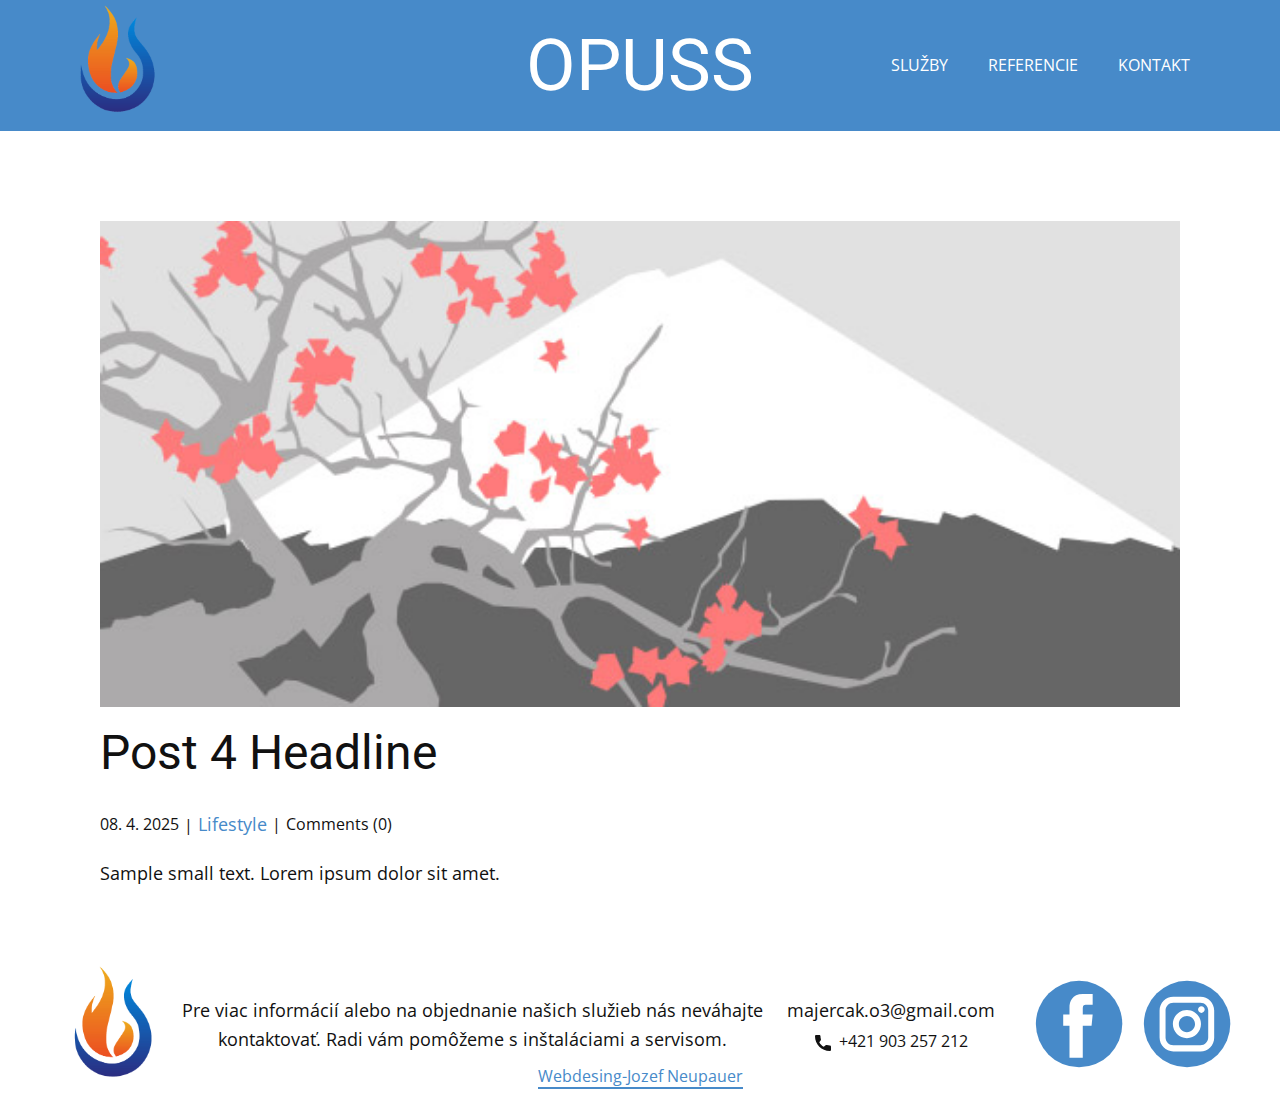
<file: blog/post-3.html>
<!DOCTYPE html>
<html style="font-size: 16px;" lang="sk-SK"><head>
    <meta name="viewport" content="width=device-width, initial-scale=1.0">
    <meta charset="utf-8">
    <meta name="keywords" content="Post 1 Headline">
    <meta name="description" content="Kompletné inštalatérske služby – voda, plyn, kúrenie, odpady a solárne panely. Montáž, servis a revízie pre domácnosti aj firmy. Spoľahlivo a odborne.">
    <title>Post 4 Headline</title>
    <link rel="stylesheet" href="../nicepage.css" media="screen">
<link rel="stylesheet" href="../Post-Template.css" media="screen">
    <script class="u-script" type="text/javascript" src="../jquery.js" defer=""></script>
    <script class="u-script" type="text/javascript" src="../nicepage.js" defer=""></script>
    <meta name="generator" content="Nicepage 7.7.3, nicepage.com">
    <link rel="icon" href="../images/favicon.png">
    
    
    
    <link id="u-theme-google-font" rel="stylesheet" href="https://fonts.googleapis.com/css?family=Roboto:100,100i,300,300i,400,400i,500,500i,700,700i,900,900i|Open+Sans:300,300i,400,400i,500,500i,600,600i,700,700i,800,800i">
    <script type="application/ld+json">{
		"@context": "http://schema.org",
		"@type": "Organization",
		"name": "OPUSS",
		"logo": "images/Opusslogo1.png",
		"sameAs": [
				"https://www.facebook.com/profile.php?id=61574828747171",
				"https://www.instagram.com/opuss__vpk/",
				"https://www.facebook.com/profile.php?id=61574828747171",
				"https://www.instagram.com/opuss__vpk/"
		]
}</script>
    <meta name="theme-color" content="#478ac9">
  <meta data-intl-tel-input-cdn-path="intlTelInput/"></head>
  <body data-path-to-root="./" data-include-products="false" class="u-body u-xl-mode" data-lang="sk"><header class="u-clearfix u-header u-palette-1-base u-sticky u-sticky-5b9e u-header" id="header"><div class="u-clearfix u-sheet u-sheet-1">
        <a href="../" data-page-id="74715151" class="u-align-left u-image u-logo u-image-1" data-image-width="492" data-image-height="673" title="OPUSS">
          <img src="../images/Opusslogo1.png" class="u-logo-image u-logo-image-1">
        </a>
        <h1 class="u-hidden-xs u-text u-text-default u-text-white u-text-1">
          <a class="u-btn u-button-link u-button-style u-btn-1" href="../#sec-dd91" data-page-id="74715151" title="OPUSS">OPUSS </a>
        </h1>
        <nav class="u-menu u-menu-one-level u-offcanvas u-menu-1">
          <div class="menu-collapse" style="font-size: 1rem; letter-spacing: 0px;">
            <a class="u-button-style u-custom-color u-custom-left-right-menu-spacing u-custom-padding-bottom u-custom-text-active-color u-custom-text-color u-custom-top-bottom-menu-spacing u-hamburger-link u-nav-link u-text-active-palette-1-base u-text-hover-palette-2-base" href="#">
              <svg class="u-svg-link" viewBox="0 0 24 24"><use xlink:href="#menu-hamburger"></use></svg>
              <svg class="u-svg-content" version="1.1" id="menu-hamburger" viewBox="0 0 16 16" x="0px" y="0px" xmlns:xlink="http://www.w3.org/1999/xlink" xmlns="http://www.w3.org/2000/svg"><g><rect y="1" width="16" height="2"></rect><rect y="7" width="16" height="2"></rect><rect y="13" width="16" height="2"></rect>
</g></svg>
            </a>
          </div>
          <div class="u-custom-menu u-nav-container">
            <ul class="u-nav u-unstyled u-nav-1"><li class="u-nav-item"><a class="u-button-style u-nav-link u-text-active-white u-text-hover-palette-2-base u-text-white" href="../#sec-3ad6" data-page-id="74715151" style="padding: 10px 20px;">SLUŽBY</a>
</li><li class="u-nav-item"><a class="u-button-style u-nav-link u-text-active-white u-text-hover-palette-2-base u-text-white" href="../REFERENCIE.html" style="padding: 10px 20px;">REFERENCIE</a>
</li><li class="u-nav-item"><a class="u-button-style u-nav-link u-text-active-white u-text-hover-palette-2-base u-text-white" href="../KONTAKT.html" style="padding: 10px 20px;">KONTAKT</a>
</li></ul>
          </div>
          <div class="u-custom-menu u-nav-container-collapse">
            <div class="u-container-style u-inner-container-layout u-opacity u-opacity-95 u-palette-1-dark-1 u-sidenav">
              <div class="u-inner-container-layout u-sidenav-overflow">
                <div class="u-menu-close u-menu-close-1"></div>
                <ul class="u-align-center u-nav u-popupmenu-items u-unstyled u-nav-2"><li class="u-nav-item"><a class="u-button-style u-nav-link" href="../#sec-3ad6" data-page-id="74715151">SLUŽBY</a>
</li><li class="u-nav-item"><a class="u-button-style u-nav-link" href="../REFERENCIE.html">REFERENCIE</a>
</li><li class="u-nav-item"><a class="u-button-style u-nav-link" href="../KONTAKT.html">KONTAKT</a>
</li></ul>
                <div class="u-social-icons u-social-icons-1">
                  <a class="u-social-url" title="facebook" target="_blank" href="https://www.facebook.com/profile.php?id=61574828747171"><span class="u-icon u-social-facebook u-social-icon u-text-white"><svg class="u-svg-link" preserveAspectRatio="xMidYMin slice" viewBox="0 0 97.75 97.75" style=""><use xmlns:xlink="http://www.w3.org/1999/xlink" xlink:href="#svg-1ca2"></use></svg><svg class="u-svg-content" viewBox="0 0 97.75 97.75" x="0px" y="0px" id="svg-1ca2" style="enable-background:new 0 0 97.75 97.75;"><g><path d="M48.875,0C21.882,0,0,21.882,0,48.875S21.882,97.75,48.875,97.75S97.75,75.868,97.75,48.875S75.868,0,48.875,0z    M67.521,24.89l-6.76,0.003c-5.301,0-6.326,2.519-6.326,6.215v8.15h12.641L67.07,52.023H54.436v32.758H41.251V52.023H30.229V39.258   h11.022v-9.414c0-10.925,6.675-16.875,16.42-16.875l9.851,0.015V24.89L67.521,24.89z"></path>
</g></svg></span>
                  </a>
                  <a class="u-social-url" title="instagram" target="_blank" href="https://www.instagram.com/opuss__vpk/"><span class="u-icon u-social-icon u-social-instagram u-text-white"><svg class="u-svg-link" preserveAspectRatio="xMidYMin slice" viewBox="0 0 512 512" style=""><use xmlns:xlink="http://www.w3.org/1999/xlink" xlink:href="#svg-c3cd"></use></svg><svg class="u-svg-content" viewBox="0 0 512 512" id="svg-c3cd"><path d="m305 256c0 27.0625-21.9375 49-49 49s-49-21.9375-49-49 21.9375-49 49-49 49 21.9375 49 49zm0 0"></path><path d="m370.59375 169.304688c-2.355469-6.382813-6.113281-12.160157-10.996094-16.902344-4.742187-4.882813-10.515625-8.640625-16.902344-10.996094-5.179687-2.011719-12.960937-4.40625-27.292968-5.058594-15.503906-.707031-20.152344-.859375-59.402344-.859375-39.253906 0-43.902344.148438-59.402344.855469-14.332031.65625-22.117187 3.050781-27.292968 5.0625-6.386719 2.355469-12.164063 6.113281-16.902344 10.996094-4.882813 4.742187-8.640625 10.515625-11 16.902344-2.011719 5.179687-4.40625 12.964843-5.058594 27.296874-.707031 15.5-.859375 20.148438-.859375 59.402344 0 39.25.152344 43.898438.859375 59.402344.652344 14.332031 3.046875 22.113281 5.058594 27.292969 2.359375 6.386719 6.113281 12.160156 10.996094 16.902343 4.742187 4.882813 10.515624 8.640626 16.902343 10.996094 5.179688 2.015625 12.964844 4.410156 27.296875 5.0625 15.5.707032 20.144532.855469 59.398438.855469 39.257812 0 43.90625-.148437 59.402344-.855469 14.332031-.652344 22.117187-3.046875 27.296874-5.0625 12.820313-4.945312 22.953126-15.078125 27.898438-27.898437 2.011719-5.179688 4.40625-12.960938 5.0625-27.292969.707031-15.503906.855469-20.152344.855469-59.402344 0-39.253906-.148438-43.902344-.855469-59.402344-.652344-14.332031-3.046875-22.117187-5.0625-27.296874zm-114.59375 162.179687c-41.691406 0-75.488281-33.792969-75.488281-75.484375s33.796875-75.484375 75.488281-75.484375c41.6875 0 75.484375 33.792969 75.484375 75.484375s-33.796875 75.484375-75.484375 75.484375zm78.46875-136.3125c-9.742188 0-17.640625-7.898437-17.640625-17.640625s7.898437-17.640625 17.640625-17.640625 17.640625 7.898437 17.640625 17.640625c-.003906 9.742188-7.898437 17.640625-17.640625 17.640625zm0 0"></path><path d="m256 0c-141.363281 0-256 114.636719-256 256s114.636719 256 256 256 256-114.636719 256-256-114.636719-256-256-256zm146.113281 316.605469c-.710937 15.648437-3.199219 26.332031-6.832031 35.683593-7.636719 19.746094-23.246094 35.355469-42.992188 42.992188-9.347656 3.632812-20.035156 6.117188-35.679687 6.832031-15.675781.714844-20.683594.886719-60.605469.886719-39.925781 0-44.929687-.171875-60.609375-.886719-15.644531-.714843-26.332031-3.199219-35.679687-6.832031-9.8125-3.691406-18.695313-9.476562-26.039063-16.957031-7.476562-7.339844-13.261719-16.226563-16.953125-26.035157-3.632812-9.347656-6.121094-20.035156-6.832031-35.679687-.722656-15.679687-.890625-20.6875-.890625-60.609375s.167969-44.929688.886719-60.605469c.710937-15.648437 3.195312-26.332031 6.828125-35.683593 3.691406-9.808594 9.480468-18.695313 16.960937-26.035157 7.339844-7.480469 16.226563-13.265625 26.035157-16.957031 9.351562-3.632812 20.035156-6.117188 35.683593-6.832031 15.675781-.714844 20.683594-.886719 60.605469-.886719s44.929688.171875 60.605469.890625c15.648437.710937 26.332031 3.195313 35.683593 6.824219 9.808594 3.691406 18.695313 9.480468 26.039063 16.960937 7.476563 7.34375 13.265625 16.226563 16.953125 26.035157 3.636719 9.351562 6.121094 20.035156 6.835938 35.683593.714843 15.675781.882812 20.683594.882812 60.605469s-.167969 44.929688-.886719 60.605469zm0 0"></path></svg></span>
                  </a>
                </div>
              </div>
            </div>
            <div class="u-black u-menu-overlay u-opacity u-opacity-70"></div>
          </div>
        </nav>
      </div></header>
    <section class="u-align-center u-clearfix u-section-1" id="block-1">
      <div class="u-clearfix u-sheet u-valign-middle-md u-valign-middle-sm u-valign-middle-xs u-sheet-1"><!--post_details--><!--post_details_options_json--><!--{"source":""}--><!--/post_details_options_json--><!--blog_post-->
        <div class="u-container-style u-expanded-width u-post-details u-post-details-1">
          <div class="u-container-layout u-valign-middle u-container-layout-1"><!--blog_post_image-->
            <img alt="" class="u-blog-control u-expanded-width u-image u-image-default u-image-1" src="../images/0fd3416c.jpeg"><!--/blog_post_image--><!--blog_post_header-->
            <h2 class="u-blog-control u-text u-text-1">Post 4 Headline</h2><!--/blog_post_header--><!--blog_post_metadata-->
            <div class="u-blog-control u-metadata u-metadata-1"><!--blog_post_metadata_date--><span class="u-meta-date u-meta-icon">08. 4. 2025</span><!--/blog_post_metadata_date--><!--blog_post_metadata_category--><span class="u-meta-category u-meta-icon"><a href="../blog/blog.html#/blog-1///3">Lifestyle</a></span><!--/blog_post_metadata_category--><!--blog_post_metadata_comments--><span class="u-meta-comments u-meta-icon"><!--blog_post_metadata_comments_content-->Comments (0)<!--/blog_post_metadata_comments_content--></span><!--/blog_post_metadata_comments-->
            </div><!--/blog_post_metadata--><!--blog_post_content-->
            <div class="u-align-justify u-blog-control u-post-content u-text u-text-2 fr-view">
  <p>Sample small text. Lorem ipsum dolor sit amet.</p>
  </div><!--/blog_post_content-->
          </div>
        </div><!--/blog_post--><!--/post_details-->
      </div>
    </section>
    
    
    
    <footer class="u-clearfix u-footer u-white" id="footer"><div class="u-clearfix u-sheet u-sheet-1">
        <a href="#" class="u-hidden-xs u-image u-logo u-image-1" data-image-width="492" data-image-height="673">
          <img src="../images/Opusslogo1.png" class="u-logo-image u-logo-image-1">
        </a>
        <div class="u-align-left u-social-icons u-social-icons-1">
          <a class="u-social-url" title="facebook" target="_blank" href="https://www.facebook.com/profile.php?id=61574828747171"><span class="u-icon u-social-facebook u-social-icon u-text-palette-1-base"><svg class="u-svg-link" preserveAspectRatio="xMidYMin slice" viewBox="0 0 112 112" style=""><use xlink:href="#svg-e324"></use></svg><svg class="u-svg-content" viewBox="0 0 112 112" x="0" y="0" id="svg-e324"><circle fill="currentColor" cx="56.1" cy="56.1" r="55"></circle><path fill="#FFFFFF" d="M73.5,31.6h-9.1c-1.4,0-3.6,0.8-3.6,3.9v8.5h12.6L72,58.3H60.8v40.8H43.9V58.3h-8V43.9h8v-9.2
      c0-6.7,3.1-17,17-17h12.5v13.9H73.5z"></path></svg></span>
          </a>
          <a class="u-social-url" title="instagram" target="_blank" href="https://www.instagram.com/opuss__vpk/"><span class="u-icon u-social-icon u-social-instagram u-text-palette-1-base"><svg class="u-svg-link" preserveAspectRatio="xMidYMin slice" viewBox="0 0 112 112" style=""><use xlink:href="#svg-8102"></use></svg><svg class="u-svg-content" viewBox="0 0 112 112" x="0" y="0" id="svg-8102"><circle fill="currentColor" cx="56.1" cy="56.1" r="55"></circle><path fill="#FFFFFF" d="M55.9,38.2c-9.9,0-17.9,8-17.9,17.9C38,66,46,74,55.9,74c9.9,0,17.9-8,17.9-17.9C73.8,46.2,65.8,38.2,55.9,38.2
      z M55.9,66.4c-5.7,0-10.3-4.6-10.3-10.3c-0.1-5.7,4.6-10.3,10.3-10.3c5.7,0,10.3,4.6,10.3,10.3C66.2,61.8,61.6,66.4,55.9,66.4z"></path><path fill="#FFFFFF" d="M74.3,33.5c-2.3,0-4.2,1.9-4.2,4.2s1.9,4.2,4.2,4.2s4.2-1.9,4.2-4.2S76.6,33.5,74.3,33.5z"></path><path fill="#FFFFFF" d="M73.1,21.3H38.6c-9.7,0-17.5,7.9-17.5,17.5v34.5c0,9.7,7.9,17.6,17.5,17.6h34.5c9.7,0,17.5-7.9,17.5-17.5V38.8
      C90.6,29.1,82.7,21.3,73.1,21.3z M83,73.3c0,5.5-4.5,9.9-9.9,9.9H38.6c-5.5,0-9.9-4.5-9.9-9.9V38.8c0-5.5,4.5-9.9,9.9-9.9h34.5
      c5.5,0,9.9,4.5,9.9,9.9V73.3z"></path></svg></span>
          </a>
        </div>
        <p class="u-align-center u-text u-text-default u-text-1"> majercak.o3@gmail.com</p>
        <p class="u-align-center u-hidden-xs u-text u-text-2">Pre viac informácií alebo na objednanie našich služieb nás neváhajte kontaktovať. Radi vám pomôžeme s inštaláciami a servisom.</p>
        <a href="" class="u-active-none u-align-center u-btn u-btn-rectangle u-button-style u-hover-none u-none u-btn-1"><span class="u-icon"><svg class="u-svg-content" viewBox="0 0 405.333 405.333" x="0px" y="0px" style="width: 1em; height: 1em;"><path d="M373.333,266.88c-25.003,0-49.493-3.904-72.704-11.563c-11.328-3.904-24.192-0.896-31.637,6.699l-46.016,34.752    c-52.8-28.181-86.592-61.952-114.389-114.368l33.813-44.928c8.512-8.512,11.563-20.971,7.915-32.64    C142.592,81.472,138.667,56.96,138.667,32c0-17.643-14.357-32-32-32H32C14.357,0,0,14.357,0,32    c0,205.845,167.488,373.333,373.333,373.333c17.643,0,32-14.357,32-32V298.88C405.333,281.237,390.976,266.88,373.333,266.88z"></path></svg></span>&nbsp;&nbsp;+421 903 257 212&nbsp;
        </a>
        <a href="tel:+421 951 036 186" class="u-active-none u-align-center u-border-2 u-border-no-left u-border-no-right u-border-no-top u-border-palette-1-base u-btn u-btn-rectangle u-button-style u-hover-none u-none u-btn-2">Webdesing-Jozef Neupauer</a>
      </div></footer>
  
</body></html>
</file>
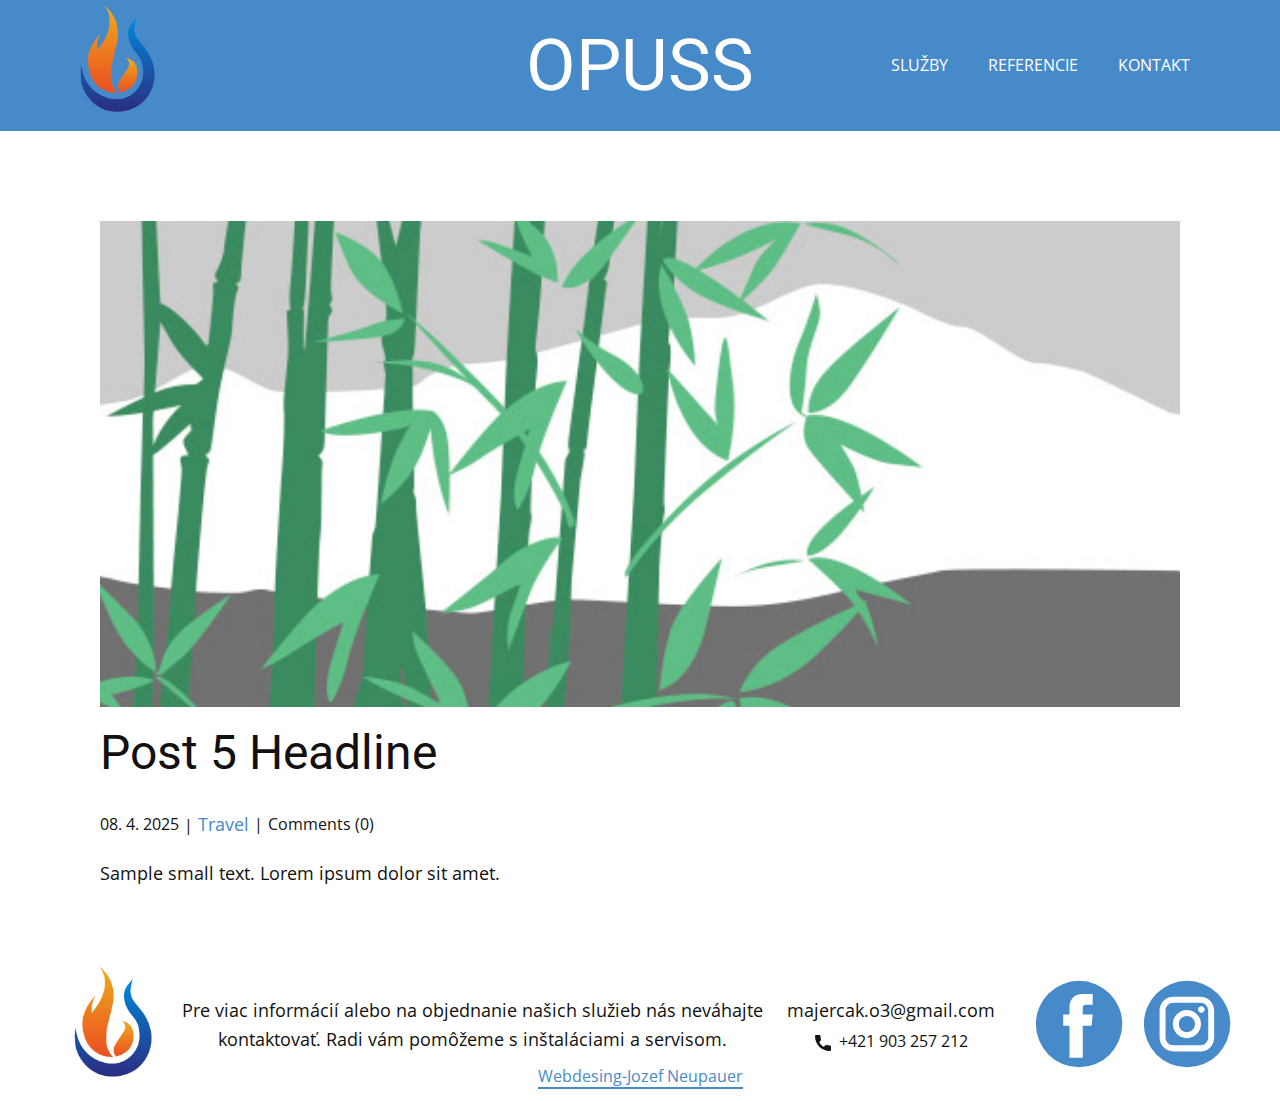
<file: blog/post-4.html>
<!DOCTYPE html>
<html style="font-size: 16px;" lang="sk-SK"><head>
    <meta name="viewport" content="width=device-width, initial-scale=1.0">
    <meta charset="utf-8">
    <meta name="keywords" content="Post 1 Headline">
    <meta name="description" content="Kompletné inštalatérske služby – voda, plyn, kúrenie, odpady a solárne panely. Montáž, servis a revízie pre domácnosti aj firmy. Spoľahlivo a odborne.">
    <title>Post 5 Headline</title>
    <link rel="stylesheet" href="../nicepage.css" media="screen">
<link rel="stylesheet" href="../Post-Template.css" media="screen">
    <script class="u-script" type="text/javascript" src="../jquery.js" defer=""></script>
    <script class="u-script" type="text/javascript" src="../nicepage.js" defer=""></script>
    <meta name="generator" content="Nicepage 7.7.3, nicepage.com">
    <link rel="icon" href="../images/favicon.png">
    
    
    
    <link id="u-theme-google-font" rel="stylesheet" href="https://fonts.googleapis.com/css?family=Roboto:100,100i,300,300i,400,400i,500,500i,700,700i,900,900i|Open+Sans:300,300i,400,400i,500,500i,600,600i,700,700i,800,800i">
    <script type="application/ld+json">{
		"@context": "http://schema.org",
		"@type": "Organization",
		"name": "OPUSS",
		"logo": "images/Opusslogo1.png",
		"sameAs": [
				"https://www.facebook.com/profile.php?id=61574828747171",
				"https://www.instagram.com/opuss__vpk/",
				"https://www.facebook.com/profile.php?id=61574828747171",
				"https://www.instagram.com/opuss__vpk/"
		]
}</script>
    <meta name="theme-color" content="#478ac9">
  <meta data-intl-tel-input-cdn-path="intlTelInput/"></head>
  <body data-path-to-root="./" data-include-products="false" class="u-body u-xl-mode" data-lang="sk"><header class="u-clearfix u-header u-palette-1-base u-sticky u-sticky-5b9e u-header" id="header"><div class="u-clearfix u-sheet u-sheet-1">
        <a href="../" data-page-id="74715151" class="u-align-left u-image u-logo u-image-1" data-image-width="492" data-image-height="673" title="OPUSS">
          <img src="../images/Opusslogo1.png" class="u-logo-image u-logo-image-1">
        </a>
        <h1 class="u-hidden-xs u-text u-text-default u-text-white u-text-1">
          <a class="u-btn u-button-link u-button-style u-btn-1" href="../#sec-dd91" data-page-id="74715151" title="OPUSS">OPUSS </a>
        </h1>
        <nav class="u-menu u-menu-one-level u-offcanvas u-menu-1">
          <div class="menu-collapse" style="font-size: 1rem; letter-spacing: 0px;">
            <a class="u-button-style u-custom-color u-custom-left-right-menu-spacing u-custom-padding-bottom u-custom-text-active-color u-custom-text-color u-custom-top-bottom-menu-spacing u-hamburger-link u-nav-link u-text-active-palette-1-base u-text-hover-palette-2-base" href="#">
              <svg class="u-svg-link" viewBox="0 0 24 24"><use xlink:href="#menu-hamburger"></use></svg>
              <svg class="u-svg-content" version="1.1" id="menu-hamburger" viewBox="0 0 16 16" x="0px" y="0px" xmlns:xlink="http://www.w3.org/1999/xlink" xmlns="http://www.w3.org/2000/svg"><g><rect y="1" width="16" height="2"></rect><rect y="7" width="16" height="2"></rect><rect y="13" width="16" height="2"></rect>
</g></svg>
            </a>
          </div>
          <div class="u-custom-menu u-nav-container">
            <ul class="u-nav u-unstyled u-nav-1"><li class="u-nav-item"><a class="u-button-style u-nav-link u-text-active-white u-text-hover-palette-2-base u-text-white" href="../#sec-3ad6" data-page-id="74715151" style="padding: 10px 20px;">SLUŽBY</a>
</li><li class="u-nav-item"><a class="u-button-style u-nav-link u-text-active-white u-text-hover-palette-2-base u-text-white" href="../REFERENCIE.html" style="padding: 10px 20px;">REFERENCIE</a>
</li><li class="u-nav-item"><a class="u-button-style u-nav-link u-text-active-white u-text-hover-palette-2-base u-text-white" href="../KONTAKT.html" style="padding: 10px 20px;">KONTAKT</a>
</li></ul>
          </div>
          <div class="u-custom-menu u-nav-container-collapse">
            <div class="u-container-style u-inner-container-layout u-opacity u-opacity-95 u-palette-1-dark-1 u-sidenav">
              <div class="u-inner-container-layout u-sidenav-overflow">
                <div class="u-menu-close u-menu-close-1"></div>
                <ul class="u-align-center u-nav u-popupmenu-items u-unstyled u-nav-2"><li class="u-nav-item"><a class="u-button-style u-nav-link" href="../#sec-3ad6" data-page-id="74715151">SLUŽBY</a>
</li><li class="u-nav-item"><a class="u-button-style u-nav-link" href="../REFERENCIE.html">REFERENCIE</a>
</li><li class="u-nav-item"><a class="u-button-style u-nav-link" href="../KONTAKT.html">KONTAKT</a>
</li></ul>
                <div class="u-social-icons u-social-icons-1">
                  <a class="u-social-url" title="facebook" target="_blank" href="https://www.facebook.com/profile.php?id=61574828747171"><span class="u-icon u-social-facebook u-social-icon u-text-white"><svg class="u-svg-link" preserveAspectRatio="xMidYMin slice" viewBox="0 0 97.75 97.75" style=""><use xmlns:xlink="http://www.w3.org/1999/xlink" xlink:href="#svg-1ca2"></use></svg><svg class="u-svg-content" viewBox="0 0 97.75 97.75" x="0px" y="0px" id="svg-1ca2" style="enable-background:new 0 0 97.75 97.75;"><g><path d="M48.875,0C21.882,0,0,21.882,0,48.875S21.882,97.75,48.875,97.75S97.75,75.868,97.75,48.875S75.868,0,48.875,0z    M67.521,24.89l-6.76,0.003c-5.301,0-6.326,2.519-6.326,6.215v8.15h12.641L67.07,52.023H54.436v32.758H41.251V52.023H30.229V39.258   h11.022v-9.414c0-10.925,6.675-16.875,16.42-16.875l9.851,0.015V24.89L67.521,24.89z"></path>
</g></svg></span>
                  </a>
                  <a class="u-social-url" title="instagram" target="_blank" href="https://www.instagram.com/opuss__vpk/"><span class="u-icon u-social-icon u-social-instagram u-text-white"><svg class="u-svg-link" preserveAspectRatio="xMidYMin slice" viewBox="0 0 512 512" style=""><use xmlns:xlink="http://www.w3.org/1999/xlink" xlink:href="#svg-c3cd"></use></svg><svg class="u-svg-content" viewBox="0 0 512 512" id="svg-c3cd"><path d="m305 256c0 27.0625-21.9375 49-49 49s-49-21.9375-49-49 21.9375-49 49-49 49 21.9375 49 49zm0 0"></path><path d="m370.59375 169.304688c-2.355469-6.382813-6.113281-12.160157-10.996094-16.902344-4.742187-4.882813-10.515625-8.640625-16.902344-10.996094-5.179687-2.011719-12.960937-4.40625-27.292968-5.058594-15.503906-.707031-20.152344-.859375-59.402344-.859375-39.253906 0-43.902344.148438-59.402344.855469-14.332031.65625-22.117187 3.050781-27.292968 5.0625-6.386719 2.355469-12.164063 6.113281-16.902344 10.996094-4.882813 4.742187-8.640625 10.515625-11 16.902344-2.011719 5.179687-4.40625 12.964843-5.058594 27.296874-.707031 15.5-.859375 20.148438-.859375 59.402344 0 39.25.152344 43.898438.859375 59.402344.652344 14.332031 3.046875 22.113281 5.058594 27.292969 2.359375 6.386719 6.113281 12.160156 10.996094 16.902343 4.742187 4.882813 10.515624 8.640626 16.902343 10.996094 5.179688 2.015625 12.964844 4.410156 27.296875 5.0625 15.5.707032 20.144532.855469 59.398438.855469 39.257812 0 43.90625-.148437 59.402344-.855469 14.332031-.652344 22.117187-3.046875 27.296874-5.0625 12.820313-4.945312 22.953126-15.078125 27.898438-27.898437 2.011719-5.179688 4.40625-12.960938 5.0625-27.292969.707031-15.503906.855469-20.152344.855469-59.402344 0-39.253906-.148438-43.902344-.855469-59.402344-.652344-14.332031-3.046875-22.117187-5.0625-27.296874zm-114.59375 162.179687c-41.691406 0-75.488281-33.792969-75.488281-75.484375s33.796875-75.484375 75.488281-75.484375c41.6875 0 75.484375 33.792969 75.484375 75.484375s-33.796875 75.484375-75.484375 75.484375zm78.46875-136.3125c-9.742188 0-17.640625-7.898437-17.640625-17.640625s7.898437-17.640625 17.640625-17.640625 17.640625 7.898437 17.640625 17.640625c-.003906 9.742188-7.898437 17.640625-17.640625 17.640625zm0 0"></path><path d="m256 0c-141.363281 0-256 114.636719-256 256s114.636719 256 256 256 256-114.636719 256-256-114.636719-256-256-256zm146.113281 316.605469c-.710937 15.648437-3.199219 26.332031-6.832031 35.683593-7.636719 19.746094-23.246094 35.355469-42.992188 42.992188-9.347656 3.632812-20.035156 6.117188-35.679687 6.832031-15.675781.714844-20.683594.886719-60.605469.886719-39.925781 0-44.929687-.171875-60.609375-.886719-15.644531-.714843-26.332031-3.199219-35.679687-6.832031-9.8125-3.691406-18.695313-9.476562-26.039063-16.957031-7.476562-7.339844-13.261719-16.226563-16.953125-26.035157-3.632812-9.347656-6.121094-20.035156-6.832031-35.679687-.722656-15.679687-.890625-20.6875-.890625-60.609375s.167969-44.929688.886719-60.605469c.710937-15.648437 3.195312-26.332031 6.828125-35.683593 3.691406-9.808594 9.480468-18.695313 16.960937-26.035157 7.339844-7.480469 16.226563-13.265625 26.035157-16.957031 9.351562-3.632812 20.035156-6.117188 35.683593-6.832031 15.675781-.714844 20.683594-.886719 60.605469-.886719s44.929688.171875 60.605469.890625c15.648437.710937 26.332031 3.195313 35.683593 6.824219 9.808594 3.691406 18.695313 9.480468 26.039063 16.960937 7.476563 7.34375 13.265625 16.226563 16.953125 26.035157 3.636719 9.351562 6.121094 20.035156 6.835938 35.683593.714843 15.675781.882812 20.683594.882812 60.605469s-.167969 44.929688-.886719 60.605469zm0 0"></path></svg></span>
                  </a>
                </div>
              </div>
            </div>
            <div class="u-black u-menu-overlay u-opacity u-opacity-70"></div>
          </div>
        </nav>
      </div></header>
    <section class="u-align-center u-clearfix u-section-1" id="block-1">
      <div class="u-clearfix u-sheet u-valign-middle-md u-valign-middle-sm u-valign-middle-xs u-sheet-1"><!--post_details--><!--post_details_options_json--><!--{"source":""}--><!--/post_details_options_json--><!--blog_post-->
        <div class="u-container-style u-expanded-width u-post-details u-post-details-1">
          <div class="u-container-layout u-valign-middle u-container-layout-1"><!--blog_post_image-->
            <img alt="" class="u-blog-control u-expanded-width u-image u-image-default u-image-1" src="../images/68f64b9d.jpeg"><!--/blog_post_image--><!--blog_post_header-->
            <h2 class="u-blog-control u-text u-text-1">Post 5 Headline</h2><!--/blog_post_header--><!--blog_post_metadata-->
            <div class="u-blog-control u-metadata u-metadata-1"><!--blog_post_metadata_date--><span class="u-meta-date u-meta-icon">08. 4. 2025</span><!--/blog_post_metadata_date--><!--blog_post_metadata_category--><span class="u-meta-category u-meta-icon"><a href="../blog/blog.html#/blog-1///2">Travel</a></span><!--/blog_post_metadata_category--><!--blog_post_metadata_comments--><span class="u-meta-comments u-meta-icon"><!--blog_post_metadata_comments_content-->Comments (0)<!--/blog_post_metadata_comments_content--></span><!--/blog_post_metadata_comments-->
            </div><!--/blog_post_metadata--><!--blog_post_content-->
            <div class="u-align-justify u-blog-control u-post-content u-text u-text-2 fr-view">
  <p>Sample small text. Lorem ipsum dolor sit amet.</p>
  </div><!--/blog_post_content-->
          </div>
        </div><!--/blog_post--><!--/post_details-->
      </div>
    </section>
    
    
    
    <footer class="u-clearfix u-footer u-white" id="footer"><div class="u-clearfix u-sheet u-sheet-1">
        <a href="#" class="u-hidden-xs u-image u-logo u-image-1" data-image-width="492" data-image-height="673">
          <img src="../images/Opusslogo1.png" class="u-logo-image u-logo-image-1">
        </a>
        <div class="u-align-left u-social-icons u-social-icons-1">
          <a class="u-social-url" title="facebook" target="_blank" href="https://www.facebook.com/profile.php?id=61574828747171"><span class="u-icon u-social-facebook u-social-icon u-text-palette-1-base"><svg class="u-svg-link" preserveAspectRatio="xMidYMin slice" viewBox="0 0 112 112" style=""><use xlink:href="#svg-e324"></use></svg><svg class="u-svg-content" viewBox="0 0 112 112" x="0" y="0" id="svg-e324"><circle fill="currentColor" cx="56.1" cy="56.1" r="55"></circle><path fill="#FFFFFF" d="M73.5,31.6h-9.1c-1.4,0-3.6,0.8-3.6,3.9v8.5h12.6L72,58.3H60.8v40.8H43.9V58.3h-8V43.9h8v-9.2
      c0-6.7,3.1-17,17-17h12.5v13.9H73.5z"></path></svg></span>
          </a>
          <a class="u-social-url" title="instagram" target="_blank" href="https://www.instagram.com/opuss__vpk/"><span class="u-icon u-social-icon u-social-instagram u-text-palette-1-base"><svg class="u-svg-link" preserveAspectRatio="xMidYMin slice" viewBox="0 0 112 112" style=""><use xlink:href="#svg-8102"></use></svg><svg class="u-svg-content" viewBox="0 0 112 112" x="0" y="0" id="svg-8102"><circle fill="currentColor" cx="56.1" cy="56.1" r="55"></circle><path fill="#FFFFFF" d="M55.9,38.2c-9.9,0-17.9,8-17.9,17.9C38,66,46,74,55.9,74c9.9,0,17.9-8,17.9-17.9C73.8,46.2,65.8,38.2,55.9,38.2
      z M55.9,66.4c-5.7,0-10.3-4.6-10.3-10.3c-0.1-5.7,4.6-10.3,10.3-10.3c5.7,0,10.3,4.6,10.3,10.3C66.2,61.8,61.6,66.4,55.9,66.4z"></path><path fill="#FFFFFF" d="M74.3,33.5c-2.3,0-4.2,1.9-4.2,4.2s1.9,4.2,4.2,4.2s4.2-1.9,4.2-4.2S76.6,33.5,74.3,33.5z"></path><path fill="#FFFFFF" d="M73.1,21.3H38.6c-9.7,0-17.5,7.9-17.5,17.5v34.5c0,9.7,7.9,17.6,17.5,17.6h34.5c9.7,0,17.5-7.9,17.5-17.5V38.8
      C90.6,29.1,82.7,21.3,73.1,21.3z M83,73.3c0,5.5-4.5,9.9-9.9,9.9H38.6c-5.5,0-9.9-4.5-9.9-9.9V38.8c0-5.5,4.5-9.9,9.9-9.9h34.5
      c5.5,0,9.9,4.5,9.9,9.9V73.3z"></path></svg></span>
          </a>
        </div>
        <p class="u-align-center u-text u-text-default u-text-1"> majercak.o3@gmail.com</p>
        <p class="u-align-center u-hidden-xs u-text u-text-2">Pre viac informácií alebo na objednanie našich služieb nás neváhajte kontaktovať. Radi vám pomôžeme s inštaláciami a servisom.</p>
        <a href="" class="u-active-none u-align-center u-btn u-btn-rectangle u-button-style u-hover-none u-none u-btn-1"><span class="u-icon"><svg class="u-svg-content" viewBox="0 0 405.333 405.333" x="0px" y="0px" style="width: 1em; height: 1em;"><path d="M373.333,266.88c-25.003,0-49.493-3.904-72.704-11.563c-11.328-3.904-24.192-0.896-31.637,6.699l-46.016,34.752    c-52.8-28.181-86.592-61.952-114.389-114.368l33.813-44.928c8.512-8.512,11.563-20.971,7.915-32.64    C142.592,81.472,138.667,56.96,138.667,32c0-17.643-14.357-32-32-32H32C14.357,0,0,14.357,0,32    c0,205.845,167.488,373.333,373.333,373.333c17.643,0,32-14.357,32-32V298.88C405.333,281.237,390.976,266.88,373.333,266.88z"></path></svg></span>&nbsp;&nbsp;+421 903 257 212&nbsp;
        </a>
        <a href="tel:+421 951 036 186" class="u-active-none u-align-center u-border-2 u-border-no-left u-border-no-right u-border-no-top u-border-palette-1-base u-btn u-btn-rectangle u-button-style u-hover-none u-none u-btn-2">Webdesing-Jozef Neupauer</a>
      </div></footer>
  
</body></html>
</file>
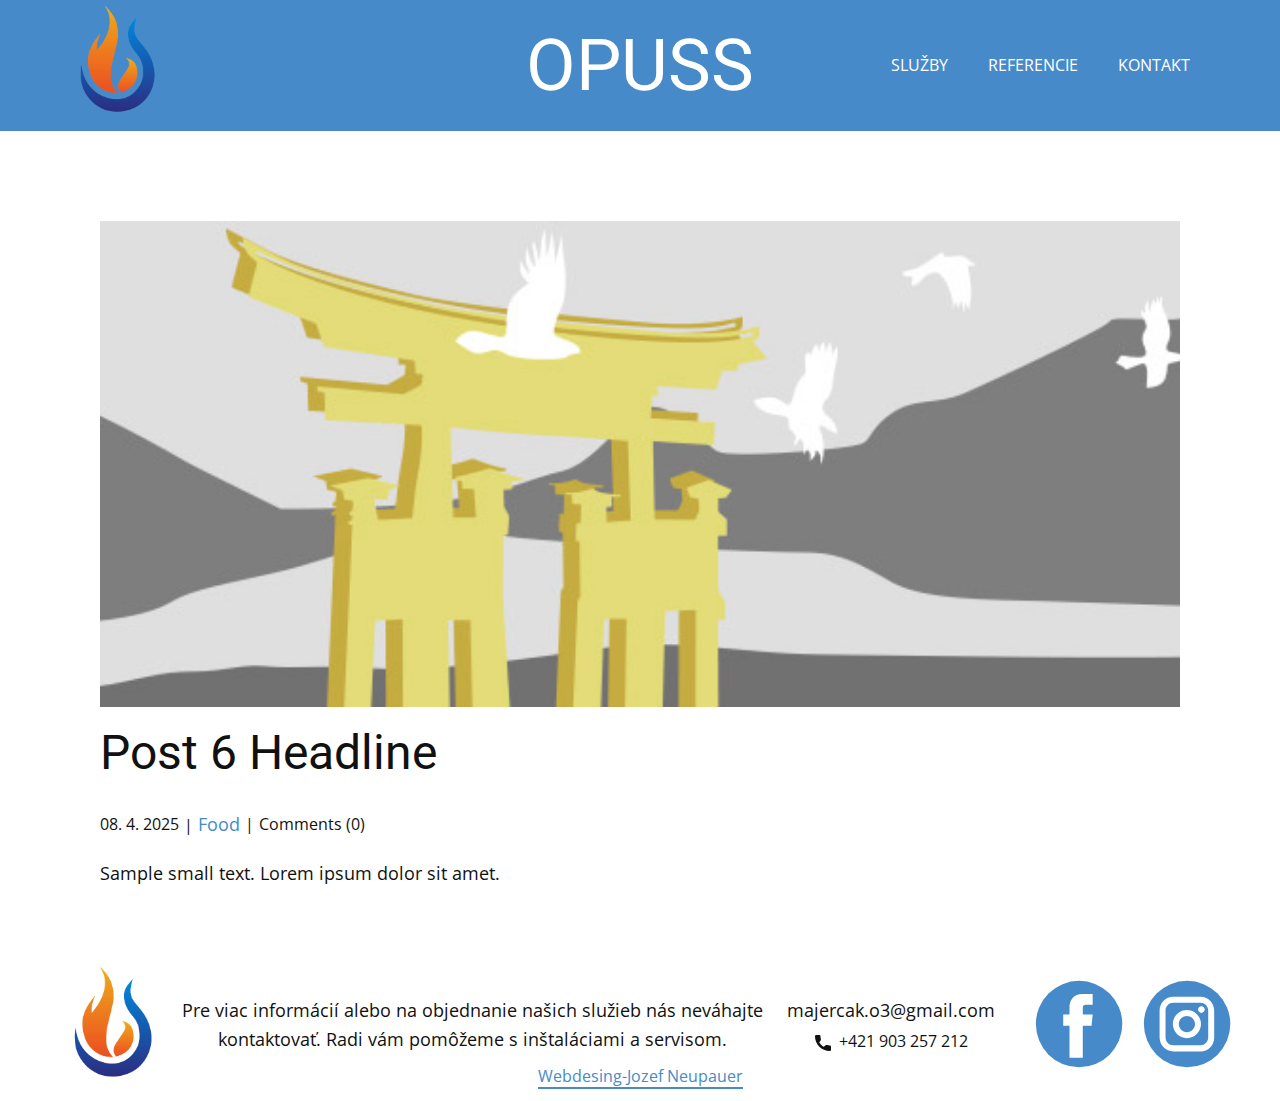
<file: blog/post-5.html>
<!DOCTYPE html>
<html style="font-size: 16px;" lang="sk-SK"><head>
    <meta name="viewport" content="width=device-width, initial-scale=1.0">
    <meta charset="utf-8">
    <meta name="keywords" content="Post 1 Headline">
    <meta name="description" content="Kompletné inštalatérske služby – voda, plyn, kúrenie, odpady a solárne panely. Montáž, servis a revízie pre domácnosti aj firmy. Spoľahlivo a odborne.">
    <title>Post 6 Headline</title>
    <link rel="stylesheet" href="../nicepage.css" media="screen">
<link rel="stylesheet" href="../Post-Template.css" media="screen">
    <script class="u-script" type="text/javascript" src="../jquery.js" defer=""></script>
    <script class="u-script" type="text/javascript" src="../nicepage.js" defer=""></script>
    <meta name="generator" content="Nicepage 7.7.3, nicepage.com">
    <link rel="icon" href="../images/favicon.png">
    
    
    
    <link id="u-theme-google-font" rel="stylesheet" href="https://fonts.googleapis.com/css?family=Roboto:100,100i,300,300i,400,400i,500,500i,700,700i,900,900i|Open+Sans:300,300i,400,400i,500,500i,600,600i,700,700i,800,800i">
    <script type="application/ld+json">{
		"@context": "http://schema.org",
		"@type": "Organization",
		"name": "OPUSS",
		"logo": "images/Opusslogo1.png",
		"sameAs": [
				"https://www.facebook.com/profile.php?id=61574828747171",
				"https://www.instagram.com/opuss__vpk/",
				"https://www.facebook.com/profile.php?id=61574828747171",
				"https://www.instagram.com/opuss__vpk/"
		]
}</script>
    <meta name="theme-color" content="#478ac9">
  <meta data-intl-tel-input-cdn-path="intlTelInput/"></head>
  <body data-path-to-root="./" data-include-products="false" class="u-body u-xl-mode" data-lang="sk"><header class="u-clearfix u-header u-palette-1-base u-sticky u-sticky-5b9e u-header" id="header"><div class="u-clearfix u-sheet u-sheet-1">
        <a href="../" data-page-id="74715151" class="u-align-left u-image u-logo u-image-1" data-image-width="492" data-image-height="673" title="OPUSS">
          <img src="../images/Opusslogo1.png" class="u-logo-image u-logo-image-1">
        </a>
        <h1 class="u-hidden-xs u-text u-text-default u-text-white u-text-1">
          <a class="u-btn u-button-link u-button-style u-btn-1" href="../#sec-dd91" data-page-id="74715151" title="OPUSS">OPUSS </a>
        </h1>
        <nav class="u-menu u-menu-one-level u-offcanvas u-menu-1">
          <div class="menu-collapse" style="font-size: 1rem; letter-spacing: 0px;">
            <a class="u-button-style u-custom-color u-custom-left-right-menu-spacing u-custom-padding-bottom u-custom-text-active-color u-custom-text-color u-custom-top-bottom-menu-spacing u-hamburger-link u-nav-link u-text-active-palette-1-base u-text-hover-palette-2-base" href="#">
              <svg class="u-svg-link" viewBox="0 0 24 24"><use xlink:href="#menu-hamburger"></use></svg>
              <svg class="u-svg-content" version="1.1" id="menu-hamburger" viewBox="0 0 16 16" x="0px" y="0px" xmlns:xlink="http://www.w3.org/1999/xlink" xmlns="http://www.w3.org/2000/svg"><g><rect y="1" width="16" height="2"></rect><rect y="7" width="16" height="2"></rect><rect y="13" width="16" height="2"></rect>
</g></svg>
            </a>
          </div>
          <div class="u-custom-menu u-nav-container">
            <ul class="u-nav u-unstyled u-nav-1"><li class="u-nav-item"><a class="u-button-style u-nav-link u-text-active-white u-text-hover-palette-2-base u-text-white" href="../#sec-3ad6" data-page-id="74715151" style="padding: 10px 20px;">SLUŽBY</a>
</li><li class="u-nav-item"><a class="u-button-style u-nav-link u-text-active-white u-text-hover-palette-2-base u-text-white" href="../REFERENCIE.html" style="padding: 10px 20px;">REFERENCIE</a>
</li><li class="u-nav-item"><a class="u-button-style u-nav-link u-text-active-white u-text-hover-palette-2-base u-text-white" href="../KONTAKT.html" style="padding: 10px 20px;">KONTAKT</a>
</li></ul>
          </div>
          <div class="u-custom-menu u-nav-container-collapse">
            <div class="u-container-style u-inner-container-layout u-opacity u-opacity-95 u-palette-1-dark-1 u-sidenav">
              <div class="u-inner-container-layout u-sidenav-overflow">
                <div class="u-menu-close u-menu-close-1"></div>
                <ul class="u-align-center u-nav u-popupmenu-items u-unstyled u-nav-2"><li class="u-nav-item"><a class="u-button-style u-nav-link" href="../#sec-3ad6" data-page-id="74715151">SLUŽBY</a>
</li><li class="u-nav-item"><a class="u-button-style u-nav-link" href="../REFERENCIE.html">REFERENCIE</a>
</li><li class="u-nav-item"><a class="u-button-style u-nav-link" href="../KONTAKT.html">KONTAKT</a>
</li></ul>
                <div class="u-social-icons u-social-icons-1">
                  <a class="u-social-url" title="facebook" target="_blank" href="https://www.facebook.com/profile.php?id=61574828747171"><span class="u-icon u-social-facebook u-social-icon u-text-white"><svg class="u-svg-link" preserveAspectRatio="xMidYMin slice" viewBox="0 0 97.75 97.75" style=""><use xmlns:xlink="http://www.w3.org/1999/xlink" xlink:href="#svg-1ca2"></use></svg><svg class="u-svg-content" viewBox="0 0 97.75 97.75" x="0px" y="0px" id="svg-1ca2" style="enable-background:new 0 0 97.75 97.75;"><g><path d="M48.875,0C21.882,0,0,21.882,0,48.875S21.882,97.75,48.875,97.75S97.75,75.868,97.75,48.875S75.868,0,48.875,0z    M67.521,24.89l-6.76,0.003c-5.301,0-6.326,2.519-6.326,6.215v8.15h12.641L67.07,52.023H54.436v32.758H41.251V52.023H30.229V39.258   h11.022v-9.414c0-10.925,6.675-16.875,16.42-16.875l9.851,0.015V24.89L67.521,24.89z"></path>
</g></svg></span>
                  </a>
                  <a class="u-social-url" title="instagram" target="_blank" href="https://www.instagram.com/opuss__vpk/"><span class="u-icon u-social-icon u-social-instagram u-text-white"><svg class="u-svg-link" preserveAspectRatio="xMidYMin slice" viewBox="0 0 512 512" style=""><use xmlns:xlink="http://www.w3.org/1999/xlink" xlink:href="#svg-c3cd"></use></svg><svg class="u-svg-content" viewBox="0 0 512 512" id="svg-c3cd"><path d="m305 256c0 27.0625-21.9375 49-49 49s-49-21.9375-49-49 21.9375-49 49-49 49 21.9375 49 49zm0 0"></path><path d="m370.59375 169.304688c-2.355469-6.382813-6.113281-12.160157-10.996094-16.902344-4.742187-4.882813-10.515625-8.640625-16.902344-10.996094-5.179687-2.011719-12.960937-4.40625-27.292968-5.058594-15.503906-.707031-20.152344-.859375-59.402344-.859375-39.253906 0-43.902344.148438-59.402344.855469-14.332031.65625-22.117187 3.050781-27.292968 5.0625-6.386719 2.355469-12.164063 6.113281-16.902344 10.996094-4.882813 4.742187-8.640625 10.515625-11 16.902344-2.011719 5.179687-4.40625 12.964843-5.058594 27.296874-.707031 15.5-.859375 20.148438-.859375 59.402344 0 39.25.152344 43.898438.859375 59.402344.652344 14.332031 3.046875 22.113281 5.058594 27.292969 2.359375 6.386719 6.113281 12.160156 10.996094 16.902343 4.742187 4.882813 10.515624 8.640626 16.902343 10.996094 5.179688 2.015625 12.964844 4.410156 27.296875 5.0625 15.5.707032 20.144532.855469 59.398438.855469 39.257812 0 43.90625-.148437 59.402344-.855469 14.332031-.652344 22.117187-3.046875 27.296874-5.0625 12.820313-4.945312 22.953126-15.078125 27.898438-27.898437 2.011719-5.179688 4.40625-12.960938 5.0625-27.292969.707031-15.503906.855469-20.152344.855469-59.402344 0-39.253906-.148438-43.902344-.855469-59.402344-.652344-14.332031-3.046875-22.117187-5.0625-27.296874zm-114.59375 162.179687c-41.691406 0-75.488281-33.792969-75.488281-75.484375s33.796875-75.484375 75.488281-75.484375c41.6875 0 75.484375 33.792969 75.484375 75.484375s-33.796875 75.484375-75.484375 75.484375zm78.46875-136.3125c-9.742188 0-17.640625-7.898437-17.640625-17.640625s7.898437-17.640625 17.640625-17.640625 17.640625 7.898437 17.640625 17.640625c-.003906 9.742188-7.898437 17.640625-17.640625 17.640625zm0 0"></path><path d="m256 0c-141.363281 0-256 114.636719-256 256s114.636719 256 256 256 256-114.636719 256-256-114.636719-256-256-256zm146.113281 316.605469c-.710937 15.648437-3.199219 26.332031-6.832031 35.683593-7.636719 19.746094-23.246094 35.355469-42.992188 42.992188-9.347656 3.632812-20.035156 6.117188-35.679687 6.832031-15.675781.714844-20.683594.886719-60.605469.886719-39.925781 0-44.929687-.171875-60.609375-.886719-15.644531-.714843-26.332031-3.199219-35.679687-6.832031-9.8125-3.691406-18.695313-9.476562-26.039063-16.957031-7.476562-7.339844-13.261719-16.226563-16.953125-26.035157-3.632812-9.347656-6.121094-20.035156-6.832031-35.679687-.722656-15.679687-.890625-20.6875-.890625-60.609375s.167969-44.929688.886719-60.605469c.710937-15.648437 3.195312-26.332031 6.828125-35.683593 3.691406-9.808594 9.480468-18.695313 16.960937-26.035157 7.339844-7.480469 16.226563-13.265625 26.035157-16.957031 9.351562-3.632812 20.035156-6.117188 35.683593-6.832031 15.675781-.714844 20.683594-.886719 60.605469-.886719s44.929688.171875 60.605469.890625c15.648437.710937 26.332031 3.195313 35.683593 6.824219 9.808594 3.691406 18.695313 9.480468 26.039063 16.960937 7.476563 7.34375 13.265625 16.226563 16.953125 26.035157 3.636719 9.351562 6.121094 20.035156 6.835938 35.683593.714843 15.675781.882812 20.683594.882812 60.605469s-.167969 44.929688-.886719 60.605469zm0 0"></path></svg></span>
                  </a>
                </div>
              </div>
            </div>
            <div class="u-black u-menu-overlay u-opacity u-opacity-70"></div>
          </div>
        </nav>
      </div></header>
    <section class="u-align-center u-clearfix u-section-1" id="block-1">
      <div class="u-clearfix u-sheet u-valign-middle-md u-valign-middle-sm u-valign-middle-xs u-sheet-1"><!--post_details--><!--post_details_options_json--><!--{"source":""}--><!--/post_details_options_json--><!--blog_post-->
        <div class="u-container-style u-expanded-width u-post-details u-post-details-1">
          <div class="u-container-layout u-valign-middle u-container-layout-1"><!--blog_post_image-->
            <img alt="" class="u-blog-control u-expanded-width u-image u-image-default u-image-1" src="../images/8ad73f3c.jpeg"><!--/blog_post_image--><!--blog_post_header-->
            <h2 class="u-blog-control u-text u-text-1">Post 6 Headline</h2><!--/blog_post_header--><!--blog_post_metadata-->
            <div class="u-blog-control u-metadata u-metadata-1"><!--blog_post_metadata_date--><span class="u-meta-date u-meta-icon">08. 4. 2025</span><!--/blog_post_metadata_date--><!--blog_post_metadata_category--><span class="u-meta-category u-meta-icon"><a href="../blog/blog.html#/blog-1///1">Food</a></span><!--/blog_post_metadata_category--><!--blog_post_metadata_comments--><span class="u-meta-comments u-meta-icon"><!--blog_post_metadata_comments_content-->Comments (0)<!--/blog_post_metadata_comments_content--></span><!--/blog_post_metadata_comments-->
            </div><!--/blog_post_metadata--><!--blog_post_content-->
            <div class="u-align-justify u-blog-control u-post-content u-text u-text-2 fr-view">
  <p>Sample small text. Lorem ipsum dolor sit amet.</p>
  </div><!--/blog_post_content-->
          </div>
        </div><!--/blog_post--><!--/post_details-->
      </div>
    </section>
    
    
    
    <footer class="u-clearfix u-footer u-white" id="footer"><div class="u-clearfix u-sheet u-sheet-1">
        <a href="#" class="u-hidden-xs u-image u-logo u-image-1" data-image-width="492" data-image-height="673">
          <img src="../images/Opusslogo1.png" class="u-logo-image u-logo-image-1">
        </a>
        <div class="u-align-left u-social-icons u-social-icons-1">
          <a class="u-social-url" title="facebook" target="_blank" href="https://www.facebook.com/profile.php?id=61574828747171"><span class="u-icon u-social-facebook u-social-icon u-text-palette-1-base"><svg class="u-svg-link" preserveAspectRatio="xMidYMin slice" viewBox="0 0 112 112" style=""><use xlink:href="#svg-e324"></use></svg><svg class="u-svg-content" viewBox="0 0 112 112" x="0" y="0" id="svg-e324"><circle fill="currentColor" cx="56.1" cy="56.1" r="55"></circle><path fill="#FFFFFF" d="M73.5,31.6h-9.1c-1.4,0-3.6,0.8-3.6,3.9v8.5h12.6L72,58.3H60.8v40.8H43.9V58.3h-8V43.9h8v-9.2
      c0-6.7,3.1-17,17-17h12.5v13.9H73.5z"></path></svg></span>
          </a>
          <a class="u-social-url" title="instagram" target="_blank" href="https://www.instagram.com/opuss__vpk/"><span class="u-icon u-social-icon u-social-instagram u-text-palette-1-base"><svg class="u-svg-link" preserveAspectRatio="xMidYMin slice" viewBox="0 0 112 112" style=""><use xlink:href="#svg-8102"></use></svg><svg class="u-svg-content" viewBox="0 0 112 112" x="0" y="0" id="svg-8102"><circle fill="currentColor" cx="56.1" cy="56.1" r="55"></circle><path fill="#FFFFFF" d="M55.9,38.2c-9.9,0-17.9,8-17.9,17.9C38,66,46,74,55.9,74c9.9,0,17.9-8,17.9-17.9C73.8,46.2,65.8,38.2,55.9,38.2
      z M55.9,66.4c-5.7,0-10.3-4.6-10.3-10.3c-0.1-5.7,4.6-10.3,10.3-10.3c5.7,0,10.3,4.6,10.3,10.3C66.2,61.8,61.6,66.4,55.9,66.4z"></path><path fill="#FFFFFF" d="M74.3,33.5c-2.3,0-4.2,1.9-4.2,4.2s1.9,4.2,4.2,4.2s4.2-1.9,4.2-4.2S76.6,33.5,74.3,33.5z"></path><path fill="#FFFFFF" d="M73.1,21.3H38.6c-9.7,0-17.5,7.9-17.5,17.5v34.5c0,9.7,7.9,17.6,17.5,17.6h34.5c9.7,0,17.5-7.9,17.5-17.5V38.8
      C90.6,29.1,82.7,21.3,73.1,21.3z M83,73.3c0,5.5-4.5,9.9-9.9,9.9H38.6c-5.5,0-9.9-4.5-9.9-9.9V38.8c0-5.5,4.5-9.9,9.9-9.9h34.5
      c5.5,0,9.9,4.5,9.9,9.9V73.3z"></path></svg></span>
          </a>
        </div>
        <p class="u-align-center u-text u-text-default u-text-1"> majercak.o3@gmail.com</p>
        <p class="u-align-center u-hidden-xs u-text u-text-2">Pre viac informácií alebo na objednanie našich služieb nás neváhajte kontaktovať. Radi vám pomôžeme s inštaláciami a servisom.</p>
        <a href="" class="u-active-none u-align-center u-btn u-btn-rectangle u-button-style u-hover-none u-none u-btn-1"><span class="u-icon"><svg class="u-svg-content" viewBox="0 0 405.333 405.333" x="0px" y="0px" style="width: 1em; height: 1em;"><path d="M373.333,266.88c-25.003,0-49.493-3.904-72.704-11.563c-11.328-3.904-24.192-0.896-31.637,6.699l-46.016,34.752    c-52.8-28.181-86.592-61.952-114.389-114.368l33.813-44.928c8.512-8.512,11.563-20.971,7.915-32.64    C142.592,81.472,138.667,56.96,138.667,32c0-17.643-14.357-32-32-32H32C14.357,0,0,14.357,0,32    c0,205.845,167.488,373.333,373.333,373.333c17.643,0,32-14.357,32-32V298.88C405.333,281.237,390.976,266.88,373.333,266.88z"></path></svg></span>&nbsp;&nbsp;+421 903 257 212&nbsp;
        </a>
        <a href="tel:+421 951 036 186" class="u-active-none u-align-center u-border-2 u-border-no-left u-border-no-right u-border-no-top u-border-palette-1-base u-btn u-btn-rectangle u-button-style u-hover-none u-none u-btn-2">Webdesing-Jozef Neupauer</a>
      </div></footer>
  
</body></html>
</file>
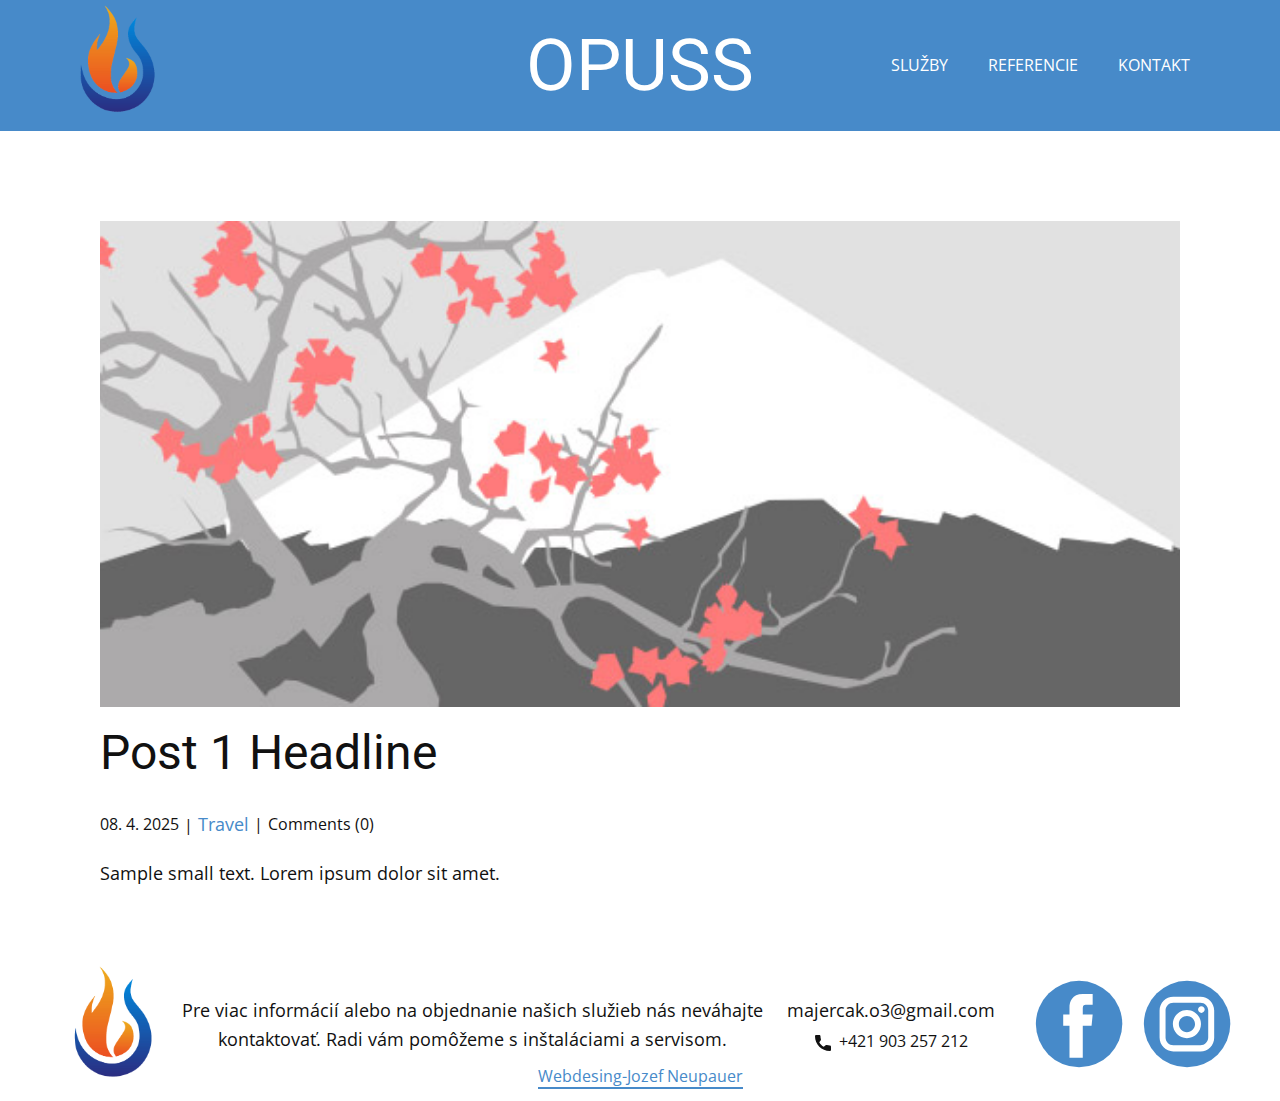
<file: blog/post.html>
<!DOCTYPE html>
<html style="font-size: 16px;" lang="sk-SK"><head>
    <meta name="viewport" content="width=device-width, initial-scale=1.0">
    <meta charset="utf-8">
    <meta name="keywords" content="Post 1 Headline">
    <meta name="description" content="Kompletné inštalatérske služby – voda, plyn, kúrenie, odpady a solárne panely. Montáž, servis a revízie pre domácnosti aj firmy. Spoľahlivo a odborne.">
    <title>Post 1 Headline</title>
    <link rel="stylesheet" href="../nicepage.css" media="screen">
<link rel="stylesheet" href="../Post-Template.css" media="screen">
    <script class="u-script" type="text/javascript" src="../jquery.js" defer=""></script>
    <script class="u-script" type="text/javascript" src="../nicepage.js" defer=""></script>
    <meta name="generator" content="Nicepage 7.7.3, nicepage.com">
    <link rel="icon" href="../images/favicon.png">
    
    
    
    <link id="u-theme-google-font" rel="stylesheet" href="https://fonts.googleapis.com/css?family=Roboto:100,100i,300,300i,400,400i,500,500i,700,700i,900,900i|Open+Sans:300,300i,400,400i,500,500i,600,600i,700,700i,800,800i">
    <script type="application/ld+json">{
		"@context": "http://schema.org",
		"@type": "Organization",
		"name": "OPUSS",
		"logo": "images/Opusslogo1.png",
		"sameAs": [
				"https://www.facebook.com/profile.php?id=61574828747171",
				"https://www.instagram.com/opuss__vpk/",
				"https://www.facebook.com/profile.php?id=61574828747171",
				"https://www.instagram.com/opuss__vpk/"
		]
}</script>
    <meta name="theme-color" content="#478ac9">
  <meta data-intl-tel-input-cdn-path="intlTelInput/"></head>
  <body data-path-to-root="./" data-include-products="false" class="u-body u-xl-mode" data-lang="sk"><header class="u-clearfix u-header u-palette-1-base u-sticky u-sticky-5b9e u-header" id="header"><div class="u-clearfix u-sheet u-sheet-1">
        <a href="../" data-page-id="74715151" class="u-align-left u-image u-logo u-image-1" data-image-width="492" data-image-height="673" title="OPUSS">
          <img src="../images/Opusslogo1.png" class="u-logo-image u-logo-image-1">
        </a>
        <h1 class="u-hidden-xs u-text u-text-default u-text-white u-text-1">
          <a class="u-btn u-button-link u-button-style u-btn-1" href="../#sec-dd91" data-page-id="74715151" title="OPUSS">OPUSS </a>
        </h1>
        <nav class="u-menu u-menu-one-level u-offcanvas u-menu-1">
          <div class="menu-collapse" style="font-size: 1rem; letter-spacing: 0px;">
            <a class="u-button-style u-custom-color u-custom-left-right-menu-spacing u-custom-padding-bottom u-custom-text-active-color u-custom-text-color u-custom-top-bottom-menu-spacing u-hamburger-link u-nav-link u-text-active-palette-1-base u-text-hover-palette-2-base" href="#">
              <svg class="u-svg-link" viewBox="0 0 24 24"><use xlink:href="#menu-hamburger"></use></svg>
              <svg class="u-svg-content" version="1.1" id="menu-hamburger" viewBox="0 0 16 16" x="0px" y="0px" xmlns:xlink="http://www.w3.org/1999/xlink" xmlns="http://www.w3.org/2000/svg"><g><rect y="1" width="16" height="2"></rect><rect y="7" width="16" height="2"></rect><rect y="13" width="16" height="2"></rect>
</g></svg>
            </a>
          </div>
          <div class="u-custom-menu u-nav-container">
            <ul class="u-nav u-unstyled u-nav-1"><li class="u-nav-item"><a class="u-button-style u-nav-link u-text-active-white u-text-hover-palette-2-base u-text-white" href="../#sec-3ad6" data-page-id="74715151" style="padding: 10px 20px;">SLUŽBY</a>
</li><li class="u-nav-item"><a class="u-button-style u-nav-link u-text-active-white u-text-hover-palette-2-base u-text-white" href="../REFERENCIE.html" style="padding: 10px 20px;">REFERENCIE</a>
</li><li class="u-nav-item"><a class="u-button-style u-nav-link u-text-active-white u-text-hover-palette-2-base u-text-white" href="../KONTAKT.html" style="padding: 10px 20px;">KONTAKT</a>
</li></ul>
          </div>
          <div class="u-custom-menu u-nav-container-collapse">
            <div class="u-container-style u-inner-container-layout u-opacity u-opacity-95 u-palette-1-dark-1 u-sidenav">
              <div class="u-inner-container-layout u-sidenav-overflow">
                <div class="u-menu-close u-menu-close-1"></div>
                <ul class="u-align-center u-nav u-popupmenu-items u-unstyled u-nav-2"><li class="u-nav-item"><a class="u-button-style u-nav-link" href="../#sec-3ad6" data-page-id="74715151">SLUŽBY</a>
</li><li class="u-nav-item"><a class="u-button-style u-nav-link" href="../REFERENCIE.html">REFERENCIE</a>
</li><li class="u-nav-item"><a class="u-button-style u-nav-link" href="../KONTAKT.html">KONTAKT</a>
</li></ul>
                <div class="u-social-icons u-social-icons-1">
                  <a class="u-social-url" title="facebook" target="_blank" href="https://www.facebook.com/profile.php?id=61574828747171"><span class="u-icon u-social-facebook u-social-icon u-text-white"><svg class="u-svg-link" preserveAspectRatio="xMidYMin slice" viewBox="0 0 97.75 97.75" style=""><use xmlns:xlink="http://www.w3.org/1999/xlink" xlink:href="#svg-1ca2"></use></svg><svg class="u-svg-content" viewBox="0 0 97.75 97.75" x="0px" y="0px" id="svg-1ca2" style="enable-background:new 0 0 97.75 97.75;"><g><path d="M48.875,0C21.882,0,0,21.882,0,48.875S21.882,97.75,48.875,97.75S97.75,75.868,97.75,48.875S75.868,0,48.875,0z    M67.521,24.89l-6.76,0.003c-5.301,0-6.326,2.519-6.326,6.215v8.15h12.641L67.07,52.023H54.436v32.758H41.251V52.023H30.229V39.258   h11.022v-9.414c0-10.925,6.675-16.875,16.42-16.875l9.851,0.015V24.89L67.521,24.89z"></path>
</g></svg></span>
                  </a>
                  <a class="u-social-url" title="instagram" target="_blank" href="https://www.instagram.com/opuss__vpk/"><span class="u-icon u-social-icon u-social-instagram u-text-white"><svg class="u-svg-link" preserveAspectRatio="xMidYMin slice" viewBox="0 0 512 512" style=""><use xmlns:xlink="http://www.w3.org/1999/xlink" xlink:href="#svg-c3cd"></use></svg><svg class="u-svg-content" viewBox="0 0 512 512" id="svg-c3cd"><path d="m305 256c0 27.0625-21.9375 49-49 49s-49-21.9375-49-49 21.9375-49 49-49 49 21.9375 49 49zm0 0"></path><path d="m370.59375 169.304688c-2.355469-6.382813-6.113281-12.160157-10.996094-16.902344-4.742187-4.882813-10.515625-8.640625-16.902344-10.996094-5.179687-2.011719-12.960937-4.40625-27.292968-5.058594-15.503906-.707031-20.152344-.859375-59.402344-.859375-39.253906 0-43.902344.148438-59.402344.855469-14.332031.65625-22.117187 3.050781-27.292968 5.0625-6.386719 2.355469-12.164063 6.113281-16.902344 10.996094-4.882813 4.742187-8.640625 10.515625-11 16.902344-2.011719 5.179687-4.40625 12.964843-5.058594 27.296874-.707031 15.5-.859375 20.148438-.859375 59.402344 0 39.25.152344 43.898438.859375 59.402344.652344 14.332031 3.046875 22.113281 5.058594 27.292969 2.359375 6.386719 6.113281 12.160156 10.996094 16.902343 4.742187 4.882813 10.515624 8.640626 16.902343 10.996094 5.179688 2.015625 12.964844 4.410156 27.296875 5.0625 15.5.707032 20.144532.855469 59.398438.855469 39.257812 0 43.90625-.148437 59.402344-.855469 14.332031-.652344 22.117187-3.046875 27.296874-5.0625 12.820313-4.945312 22.953126-15.078125 27.898438-27.898437 2.011719-5.179688 4.40625-12.960938 5.0625-27.292969.707031-15.503906.855469-20.152344.855469-59.402344 0-39.253906-.148438-43.902344-.855469-59.402344-.652344-14.332031-3.046875-22.117187-5.0625-27.296874zm-114.59375 162.179687c-41.691406 0-75.488281-33.792969-75.488281-75.484375s33.796875-75.484375 75.488281-75.484375c41.6875 0 75.484375 33.792969 75.484375 75.484375s-33.796875 75.484375-75.484375 75.484375zm78.46875-136.3125c-9.742188 0-17.640625-7.898437-17.640625-17.640625s7.898437-17.640625 17.640625-17.640625 17.640625 7.898437 17.640625 17.640625c-.003906 9.742188-7.898437 17.640625-17.640625 17.640625zm0 0"></path><path d="m256 0c-141.363281 0-256 114.636719-256 256s114.636719 256 256 256 256-114.636719 256-256-114.636719-256-256-256zm146.113281 316.605469c-.710937 15.648437-3.199219 26.332031-6.832031 35.683593-7.636719 19.746094-23.246094 35.355469-42.992188 42.992188-9.347656 3.632812-20.035156 6.117188-35.679687 6.832031-15.675781.714844-20.683594.886719-60.605469.886719-39.925781 0-44.929687-.171875-60.609375-.886719-15.644531-.714843-26.332031-3.199219-35.679687-6.832031-9.8125-3.691406-18.695313-9.476562-26.039063-16.957031-7.476562-7.339844-13.261719-16.226563-16.953125-26.035157-3.632812-9.347656-6.121094-20.035156-6.832031-35.679687-.722656-15.679687-.890625-20.6875-.890625-60.609375s.167969-44.929688.886719-60.605469c.710937-15.648437 3.195312-26.332031 6.828125-35.683593 3.691406-9.808594 9.480468-18.695313 16.960937-26.035157 7.339844-7.480469 16.226563-13.265625 26.035157-16.957031 9.351562-3.632812 20.035156-6.117188 35.683593-6.832031 15.675781-.714844 20.683594-.886719 60.605469-.886719s44.929688.171875 60.605469.890625c15.648437.710937 26.332031 3.195313 35.683593 6.824219 9.808594 3.691406 18.695313 9.480468 26.039063 16.960937 7.476563 7.34375 13.265625 16.226563 16.953125 26.035157 3.636719 9.351562 6.121094 20.035156 6.835938 35.683593.714843 15.675781.882812 20.683594.882812 60.605469s-.167969 44.929688-.886719 60.605469zm0 0"></path></svg></span>
                  </a>
                </div>
              </div>
            </div>
            <div class="u-black u-menu-overlay u-opacity u-opacity-70"></div>
          </div>
        </nav>
      </div></header>
    <section class="u-align-center u-clearfix u-section-1" id="block-1">
      <div class="u-clearfix u-sheet u-valign-middle-md u-valign-middle-sm u-valign-middle-xs u-sheet-1"><!--post_details--><!--post_details_options_json--><!--{"source":""}--><!--/post_details_options_json--><!--blog_post-->
        <div class="u-container-style u-expanded-width u-post-details u-post-details-1">
          <div class="u-container-layout u-valign-middle u-container-layout-1"><!--blog_post_image-->
            <img alt="" class="u-blog-control u-expanded-width u-image u-image-default u-image-1" src="../images/0fd3416c.jpeg"><!--/blog_post_image--><!--blog_post_header-->
            <h2 class="u-blog-control u-text u-text-1">Post 1 Headline</h2><!--/blog_post_header--><!--blog_post_metadata-->
            <div class="u-blog-control u-metadata u-metadata-1"><!--blog_post_metadata_date--><span class="u-meta-date u-meta-icon">08. 4. 2025</span><!--/blog_post_metadata_date--><!--blog_post_metadata_category--><span class="u-meta-category u-meta-icon"><a href="../blog/blog.html#/blog-1///2">Travel</a></span><!--/blog_post_metadata_category--><!--blog_post_metadata_comments--><span class="u-meta-comments u-meta-icon"><!--blog_post_metadata_comments_content-->Comments (0)<!--/blog_post_metadata_comments_content--></span><!--/blog_post_metadata_comments-->
            </div><!--/blog_post_metadata--><!--blog_post_content-->
            <div class="u-align-justify u-blog-control u-post-content u-text u-text-2 fr-view">
  <p>Sample small text. Lorem ipsum dolor sit amet.</p>
  </div><!--/blog_post_content-->
          </div>
        </div><!--/blog_post--><!--/post_details-->
      </div>
    </section>
    
    
    
    <footer class="u-clearfix u-footer u-white" id="footer"><div class="u-clearfix u-sheet u-sheet-1">
        <a href="#" class="u-hidden-xs u-image u-logo u-image-1" data-image-width="492" data-image-height="673">
          <img src="../images/Opusslogo1.png" class="u-logo-image u-logo-image-1">
        </a>
        <div class="u-align-left u-social-icons u-social-icons-1">
          <a class="u-social-url" title="facebook" target="_blank" href="https://www.facebook.com/profile.php?id=61574828747171"><span class="u-icon u-social-facebook u-social-icon u-text-palette-1-base"><svg class="u-svg-link" preserveAspectRatio="xMidYMin slice" viewBox="0 0 112 112" style=""><use xlink:href="#svg-e324"></use></svg><svg class="u-svg-content" viewBox="0 0 112 112" x="0" y="0" id="svg-e324"><circle fill="currentColor" cx="56.1" cy="56.1" r="55"></circle><path fill="#FFFFFF" d="M73.5,31.6h-9.1c-1.4,0-3.6,0.8-3.6,3.9v8.5h12.6L72,58.3H60.8v40.8H43.9V58.3h-8V43.9h8v-9.2
      c0-6.7,3.1-17,17-17h12.5v13.9H73.5z"></path></svg></span>
          </a>
          <a class="u-social-url" title="instagram" target="_blank" href="https://www.instagram.com/opuss__vpk/"><span class="u-icon u-social-icon u-social-instagram u-text-palette-1-base"><svg class="u-svg-link" preserveAspectRatio="xMidYMin slice" viewBox="0 0 112 112" style=""><use xlink:href="#svg-8102"></use></svg><svg class="u-svg-content" viewBox="0 0 112 112" x="0" y="0" id="svg-8102"><circle fill="currentColor" cx="56.1" cy="56.1" r="55"></circle><path fill="#FFFFFF" d="M55.9,38.2c-9.9,0-17.9,8-17.9,17.9C38,66,46,74,55.9,74c9.9,0,17.9-8,17.9-17.9C73.8,46.2,65.8,38.2,55.9,38.2
      z M55.9,66.4c-5.7,0-10.3-4.6-10.3-10.3c-0.1-5.7,4.6-10.3,10.3-10.3c5.7,0,10.3,4.6,10.3,10.3C66.2,61.8,61.6,66.4,55.9,66.4z"></path><path fill="#FFFFFF" d="M74.3,33.5c-2.3,0-4.2,1.9-4.2,4.2s1.9,4.2,4.2,4.2s4.2-1.9,4.2-4.2S76.6,33.5,74.3,33.5z"></path><path fill="#FFFFFF" d="M73.1,21.3H38.6c-9.7,0-17.5,7.9-17.5,17.5v34.5c0,9.7,7.9,17.6,17.5,17.6h34.5c9.7,0,17.5-7.9,17.5-17.5V38.8
      C90.6,29.1,82.7,21.3,73.1,21.3z M83,73.3c0,5.5-4.5,9.9-9.9,9.9H38.6c-5.5,0-9.9-4.5-9.9-9.9V38.8c0-5.5,4.5-9.9,9.9-9.9h34.5
      c5.5,0,9.9,4.5,9.9,9.9V73.3z"></path></svg></span>
          </a>
        </div>
        <p class="u-align-center u-text u-text-default u-text-1"> majercak.o3@gmail.com</p>
        <p class="u-align-center u-hidden-xs u-text u-text-2">Pre viac informácií alebo na objednanie našich služieb nás neváhajte kontaktovať. Radi vám pomôžeme s inštaláciami a servisom.</p>
        <a href="" class="u-active-none u-align-center u-btn u-btn-rectangle u-button-style u-hover-none u-none u-btn-1"><span class="u-icon"><svg class="u-svg-content" viewBox="0 0 405.333 405.333" x="0px" y="0px" style="width: 1em; height: 1em;"><path d="M373.333,266.88c-25.003,0-49.493-3.904-72.704-11.563c-11.328-3.904-24.192-0.896-31.637,6.699l-46.016,34.752    c-52.8-28.181-86.592-61.952-114.389-114.368l33.813-44.928c8.512-8.512,11.563-20.971,7.915-32.64    C142.592,81.472,138.667,56.96,138.667,32c0-17.643-14.357-32-32-32H32C14.357,0,0,14.357,0,32    c0,205.845,167.488,373.333,373.333,373.333c17.643,0,32-14.357,32-32V298.88C405.333,281.237,390.976,266.88,373.333,266.88z"></path></svg></span>&nbsp;&nbsp;+421 903 257 212&nbsp;
        </a>
        <a href="tel:+421 951 036 186" class="u-active-none u-align-center u-border-2 u-border-no-left u-border-no-right u-border-no-top u-border-palette-1-base u-btn u-btn-rectangle u-button-style u-hover-none u-none u-btn-2">Webdesing-Jozef Neupauer</a>
      </div></footer>
  
</body></html>
</file>
